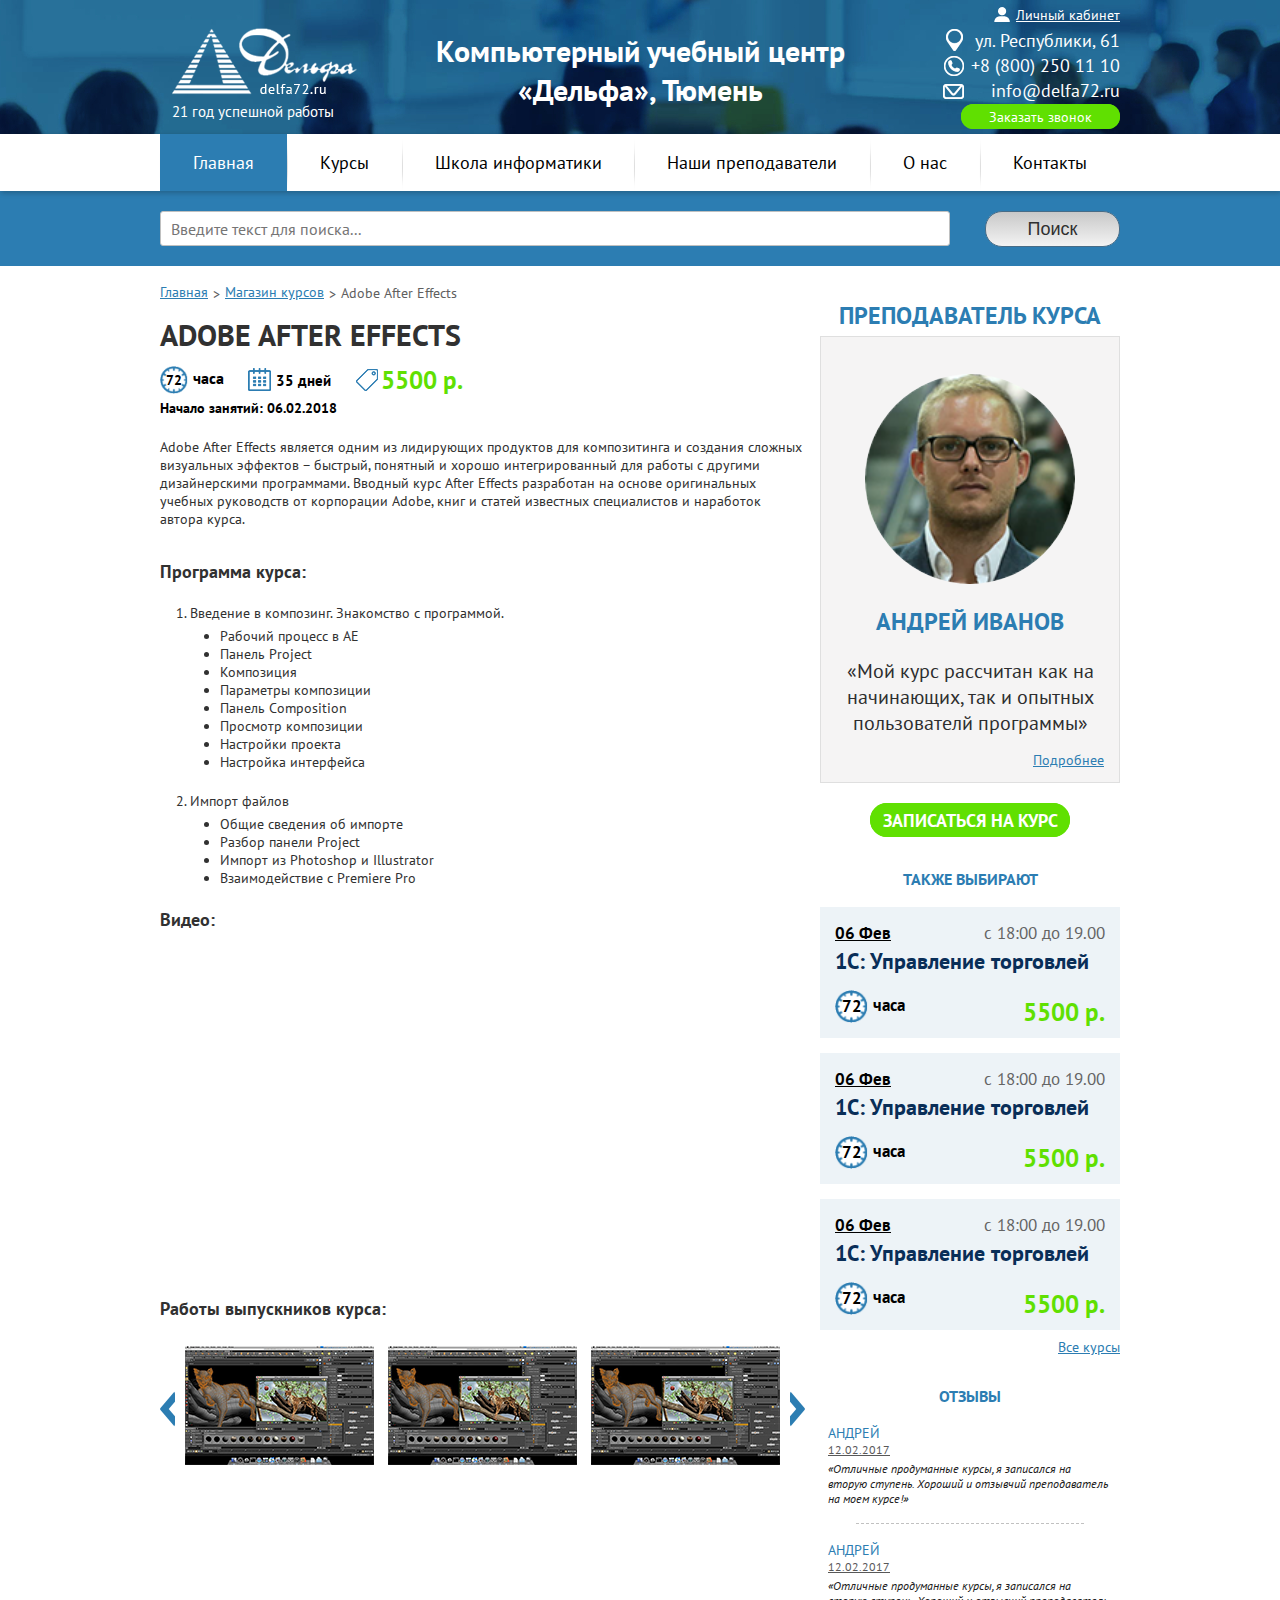
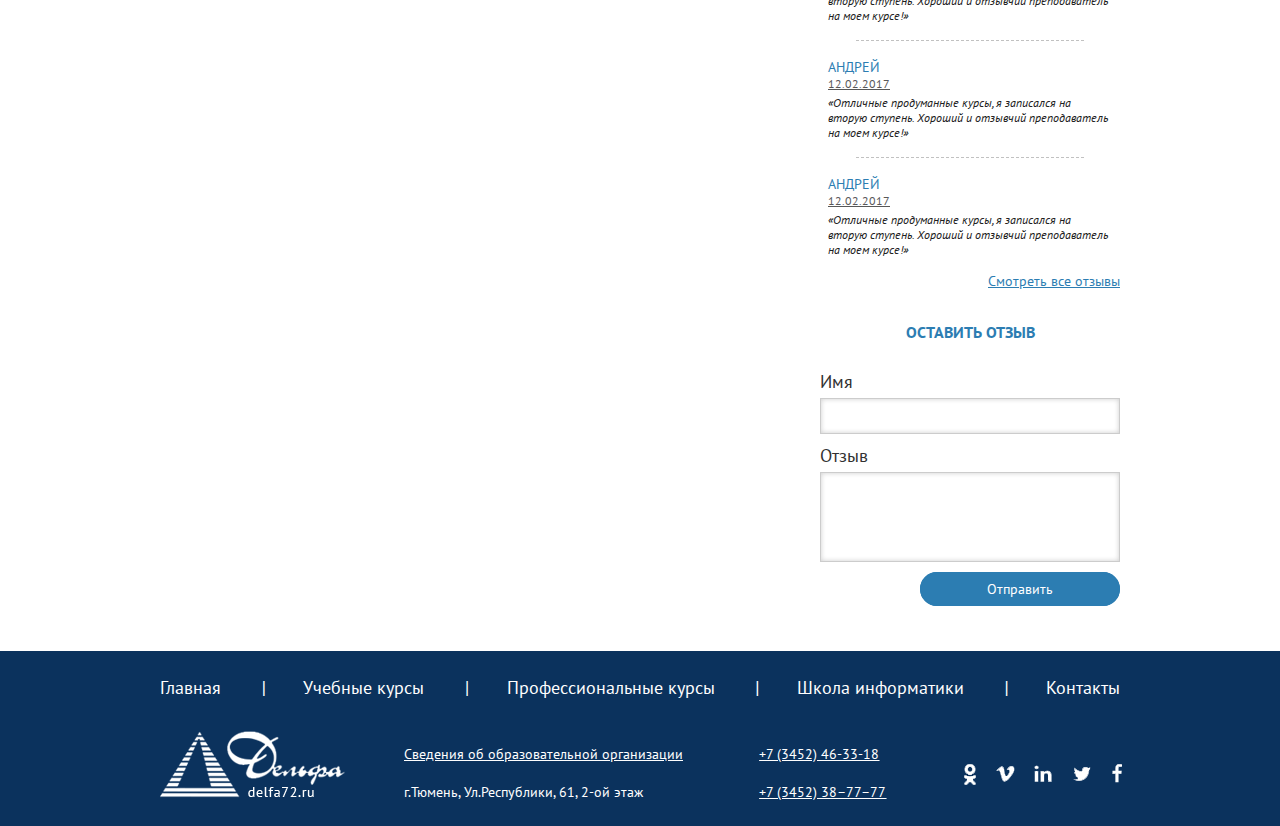
<file: about-course-1.html>
<!doctype html>
<html class="no-js" lang="ru">
    <head>
        <meta charset="utf-8">
        <meta http-equiv="X-UA-Compatible" content="IE=edge,chrome=1">
        <title></title>
        <meta name="description" content="">
        <meta name="viewport" content="width=device-width, initial-scale=1, maximum-scale=1">
        
        <link href="https://fonts.googleapis.com/css?family=PT+Sans:400,400i,700,700i" rel="stylesheet">
        <link rel="stylesheet" href="css/normalize.min.css">
        <link rel="stylesheet" href="css/base.css">
        <link rel="stylesheet" href="css/content-article.css">
        <link rel="stylesheet" href="js/vendor/owl/assets/owl.carousel.min.css">
        <link rel="stylesheet" href="js/vendor/owl/assets/owl.theme.default.min.css">
    </head>
<body>
    <!-- BEGIIN HEADER -->
    <header class="header">
        <nav class="header__nav">
            <div class="content-960">
                <ul data-style="display: flex">
                    <li><a href="" class="active">Главная</a></li>
                    <li><a href="">Курсы</a></li>
                    <li><a href="">Школа информатики</a></li>
                    <li><a href="">Наши преподаватели</a></li>
                    <li><a href="">О нас</a></li>
                    <li><a href="">Контакты</a></li>
                </ul>
            </div>
        </nav>
        <div class="content-960">
            <h2 class="header__header">Компьютерный учебный центр<br>«Дельфа», Тюмень</h2>
            <div class="header__right-block">
                <a href="" class="header__text-icon header__text-icon_auth">
                    <img src="img/text-icon-auth.png" alt=""><span>Личный кабинет</span>
                </a>
                <div class="header__text-icon header__text-icon_address">
                    <img src="img/text-icon-address.png" alt=""><span>ул. </span>Республики, 61
                </div>
                <div class="header__text-icon header__text-icon_phone">
                    <img src="img/text-icon-phone.png" alt="">+8 (800) 250 11 10
                </div>
                <div class="header__text-icon header__text-icon_email">
                    <img src="img/text-icon-email.png" alt="">info@delfa72.ru
                </div>
                <button class="btn btn_green">Заказать звонок</button>
            </div>
            <a href="" class="logo">
                <img src="img/logo.png" alt="">
                <span>21 год успешной работы</span>
            </a>
        </div>
    </header>
    <!-- END HEADER -->

    <!-- BEGIN SEARCH -->
    <div class="search">
        <form class="content-960">
            <input type="text" placeholder="Введите текст для поиска..." class="search__input">
            <button class="search__btn">Поиск</button>
        </form>
    </div>
    <!-- END SEARCH -->

    <!-- BEGIN CONTENT -->
    <section class="content content_side-right">
        <div class="content-960 content-article clearfix">
            <div class="side-left">
                <!-- BEGIN BREADCRUMBS -->
                <ul class="breadcrumbs">
                    <li><a href="">Главная</a></li>
                    <li><a href="">Магазин курсов</a></li>
                    <li>Adobe After Effects</li>
                </ul>
                <!-- END BREADCRUMBS -->

                <h1>Adobe After Effects</h1>

                <!-- BEGIN ARTICAL-HEAD-INFO -->
                    <div class="article-head-info">
                        <div class="article-head-info__hours">
                            <span>72</span>часа
                        </div>
                        <div class="article-head-info__days">
                            <span></span>35 дней
                        </div>
                        <div class="article-head-info__price">
                            <span></span> 5500 р.
                        </div>
                        <div class="article-head-info__start">Начало занятий: 06.02.2018</div>
                    </div>
                <!-- END ARTICAL-HEAD-INFO -->
                <p></p>
                <p>Adobe After Effects является одним из лидирующих продуктов для композитинга и создания сложных визуальных эффектов – быстрый, понятный и хорошо интегрированный для работы с другими дизайнерскими программами. Вводный курс After Effects разработан на основе оригинальных учебных руководств от корпорации Adobe, книг и статей известных специалистов и наработок автора курса.</p>
                <p></p>
                <p></p>

                <strong>Программа курса:</strong>

                <p></p>

                <ol>
                    <li>
                        <p>Введение в композинг. Знакомство с программой.</p>
                        <ul>
                            <li>Рабочий процесс в AE</li>
                            <li>Панель Project</li>
                            <li>Композиция</li>
                            <li>Параметры композиции</li>
                            <li>Панель Composition</li>
                            <li>Просмотр композиции</li>
                            <li>Настройки проекта</li>
                            <li>Настройка интерфейса</li>
                        </ul>
                    </li>
                    <li>
                        <p></p>
                        <p>Импорт файлов</p>
                        <ul>
                            <li>Общие сведения об импорте</li>
                            <li>Разбор панели Project</li>
                            <li>Импорт из Photoshop и Illustrator</li>
                            <li>Взаимодействие с Premiere Pro</li>
                        </ul>
                    </li>
                </ol>
                
                <p></p>
                <strong>Видео:</strong>
                <iframe class="video" height="315" src="https://www.youtube.com/embed/k8Km9b8zJTE" frameborder="0" allowfullscreen></iframe>
                <p></p>
                <p></p>

                <strong>Работы выпускников курса:</strong>
                <p></p>
                <div class="owl-1">
                    <div class="owl-carousel owl-theme">
                        <div class="item">
                            <div class="item__image" style="background-image: url(img/owl-image-example.png);"></div>
                        </div>
                        <div class="item">
                            <div class="item__image" style="background-image: url(img/owl-image-example.png);"></div>
                        </div>
                        <div class="item">
                            <div class="item__image" style="background-image: url(img/owl-image-example.png);"></div>
                        </div>
                        <div class="item">
                            <div class="item__image" style="background-image: url(img/owl-image-example.png);"></div>
                        </div>
                    </div>
                </div>

            </div>
            <div class="side-right">
                <ul class="side-right__toggle">
                    <li></li>
                    <li></li>
                    <li></li>
                </ul>
                <h5>Преподаватель курса</h5>
                <ul class="teachers-list grid">
                    <li class="grid__col-12">
                        <div class="teachers-list__content">
                            <div class="teachers-list__photo" style="background-image: url(img/teacher-photo-1.png);"></div>
                            <div class="teachers-list__about">Андрей Иванов</div>
                            <div class="teachers-list__desk">«Мой курс рассчитан как на начинающих, так и опытных пользователй программы»</div>
                            <a href="" class="teachers-list__more">Подробнее</a>
                            <div class="clearfix"></div>
                        </div>
                    </li>
                </ul>


                <form action="" class="join-course-form">
                    <p>Имя ученика</p>
                    <input type="text" name="name">
                    <p>Номер телефона</p>
                    <input type="text" name="phone">
                    <button class="btn btn_green">Записаться на курс</button>
                    <button class="btn btn_blue">Оплатить</button>
                    <div class="clearfix"></div>
                </form>
                
                <!-- BEGIN COURSES-LIST -->
                <h6>Также выбирают</h6>
                <ul class="courses-list grid">
                    <li class="grid__col-12">
                        <div class="courses-list__content clearfix">
                            <div class="courses-list__date-time clearfix">
                                <em>06 Фев</em>
                                <span>с 18:00 до 19.00</span>
                            </div>
                            <div class="courses-list__header">1С: Управление торговлей</div>
                            <div class="courses-list__hours">
                                <span>72</span>часа
                            </div>
                            <div class="courses-list__price">5500 р.</div>
                            <div class="courses-list__hover">
                                <div class="courses-list__header">1С: Управление торговлей</div>
                                <div class="courses-list__desc">Краткое описание курса «1С: Управление торговлей. Основы управления торговлей в курсе по управлению торговлей.</div>
                                <a href="" class="courses-list__more">Подробнее</a>
                            </div>
                        </div>
                    </li>
                    <li class="grid__col-12">
                        <div class="courses-list__content clearfix">
                            <div class="courses-list__date-time clearfix">
                                <em>06 Фев</em>
                                <span>с 18:00 до 19.00</span>
                            </div>
                            <div class="courses-list__header">1С: Управление торговлей</div>
                            <div class="courses-list__hours">
                                <span>72</span>часа
                            </div>
                            <div class="courses-list__price">5500 р.</div>
                            <div class="courses-list__hover">
                                <div class="courses-list__header">1С: Управление торговлей</div>
                                <div class="courses-list__desc">Краткое описание курса «1С: Управление торговлей. Основы управления торговлей в курсе по управлению торговлей.</div>
                                <a href="" class="courses-list__more">Подробнее</a>
                            </div>
                        </div>
                    </li>
                    <li class="grid__col-12">
                        <div class="courses-list__content clearfix">
                            <div class="courses-list__date-time clearfix">
                                <em>06 Фев</em>
                                <span>с 18:00 до 19.00</span>
                            </div>
                            <div class="courses-list__header">1С: Управление торговлей</div>
                            <div class="courses-list__hours">
                                <span>72</span>часа
                            </div>
                            <div class="courses-list__price">5500 р.</div>
                            <div class="courses-list__hover">
                                <div class="courses-list__header">1С: Управление торговлей</div>
                                <div class="courses-list__desc">Краткое описание курса «1С: Управление торговлей. Основы управления торговлей в курсе по управлению торговлей.</div>
                                <a href="" class="courses-list__more">Подробнее</a>
                            </div>
                        </div>
                    </li>
                </ul>

                <a href="" class="courses-list-view-all">Все курсы</a>
                <div class="clearfix"></div>
                <!-- END COURSES-LIST -->

                <!-- BEGIN LIST-REVIEWS -->
                <div class="article-reviews">
                    <br>
                    <h6>Отзывы</h6>
                    <ul class="list-reviews index-list-reviews grid">
                        <li class="grid__col-12">
                            <div class="list-reviews__content">
                                <div class="list-reviews__author">Андрей</div>
                                <div class="list-reviews__date">12.02.2017</div>
                                <div class="list-reviews__text">«Отличные продуманные курсы, я записался на вторую ступень. Хороший и отзывчий преподаватель на моем курсе!»</div>
                            </div>
                        </li>
                        <li class="grid__col-12">
                            <div class="list-reviews__content">
                                <div class="list-reviews__author">Андрей</div>
                                <div class="list-reviews__date">12.02.2017</div>
                                <div class="list-reviews__text">«Отличные продуманные курсы, я записался на вторую ступень. Хороший и отзывчий преподаватель на моем курсе!»</div>
                            </div>
                        </li>
                        <li class="grid__col-12">
                            <div class="list-reviews__content">
                                <div class="list-reviews__author">Андрей</div>
                                <div class="list-reviews__date">12.02.2017</div>
                                <div class="list-reviews__text">«Отличные продуманные курсы, я записался на вторую ступень. Хороший и отзывчий преподаватель на моем курсе!»</div>
                            </div>
                        </li>
                        <li class="grid__col-12">
                            <div class="list-reviews__content">
                                <div class="list-reviews__author">Андрей</div>
                                <div class="list-reviews__date">12.02.2017</div>
                                <div class="list-reviews__text">«Отличные продуманные курсы, я записался на вторую ступень. Хороший и отзывчий преподаватель на моем курсе!»</div>
                            </div>
                        </li>
                    </ul>
                    <a href="" class="list-reviews-viewall">Смотреть все отзывы</a>
                    <div class="clearfix"></div>
                </div>
                <!-- END LIST-REVIEWS -->
                
                <form action="" class="send-review-from">
                    <h6>Оставить Отзыв</h6>
                    <p>Имя</p>
                    <input type="text" name="name">
                    <p>Отзыв</p>
                    <textarea name="review"></textarea>
                    <button class="btn btn_blue">Отправить</button>
                    <div class="clearfix"></div>
                </form>

            </div>
        </div>
    </section>
    <!-- END CONTENT -->

    <!-- BEGIN FOOTER -->
    <footer class="footer">

            <div class="footer__bottom">
                <div class="content-960">
                    <ul class="footer__nav">
                        <li><a href="">Главная</a></li>
                        <li><a href="">Учебные курсы</a></li>
                        <li><a href="">Профессиональные курсы</a></li>
                        <li><a href="">Школа информатики</a></li>
                        <li><a href="">Контакты</a></li>
                    </ul>
                    <ul class="grid">
                        <li class="grid__col-3">
                            <a href="" class="logo">
                                <img src="img/logo.png" alt="">
                            </a>
                        </li>
                        <li class="grid__col-4">
                            <div class="footer__address">
                                <a href="">Сведения об образовательной организации</a>
                                <p>г.Тюмень, Ул.Республики, 61, 2-ой этаж</p>
                            </div>
                        </li>
                        <li class="grid__col-2">
                            <div class="footer__numbers">
                                <a href="">+7 (3452) 46-33-18</a>
                                <a href="">+7 (3452) 38–77–77</a>
                            </div>
                        </li>
                        <li class="grid__col-3">
                            <div class="social-network-list">
                                <a href=""></a>
                                <a href=""></a>
                                <a href=""></a>
                                <a href=""></a>
                                <a href=""></a>
                            </div>
                        </li>
                    </ul>
                </div>
            </div>

    </footer>
    <!-- END FOOTER -->

    <script src="js/vendor/jquery.min.js"></script>
    <script src="js/vendor/owl/owl.carousel.min.js"></script>
    <script src="js/app.js"></script>
</body>
</html>
</file>
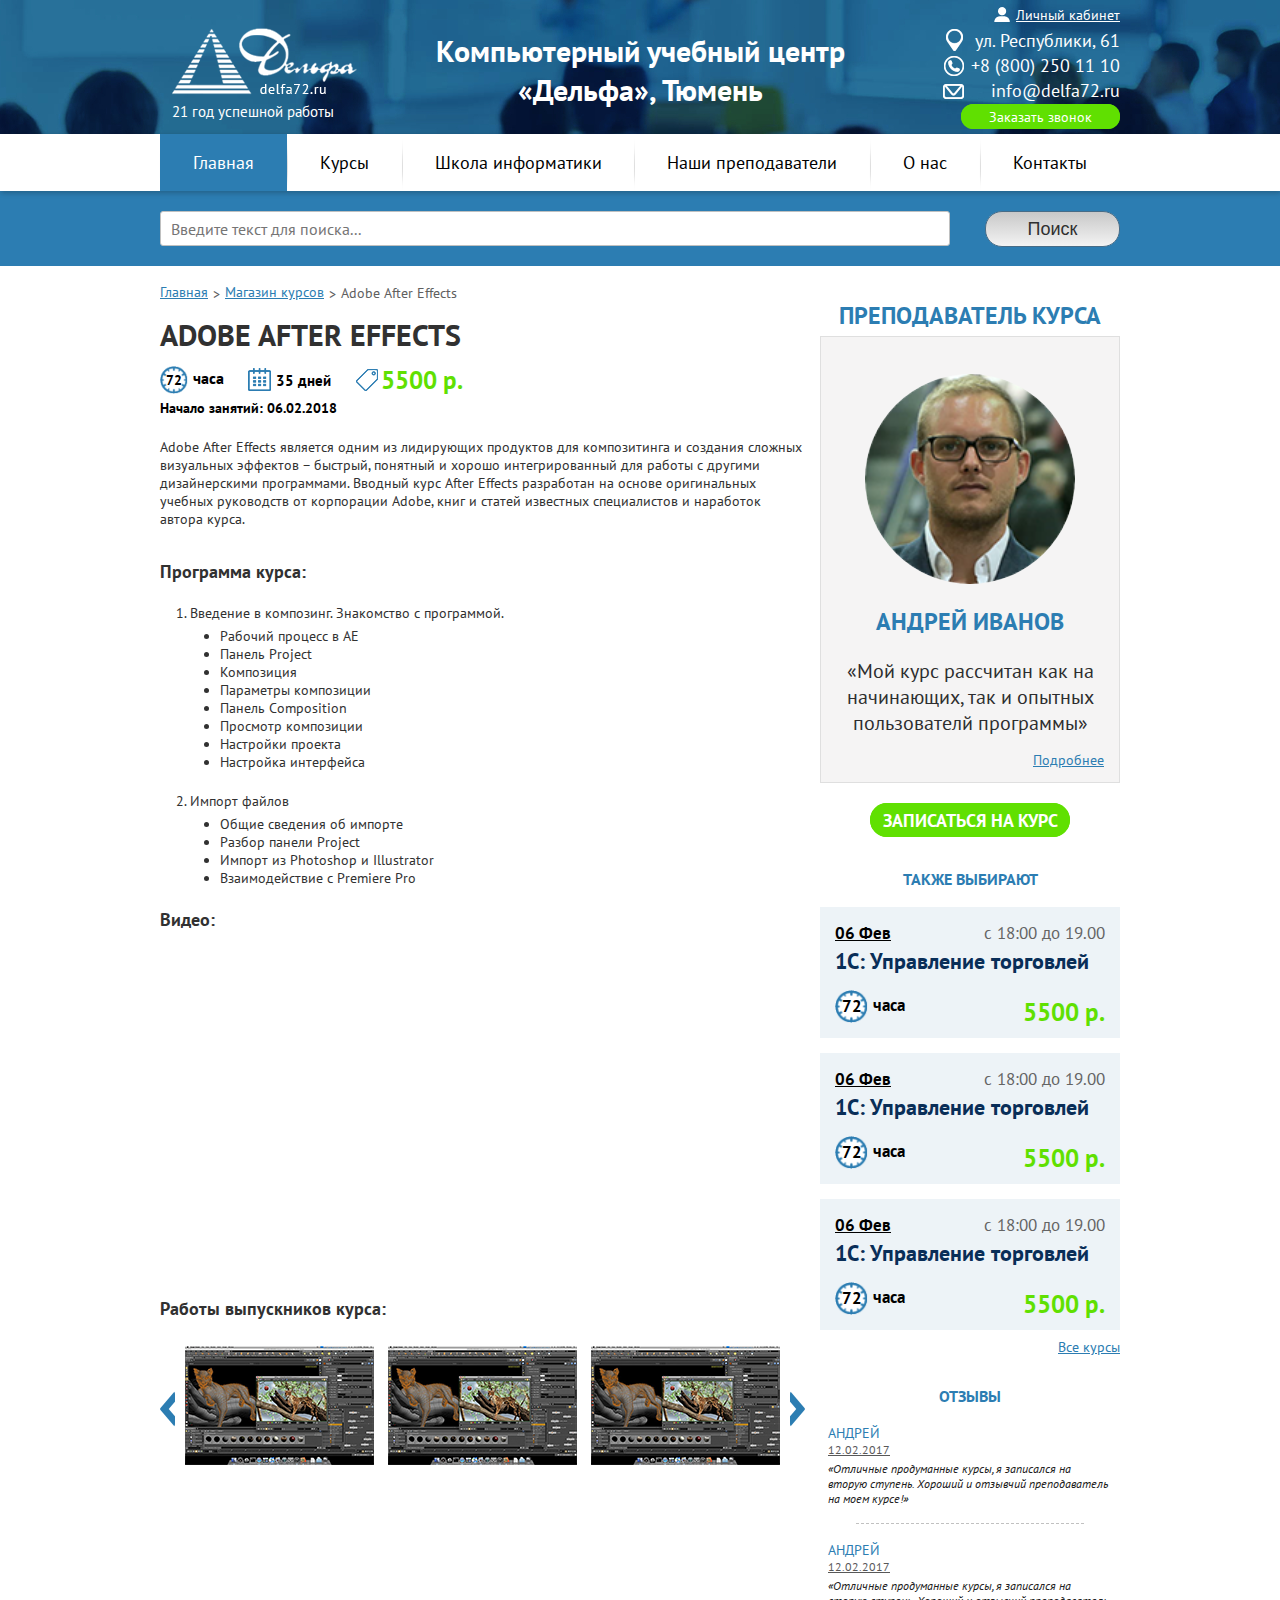
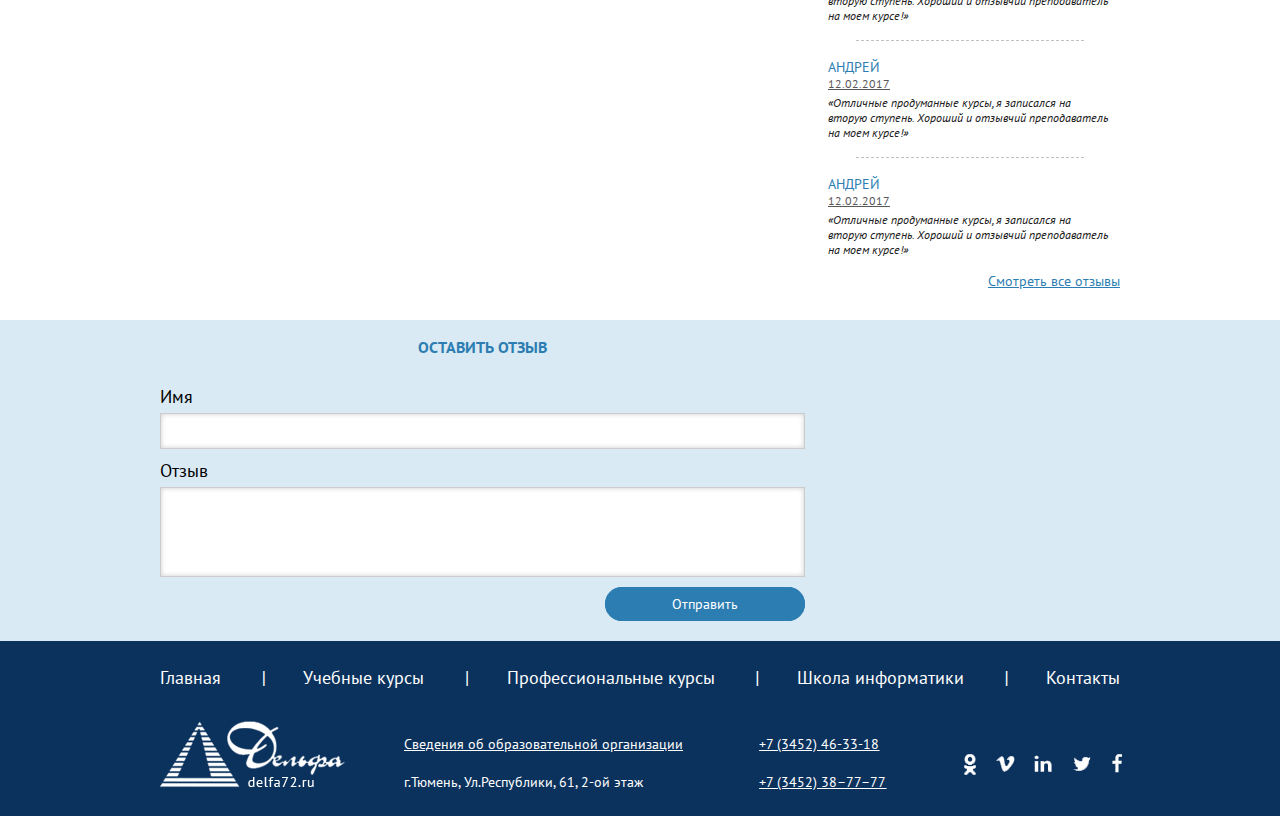
<file: about-course-2.html>
<!doctype html>
<html class="no-js" lang="ru">
    <head>
        <meta charset="utf-8">
        <meta http-equiv="X-UA-Compatible" content="IE=edge,chrome=1">
        <title></title>
        <meta name="description" content="">
        <meta name="viewport" content="width=device-width, initial-scale=1, maximum-scale=1">
        
        <link href="https://fonts.googleapis.com/css?family=PT+Sans:400,400i,700,700i" rel="stylesheet">
        <link rel="stylesheet" href="css/normalize.min.css">
        <link rel="stylesheet" href="css/base.css">
        <link rel="stylesheet" href="css/content-article.css">
        <link rel="stylesheet" href="js/vendor/owl/assets/owl.carousel.min.css">
        <link rel="stylesheet" href="js/vendor/owl/assets/owl.theme.default.min.css">
    </head>
<body>
    <!-- BEGIIN HEADER -->
    <header class="header">
        <nav class="header__nav">
            <div class="content-960">
                <ul data-style="display: flex">
                    <li><a href="" class="active">Главная</a></li>
                    <li><a href="">Курсы</a></li>
                    <li><a href="">Школа информатики</a></li>
                    <li><a href="">Наши преподаватели</a></li>
                    <li><a href="">О нас</a></li>
                    <li><a href="">Контакты</a></li>
                </ul>
            </div>
        </nav>
        <div class="content-960">
            <h2 class="header__header">Компьютерный учебный центр<br>«Дельфа», Тюмень</h2>
            <div class="header__right-block">
                <a href="" class="header__text-icon header__text-icon_auth">
                    <img src="img/text-icon-auth.png" alt=""><span>Личный кабинет</span>
                </a>
                <div class="header__text-icon header__text-icon_address">
                    <img src="img/text-icon-address.png" alt=""><span>ул. </span>Республики, 61
                </div>
                <div class="header__text-icon header__text-icon_phone">
                    <img src="img/text-icon-phone.png" alt="">+8 (800) 250 11 10
                </div>
                <div class="header__text-icon header__text-icon_email">
                    <img src="img/text-icon-email.png" alt="">info@delfa72.ru
                </div>
                <button class="btn btn_green">Заказать звонок</button>
            </div>
            <a href="" class="logo">
                <img src="img/logo.png" alt="">
                <span>21 год успешной работы</span>
            </a>
        </div>
    </header>
    <!-- END HEADER -->

    <!-- BEGIN SEARCH -->
    <div class="search">
        <form class="content-960">
            <input type="text" placeholder="Введите текст для поиска..." class="search__input">
            <button class="search__btn">Поиск</button>
        </form>
    </div>
    <!-- END SEARCH -->

    <!-- BEGIN CONTENT -->
    <section class="content content_side-right">
        <div class="content-960 content-article clearfix">
            <div class="side-left">
                <!-- BEGIN BREADCRUMBS -->
                <ul class="breadcrumbs">
                    <li><a href="">Главная</a></li>
                    <li><a href="">Магазин курсов</a></li>
                    <li>Adobe After Effects</li>
                </ul>
                <!-- END BREADCRUMBS -->

                <h1>Adobe After Effects</h1>

                <!-- BEGIN ARTICAL-HEAD-INFO -->
                    <div class="article-head-info">
                        <div class="article-head-info__hours">
                            <span>72</span>часа
                        </div>
                        <div class="article-head-info__days">
                            <span></span>35 дней
                        </div>
                        <div class="article-head-info__price">
                            <span></span> 5500 р.
                        </div>
                        <div class="article-head-info__start">Начало занятий: 06.02.2018</div>
                    </div>
                <!-- END ARTICAL-HEAD-INFO -->
                <p></p>
                <p>Adobe After Effects является одним из лидирующих продуктов для композитинга и создания сложных визуальных эффектов – быстрый, понятный и хорошо интегрированный для работы с другими дизайнерскими программами. Вводный курс After Effects разработан на основе оригинальных учебных руководств от корпорации Adobe, книг и статей известных специалистов и наработок автора курса.</p>
                <p></p>
                <p></p>

                <strong>Программа курса:</strong>

                <p></p>

                <ol>
                    <li>
                        <p>Введение в композинг. Знакомство с программой.</p>
                        <ul>
                            <li>Рабочий процесс в AE</li>
                            <li>Панель Project</li>
                            <li>Композиция</li>
                            <li>Параметры композиции</li>
                            <li>Панель Composition</li>
                            <li>Просмотр композиции</li>
                            <li>Настройки проекта</li>
                            <li>Настройка интерфейса</li>
                        </ul>
                    </li>
                    <li>
                        <p></p>
                        <p>Импорт файлов</p>
                        <ul>
                            <li>Общие сведения об импорте</li>
                            <li>Разбор панели Project</li>
                            <li>Импорт из Photoshop и Illustrator</li>
                            <li>Взаимодействие с Premiere Pro</li>
                        </ul>
                    </li>
                </ol>
                
                <p></p>
                <strong>Видео:</strong>
                <iframe class="video" height="315" src="https://www.youtube.com/embed/k8Km9b8zJTE" frameborder="0" allowfullscreen></iframe>
                <p></p>
                <p></p>

                <strong>Работы выпускников курса:</strong>
                <p></p>
                <div class="owl-1">
                    <div class="owl-carousel owl-theme">
                        <div class="item">
                            <div class="item__image" style="background-image: url(img/owl-image-example.png);"></div>
                        </div>
                        <div class="item">
                            <div class="item__image" style="background-image: url(img/owl-image-example.png);"></div>
                        </div>
                        <div class="item">
                            <div class="item__image" style="background-image: url(img/owl-image-example.png);"></div>
                        </div>
                        <div class="item">
                            <div class="item__image" style="background-image: url(img/owl-image-example.png);"></div>
                        </div>
                    </div>
                </div>
                

            </div>
            <div class="side-right">
                <ul class="side-right__toggle">
                    <li></li>
                    <li></li>
                    <li></li>
                </ul>
                <h5>Преподаватель курса</h5>
                <ul class="teachers-list grid">
                    <li class="grid__col-12">
                        <div class="teachers-list__content">
                            <div class="teachers-list__photo" style="background-image: url(img/teacher-photo-1.png);"></div>
                            <div class="teachers-list__about">Андрей Иванов</div>
                            <div class="teachers-list__desk">«Мой курс рассчитан как на начинающих, так и опытных пользователй программы»</div>
                            <a href="" class="teachers-list__more">Подробнее</a>
                            <div class="clearfix"></div>
                        </div>
                    </li>
                </ul>


                <form action="" class="join-course-form">
                    <p>Имя ученика</p>
                    <input type="text" name="name">
                    <p>Номер телефона</p>
                    <input type="text" name="phone">
                    <button class="btn btn_green">Записаться на курс</button>
                    <button class="btn btn_blue">Оплатить</button>
                    <div class="clearfix"></div>
                </form>

                <!-- BEGIN COURSES-LIST -->
                <h6>Также выбирают</h6>
                <ul class="courses-list grid">
                    <li class="grid__col-12">
                        <div class="courses-list__content clearfix">
                            <div class="courses-list__date-time clearfix">
                                <em>06 Фев</em>
                                <span>с 18:00 до 19.00</span>
                            </div>
                            <div class="courses-list__header">1С: Управление торговлей</div>
                            <div class="courses-list__hours">
                                <span>72</span>часа
                            </div>
                            <div class="courses-list__price">5500 р.</div>
                            <div class="courses-list__hover">
                                <div class="courses-list__header">1С: Управление торговлей</div>
                                <div class="courses-list__desc">Краткое описание курса «1С: Управление торговлей. Основы управления торговлей в курсе по управлению торговлей.</div>
                                <a href="" class="courses-list__more">Подробнее</a>
                            </div>
                        </div>
                    </li>
                    <li class="grid__col-12">
                        <div class="courses-list__content clearfix">
                            <div class="courses-list__date-time clearfix">
                                <em>06 Фев</em>
                                <span>с 18:00 до 19.00</span>
                            </div>
                            <div class="courses-list__header">1С: Управление торговлей</div>
                            <div class="courses-list__hours">
                                <span>72</span>часа
                            </div>
                            <div class="courses-list__price">5500 р.</div>
                            <div class="courses-list__hover">
                                <div class="courses-list__header">1С: Управление торговлей</div>
                                <div class="courses-list__desc">Краткое описание курса «1С: Управление торговлей. Основы управления торговлей в курсе по управлению торговлей.</div>
                                <a href="" class="courses-list__more">Подробнее</a>
                            </div>
                        </div>
                    </li>
                    <li class="grid__col-12">
                        <div class="courses-list__content clearfix">
                            <div class="courses-list__date-time clearfix">
                                <em>06 Фев</em>
                                <span>с 18:00 до 19.00</span>
                            </div>
                            <div class="courses-list__header">1С: Управление торговлей</div>
                            <div class="courses-list__hours">
                                <span>72</span>часа
                            </div>
                            <div class="courses-list__price">5500 р.</div>
                            <div class="courses-list__hover">
                                <div class="courses-list__header">1С: Управление торговлей</div>
                                <div class="courses-list__desc">Краткое описание курса «1С: Управление торговлей. Основы управления торговлей в курсе по управлению торговлей.</div>
                                <a href="" class="courses-list__more">Подробнее</a>
                            </div>
                        </div>
                    </li>
                </ul>

                <a href="" class="courses-list-view-all">Все курсы</a>
                <div class="clearfix"></div>
                <!-- END COURSES-LIST -->

                <!-- BEGIN LIST-REVIEWS -->
                <div class="article-reviews">
                    <br>
                    <h6>Отзывы</h6>
                    <ul class="list-reviews index-list-reviews grid">
                        <li class="grid__col-12">
                            <div class="list-reviews__content">
                                <div class="list-reviews__author">Андрей</div>
                                <div class="list-reviews__date">12.02.2017</div>
                                <div class="list-reviews__text">«Отличные продуманные курсы, я записался на вторую ступень. Хороший и отзывчий преподаватель на моем курсе!»</div>
                            </div>
                        </li>
                        <li class="grid__col-12">
                            <div class="list-reviews__content">
                                <div class="list-reviews__author">Андрей</div>
                                <div class="list-reviews__date">12.02.2017</div>
                                <div class="list-reviews__text">«Отличные продуманные курсы, я записался на вторую ступень. Хороший и отзывчий преподаватель на моем курсе!»</div>
                            </div>
                        </li>
                        <li class="grid__col-12">
                            <div class="list-reviews__content">
                                <div class="list-reviews__author">Андрей</div>
                                <div class="list-reviews__date">12.02.2017</div>
                                <div class="list-reviews__text">«Отличные продуманные курсы, я записался на вторую ступень. Хороший и отзывчий преподаватель на моем курсе!»</div>
                            </div>
                        </li>
                        <li class="grid__col-12">
                            <div class="list-reviews__content">
                                <div class="list-reviews__author">Андрей</div>
                                <div class="list-reviews__date">12.02.2017</div>
                                <div class="list-reviews__text">«Отличные продуманные курсы, я записался на вторую ступень. Хороший и отзывчий преподаватель на моем курсе!»</div>
                            </div>
                        </li>
                    </ul>
                    <a href="" class="list-reviews-viewall">Смотреть все отзывы</a>
                    <div class="clearfix"></div>
                </div>
                <!-- END LIST-REVIEWS -->

            </div>
        </div>
    </section>
    <!-- END CONTENT -->

    <section class="send-review-warp content content_side-right">
        <div class="content-960">
            <form action="" class="send-review-from">
                <h6>Оставить Отзыв</h6>
                <p>Имя</p>
                <input type="text" name="name">
                <p>Отзыв</p>
                <textarea name="review"></textarea>
                <button class="btn btn_blue">Отправить</button>
                <div class="clearfix"></div>
            </form>
        </div>
    </section>

    <!-- BEGIN FOOTER -->
    <footer class="footer">

            <div class="footer__bottom">
                <div class="content-960">
                    <ul class="footer__nav">
                        <li><a href="">Главная</a></li>
                        <li><a href="">Учебные курсы</a></li>
                        <li><a href="">Профессиональные курсы</a></li>
                        <li><a href="">Школа информатики</a></li>
                        <li><a href="">Контакты</a></li>
                    </ul>
                    <ul class="grid">
                        <li class="grid__col-3">
                            <a href="" class="logo">
                                <img src="img/logo.png" alt="">
                            </a>
                        </li>
                        <li class="grid__col-4">
                            <div class="footer__address">
                                <a href="">Сведения об образовательной организации</a>
                                <p>г.Тюмень, Ул.Республики, 61, 2-ой этаж</p>
                            </div>
                        </li>
                        <li class="grid__col-2">
                            <div class="footer__numbers">
                                <a href="">+7 (3452) 46-33-18</a>
                                <a href="">+7 (3452) 38–77–77</a>
                            </div>
                        </li>
                        <li class="grid__col-3">
                            <div class="social-network-list">
                                <a href=""></a>
                                <a href=""></a>
                                <a href=""></a>
                                <a href=""></a>
                                <a href=""></a>
                            </div>
                        </li>
                    </ul>
                </div>
            </div>

    </footer>
    <!-- END FOOTER -->

    <script src="js/vendor/jquery.min.js"></script>
    <script src="js/vendor/owl/owl.carousel.min.js"></script>
    <script src="js/app.js"></script>
</body>
</html>
</file>
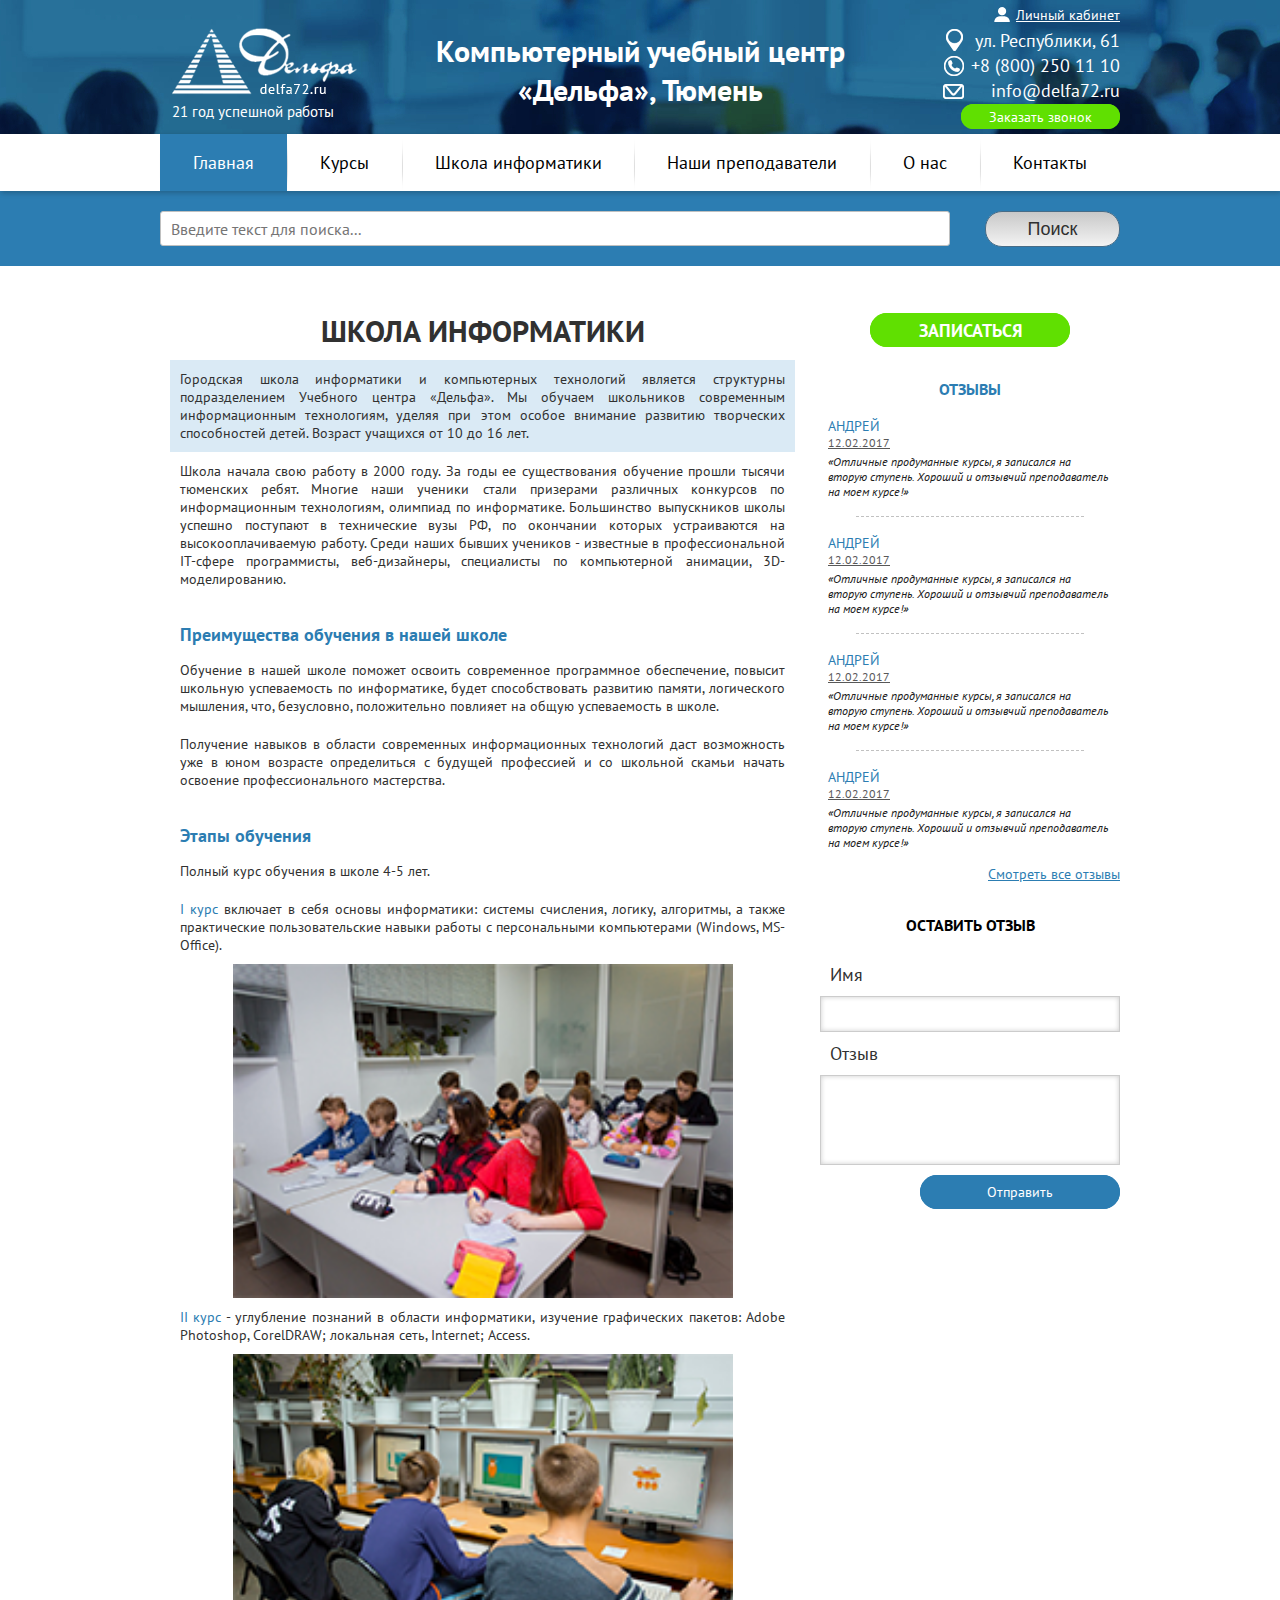
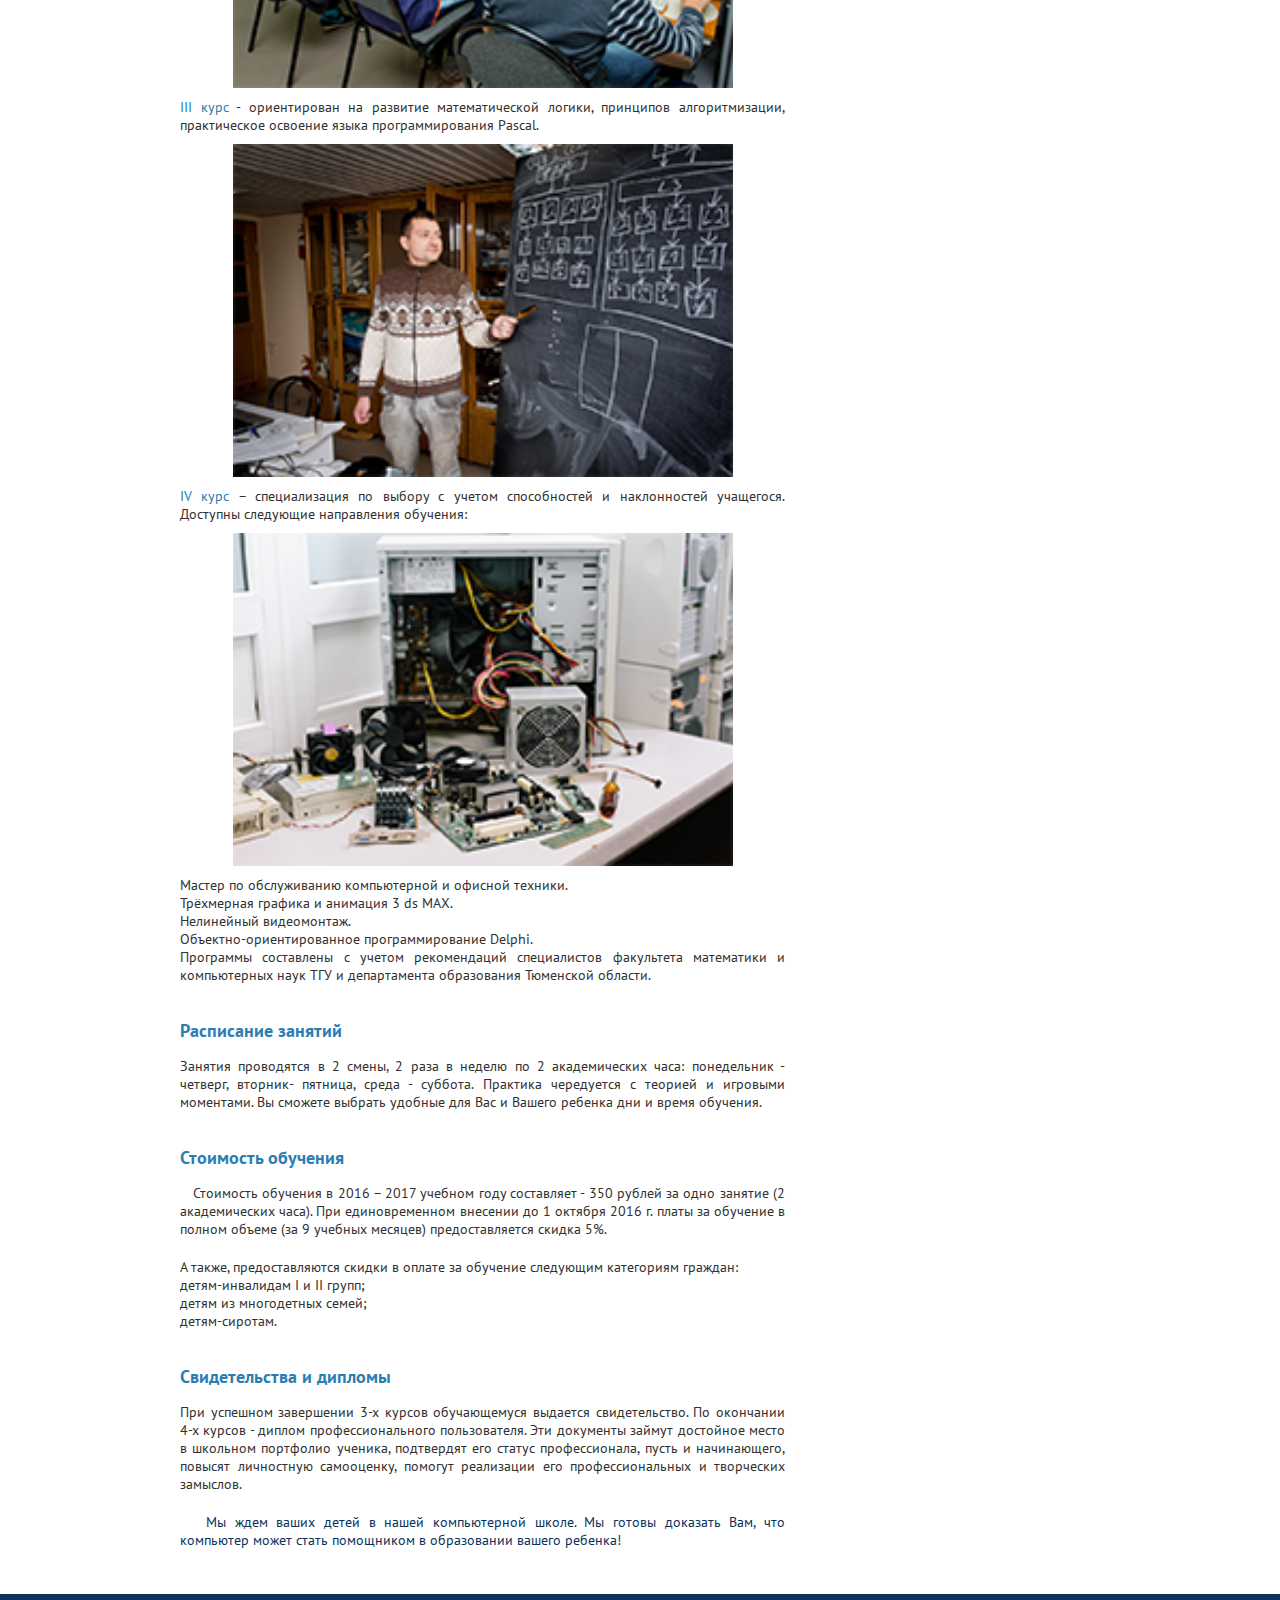
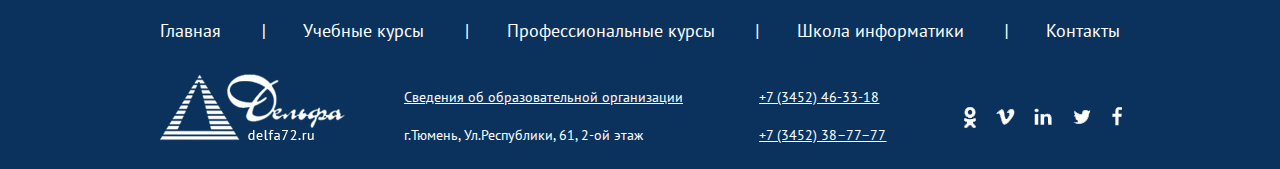
<file: about-shcool.html>
<!doctype html>
<html class="no-js" lang="ru">
    <head>
        <meta charset="utf-8">
        <meta http-equiv="X-UA-Compatible" content="IE=edge,chrome=1">
        <title></title>
        <meta name="description" content="">
        <meta name="viewport" content="width=device-width, initial-scale=1, maximum-scale=1">
        
        <link href="https://fonts.googleapis.com/css?family=PT+Sans:400,400i,700,700i" rel="stylesheet">
        <link rel="stylesheet" href="css/normalize.min.css">
        <link rel="stylesheet" href="css/base.css">
        <link rel="stylesheet" href="css/content-article.css">
        <link rel="stylesheet" href="js/vendor/owl/assets/owl.carousel.min.css">
        <link rel="stylesheet" href="js/vendor/owl/assets/owl.theme.default.min.css">
    </head>
<body>
    <!-- BEGIIN HEADER -->
    <header class="header">
        <nav class="header__nav">
            <div class="content-960">
                <ul data-style="display: flex">
                    <li><a href="" class="active">Главная</a></li>
                    <li><a href="">Курсы</a></li>
                    <li><a href="">Школа информатики</a></li>
                    <li><a href="">Наши преподаватели</a></li>
                    <li><a href="">О нас</a></li>
                    <li><a href="">Контакты</a></li>
                </ul>
            </div>
        </nav>
        <div class="content-960">
            <h2 class="header__header">Компьютерный учебный центр<br>«Дельфа», Тюмень</h2>
            <div class="header__right-block">
                <a href="" class="header__text-icon header__text-icon_auth">
                    <img src="img/text-icon-auth.png" alt=""><span>Личный кабинет</span>
                </a>
                <div class="header__text-icon header__text-icon_address">
                    <img src="img/text-icon-address.png" alt=""><span>ул. </span>Республики, 61
                </div>
                <div class="header__text-icon header__text-icon_phone">
                    <img src="img/text-icon-phone.png" alt="">+8 (800) 250 11 10
                </div>
                <div class="header__text-icon header__text-icon_email">
                    <img src="img/text-icon-email.png" alt="">info@delfa72.ru
                </div>
                <button class="btn btn_green">Заказать звонок</button>
            </div>
            <a href="" class="logo">
                <img src="img/logo.png" alt="">
                <span>21 год успешной работы</span>
            </a>
        </div>
    </header>
    <!-- END HEADER -->

    <!-- BEGIN SEARCH -->
    <div class="search">
        <form class="content-960">
            <input type="text" placeholder="Введите текст для поиска..." class="search__input">
            <button class="search__btn">Поиск</button>
        </form>
    </div>
    <!-- END SEARCH -->

    <!-- BEGIN CONTENT -->
    <section class="content content_side-right">
        <div class="content-960 content-article content-article_about-shcool clearfix">
            <div class="side-left">
                <h1>Школа информатики</h1>

                <p style="background-color: #daeaf5;">Городская школа информатики и компьютерных технологий является структурны подразделением Учебного центра «Дельфа». Мы обучаем  школьников современным информационным технологиям, уделяя при этом особое внимание развитию творческих способностей детей. Возраст учащихся от 10 до 16 лет.</p>
                <p>Школа начала свою работу в 2000 году. За годы  ее существования обучение прошли тысячи  тюменских ребят. Многие наши ученики стали  призерами различных конкурсов по информационным технологиям, олимпиад по информатике. Большинство  выпускников школы успешно  поступают в технические  вузы РФ, по окончании которых устраиваются на высокооплачиваемую работу. Среди наших бывших учеников  -  известные в профессиональной IT-сфере  программисты, веб-дизайнеры, специалисты по компьютерной анимации, 3D-моделированию.</p>
                
                <strong>Преимущества обучения в нашей школе</strong>
                <p>Обучение в нашей школе поможет освоить современное программное обеспечение, повысит школьную успеваемость по информатике, будет способствовать развитию памяти, логического мышления, что, безусловно, положительно повлияет на общую успеваемость в школе.</p>
                <p>Получение навыков в области современных информационных технологий даст возможность уже в юном возрасте определиться с будущей профессией и со школьной скамьи начать освоение профессионального мастерства.</p>
                
                <strong>Этапы обучения</strong>
                <p>Полный курс обучения в школе 4-5 лет.</p>
                <p><a href="">I курс</a> включает в себя основы информатики: системы счисления, логику, алгоритмы, а также практические пользовательские навыки работы с персональными компьютерами (Windows, MS-Office).</p>
                <img src="img/info-shcool-1.png" alt="">
                <p><a href="">II курс</a> - углубление познаний в области информатики, изучение графических пакетов: Adobe Photoshop, CorelDRAW; локальная сеть, Internet;  Access.</p>
                <img src="img/info-shcool-2.png" alt="">
                <p><a href="">III курс</a> - ориентирован на развитие математической логики, принципов алгоритмизации, практическое освоение языка программирования Pascal.</p>
                <img src="img/info-shcool-3.png" alt="">
                <p><a href="">IV курс</a> – специализация по выбору с учетом способностей и наклонностей учащегося. Доступны следующие направления обучения:</p>
                <img src="img/info-shcool-4.png" alt="">
                <p>
                    Мастер по обслуживанию компьютерной и офисной техники.<br>
                    Трёхмерная графика и анимация 3 ds MAX.<br>
                    Нелинейный видеомонтаж.<br>
                    Объектно-ориентированное программирование Delphi.<br>
                    Программы составлены с учетом рекомендаций специалистов факультета математики и компьютерных наук ТГУ и департамента образования Тюменской области.<br>
                </p>

                <strong>Расписание занятий</strong>
                <p>Занятия проводятся в 2 смены, 2 раза в неделю по 2 академических часа: понедельник - четверг, вторник- пятница, среда - суббота. Практика чередуется с теорией и игровыми моментами. Вы сможете выбрать удобные для Вас и Вашего ребенка дни и время обучения.</p>

                <strong>Стоимость обучения</strong>
                <p>&nbsp;&nbsp;&nbsp;Стоимость обучения в 2016 – 2017 учебном году составляет - 350 рублей за одно занятие (2 академических часа). При единовременном внесении до 1 октября 2016 г. платы за обучение в полном объеме (за 9 учебных месяцев) предоставляется скидка 5%.</p>
                <p>
                    А также, предоставляются скидки в оплате за обучение следующим категориям граждан:<br>
                    детям-инвалидам I и II групп;<br>
                    детям из многодетных семей;<br>
                    детям-сиротам.<br>
                </p>

                <strong>Свидетельства и дипломы</strong>
                <p>При успешном завершении 3-х курсов обучающемуся выдается свидетельство. По окончании 4-х курсов - диплом профессионального пользователя. Эти документы займут достойное место в школьном портфолио ученика, подтвердят его статус профессионала, пусть и начинающего, повысят личностную самооценку, помогут реализации его профессиональных и творческих замыслов.</p>
                <p style="color: #0b325d">&nbsp;&nbsp;&nbsp;Мы ждем ваших детей в нашей компьютерной школе. Мы готовы доказать Вам, что компьютер может стать помощником в образовании вашего ребенка!</p>



            </div>
            <div class="side-right">
                <ul class="side-right__toggle">
                    <li></li>
                    <li></li>
                    <li></li>
                </ul>
                <form action="" class="join-course-form">
                    <p>Имя ученика</p>
                    <input type="text" name="name">
                    <p>Номер телефона</p>
                    <input type="text" name="phone">
                    <button class="btn btn_green">Записаться</button>
                    <button class="btn btn_blue">Оплатить</button>
                    <div class="clearfix"></div>
                </form>
                
                <!-- BEGIN LIST-REVIEWS -->
                <div class="article-reviews">
                    <h6>Отзывы</h6>
                    <ul class="list-reviews index-list-reviews grid">
                        <li class="grid__col-12">
                            <div class="list-reviews__content">
                                <div class="list-reviews__author">Андрей</div>
                                <div class="list-reviews__date">12.02.2017</div>
                                <div class="list-reviews__text">«Отличные продуманные курсы, я записался на вторую ступень. Хороший и отзывчий преподаватель на моем курсе!»</div>
                            </div>
                        </li>
                        <li class="grid__col-12">
                            <div class="list-reviews__content">
                                <div class="list-reviews__author">Андрей</div>
                                <div class="list-reviews__date">12.02.2017</div>
                                <div class="list-reviews__text">«Отличные продуманные курсы, я записался на вторую ступень. Хороший и отзывчий преподаватель на моем курсе!»</div>
                            </div>
                        </li>
                        <li class="grid__col-12">
                            <div class="list-reviews__content">
                                <div class="list-reviews__author">Андрей</div>
                                <div class="list-reviews__date">12.02.2017</div>
                                <div class="list-reviews__text">«Отличные продуманные курсы, я записался на вторую ступень. Хороший и отзывчий преподаватель на моем курсе!»</div>
                            </div>
                        </li>
                        <li class="grid__col-12">
                            <div class="list-reviews__content">
                                <div class="list-reviews__author">Андрей</div>
                                <div class="list-reviews__date">12.02.2017</div>
                                <div class="list-reviews__text">«Отличные продуманные курсы, я записался на вторую ступень. Хороший и отзывчий преподаватель на моем курсе!»</div>
                            </div>
                        </li>
                    </ul>
                    <a href="" class="list-reviews-viewall">Смотреть все отзывы</a>
                    <div class="clearfix"></div>
                </div>
                <!-- END LIST-REVIEWS -->

                <form action="" class="send-review-from">
                    <h6 style="color: #000000;">Оставить Отзыв</h6>
                    <p>Имя</p>
                    <input type="text" name="name">
                    <p>Отзыв</p>
                    <textarea name="review"></textarea>
                    <button class="btn btn_blue">Отправить</button>
                    <div class="clearfix"></div>
                </form>

            </div>
        </div>
    </section>
    <!-- END CONTENT -->

    <!-- BEGIN FOOTER -->
    <footer class="footer">

            <div class="footer__bottom">
                <div class="content-960">
                    <ul class="footer__nav">
                        <li><a href="">Главная</a></li>
                        <li><a href="">Учебные курсы</a></li>
                        <li><a href="">Профессиональные курсы</a></li>
                        <li><a href="">Школа информатики</a></li>
                        <li><a href="">Контакты</a></li>
                    </ul>
                    <ul class="grid">
                        <li class="grid__col-3">
                            <a href="" class="logo">
                                <img src="img/logo.png" alt="">
                            </a>
                        </li>
                        <li class="grid__col-4">
                            <div class="footer__address">
                                <a href="">Сведения об образовательной организации</a>
                                <p>г.Тюмень, Ул.Республики, 61, 2-ой этаж</p>
                            </div>
                        </li>
                        <li class="grid__col-2">
                            <div class="footer__numbers">
                                <a href="">+7 (3452) 46-33-18</a>
                                <a href="">+7 (3452) 38–77–77</a>
                            </div>
                        </li>
                        <li class="grid__col-3">
                            <div class="social-network-list">
                                <a href=""></a>
                                <a href=""></a>
                                <a href=""></a>
                                <a href=""></a>
                                <a href=""></a>
                            </div>
                        </li>
                    </ul>
                </div>
            </div>

    </footer>
    <!-- END FOOTER -->

    <script src="js/vendor/jquery.min.js"></script>
    <script src="js/vendor/owl/owl.carousel.min.js"></script>
    <script src="js/app.js"></script>
</body>
</html>
</file>
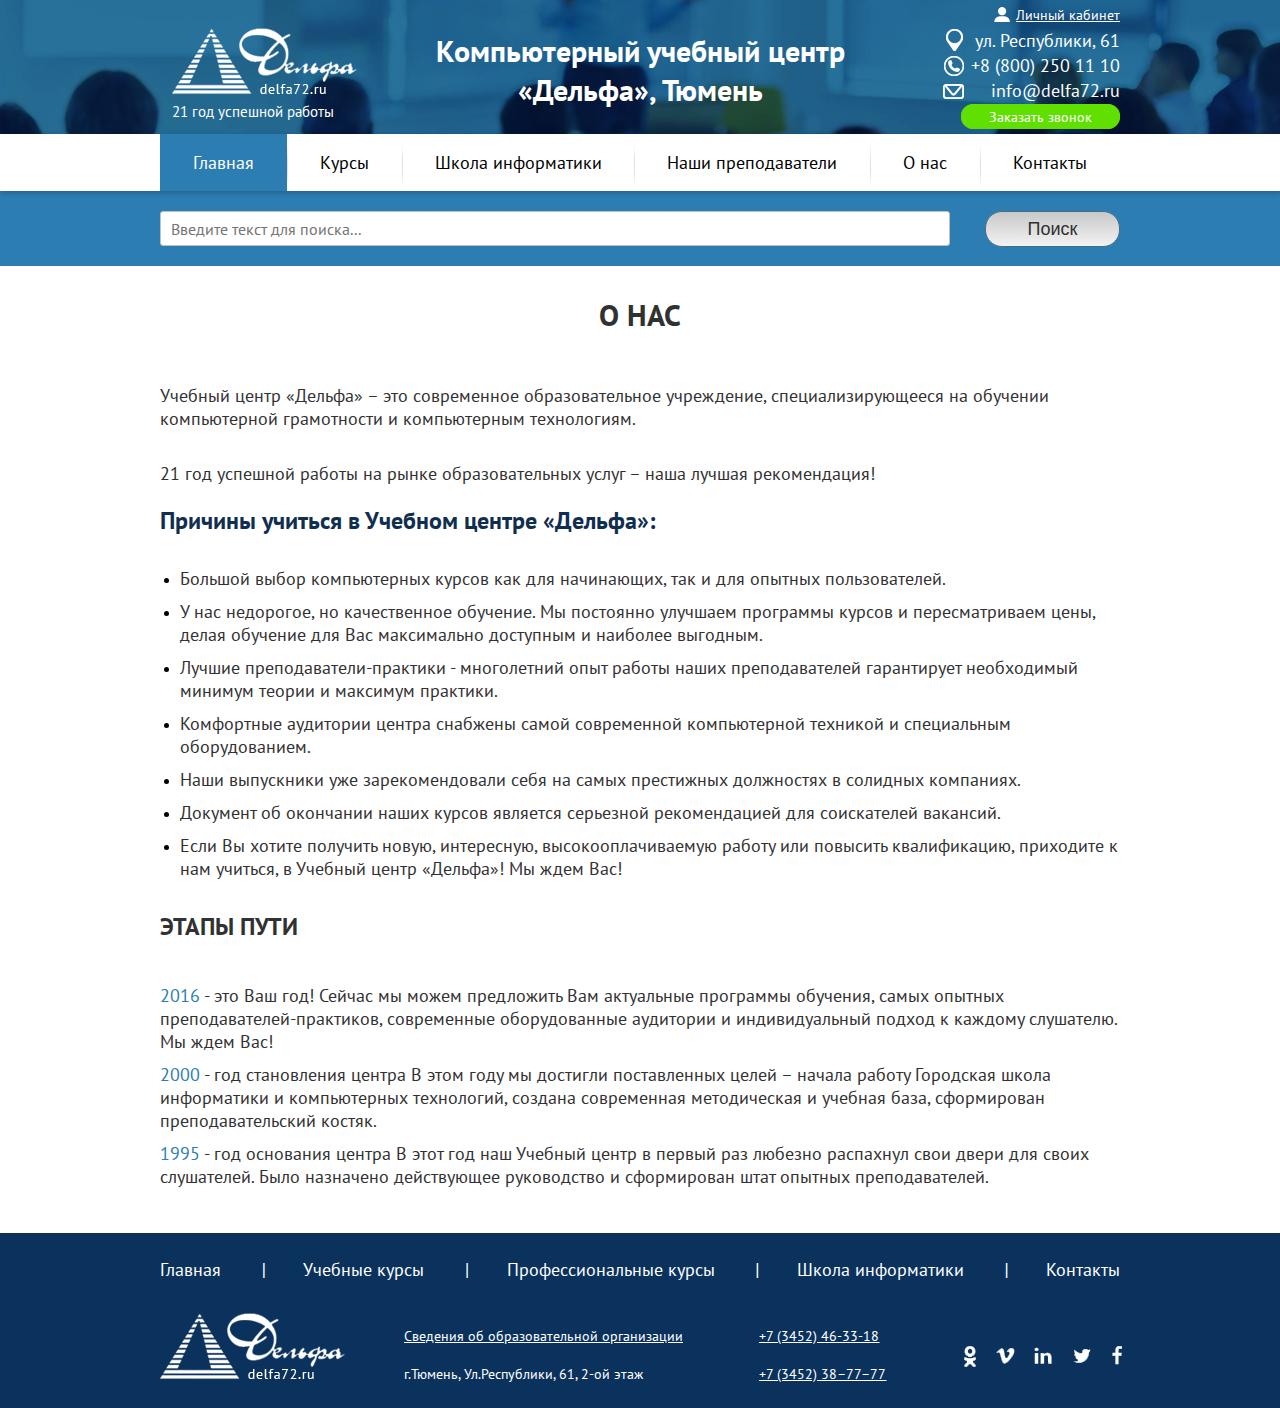
<file: about.html>
<!doctype html>
<html class="no-js" lang="ru">
    <head>
        <meta charset="utf-8">
        <meta http-equiv="X-UA-Compatible" content="IE=edge,chrome=1">
        <title></title>
        <meta name="description" content="">
        <meta name="viewport" content="width=device-width, initial-scale=1, maximum-scale=1">
        
        <link href="https://fonts.googleapis.com/css?family=PT+Sans:400,400i,700,700i" rel="stylesheet">
        <link rel="stylesheet" href="css/normalize.min.css">
        <link rel="stylesheet" href="css/base.css">
        <link rel="stylesheet" href="css/content-article.css">
        <link rel="stylesheet" href="js/vendor/owl/assets/owl.carousel.min.css">
        <link rel="stylesheet" href="js/vendor/owl/assets/owl.theme.default.min.css">
    </head>
<body>
    <!-- BEGIIN HEADER -->
    <header class="header">
        <nav class="header__nav">
            <div class="content-960">
                <ul data-style="display: flex">
                    <li><a href="" class="active">Главная</a></li>
                    <li><a href="">Курсы</a></li>
                    <li><a href="">Школа информатики</a></li>
                    <li><a href="">Наши преподаватели</a></li>
                    <li><a href="">О нас</a></li>
                    <li><a href="">Контакты</a></li>
                </ul>
            </div>
        </nav>
        <div class="content-960">
            <h2 class="header__header">Компьютерный учебный центр<br>«Дельфа», Тюмень</h2>
            <div class="header__right-block">
                <a href="" class="header__text-icon header__text-icon_auth">
                    <img src="img/text-icon-auth.png" alt=""><span>Личный кабинет</span>
                </a>
                <div class="header__text-icon header__text-icon_address">
                    <img src="img/text-icon-address.png" alt=""><span>ул. </span>Республики, 61
                </div>
                <div class="header__text-icon header__text-icon_phone">
                    <img src="img/text-icon-phone.png" alt="">+8 (800) 250 11 10
                </div>
                <div class="header__text-icon header__text-icon_email">
                    <img src="img/text-icon-email.png" alt="">info@delfa72.ru
                </div>
                <button class="btn btn_green">Заказать звонок</button>
            </div>
            <a href="" class="logo">
                <img src="img/logo.png" alt="">
                <span>21 год успешной работы</span>
            </a>
        </div>
    </header>
    <!-- END HEADER -->

    <!-- BEGIN SEARCH -->
    <div class="search">
        <form class="content-960">
            <input type="text" placeholder="Введите текст для поиска..." class="search__input">
            <button class="search__btn">Поиск</button>
        </form>
    </div>
    <!-- END SEARCH -->

    <!-- BEGIN CONTENT -->
    <section class="content">
        <div class="content-960 content-article content-article_about clearfix">
            <div class="side-left">
                <h1>О нас</h1>

                <p>Учебный центр «Дельфа» – это современное образовательное учреждение, специализирующееся на обучении компьютерной грамотности и компьютерным технологиям.</p>
                <p></p>
                <p></p>
                <p>21 год успешной работы на рынке образовательных услуг – наша лучшая рекомендация!</p>

                <strong style="color: #102e50;">Причины учиться в Учебном центре «Дельфа»:</strong>
                <p></p>

                <ul>
                    <li>
                        <p>Большой выбор компьютерных курсов как для начинающих, так и для опытных пользователей.</p>
                    </li>
                    <li>
                        <p>У нас недорогое, но качественное обучение. Мы постоянно улучшаем программы курсов и пересматриваем цены, делая обучение для Вас максимально доступным и наиболее выгодным.</p>
                    </li>
                    <li>
                        <p>Лучшие преподаватели-практики - многолетний опыт работы наших преподавателей гарантирует необходимый минимум теории и максимум практики.</p>
                    </li>
                    <li>
                        <p>Комфортные аудитории центра снабжены самой современной компьютерной техникой и специальным оборудованием.</p>
                    </li>
                    <li>
                        <p>Наши выпускники уже зарекомендовали себя на самых престижных должностях в солидных компаниях.</p>
                    </li>
                    <li>
                        <p>Документ об окончании наших курсов является серьезной рекомендацией для соискателей вакансий.</p>
                    </li>
                    <li>
                        <p>Если Вы хотите получить новую, интересную, высокооплачиваемую работу или повысить квалификацию, приходите к нам учиться, в Учебный центр «Дельфа»! Мы ждем Вас!</p>
                    </li>
                </ul>
                
                <p></p>
                <strong>ЭТАПЫ ПУТИ</strong>
                <p></p>
                <p></p>
                <p>
                    <a href="">2016</a> - это Ваш год! 
                    Сейчас мы можем предложить Вам актуальные программы обучения, самых опытных преподавателей-практиков, современные оборудованные аудитории и индивидуальный подход к каждому слушателю. Мы ждем Вас!
                </p>
                <p>
                    <a href="">2000</a> - год становления центра 
                    В этом году мы достигли поставленных целей – начала работу Городская школа информатики и компьютерных технологий, создана современная методическая и учебная база, сформирован преподавательский костяк.
                </p>
                <p>
                    <a href="">1995</a> - год основания центра 
                    В этот год наш Учебный центр в первый раз любезно распахнул свои двери для своих слушателей. Было назначено действующее руководство и сформирован штат опытных преподавателей.
                </p>

            </div>
        </div>
    </section>
    <!-- END CONTENT -->

    <!-- BEGIN FOOTER -->
    <footer class="footer">

            <div class="footer__bottom">
                <div class="content-960">
                    <ul class="footer__nav">
                        <li><a href="">Главная</a></li>
                        <li><a href="">Учебные курсы</a></li>
                        <li><a href="">Профессиональные курсы</a></li>
                        <li><a href="">Школа информатики</a></li>
                        <li><a href="">Контакты</a></li>
                    </ul>
                    <ul class="grid">
                        <li class="grid__col-3">
                            <a href="" class="logo">
                                <img src="img/logo.png" alt="">
                            </a>
                        </li>
                        <li class="grid__col-4">
                            <div class="footer__address">
                                <a href="">Сведения об образовательной организации</a>
                                <p>г.Тюмень, Ул.Республики, 61, 2-ой этаж</p>
                            </div>
                        </li>
                        <li class="grid__col-2">
                            <div class="footer__numbers">
                                <a href="">+7 (3452) 46-33-18</a>
                                <a href="">+7 (3452) 38–77–77</a>
                            </div>
                        </li>
                        <li class="grid__col-3">
                            <div class="social-network-list">
                                <a href=""></a>
                                <a href=""></a>
                                <a href=""></a>
                                <a href=""></a>
                                <a href=""></a>
                            </div>
                        </li>
                    </ul>
                </div>
            </div>

    </footer>
    <!-- END FOOTER -->

    <script src="js/vendor/jquery.min.js"></script>
    <script src="js/vendor/owl/owl.carousel.min.js"></script>
    <script src="js/app.js"></script>
</body>
</html>
</file>
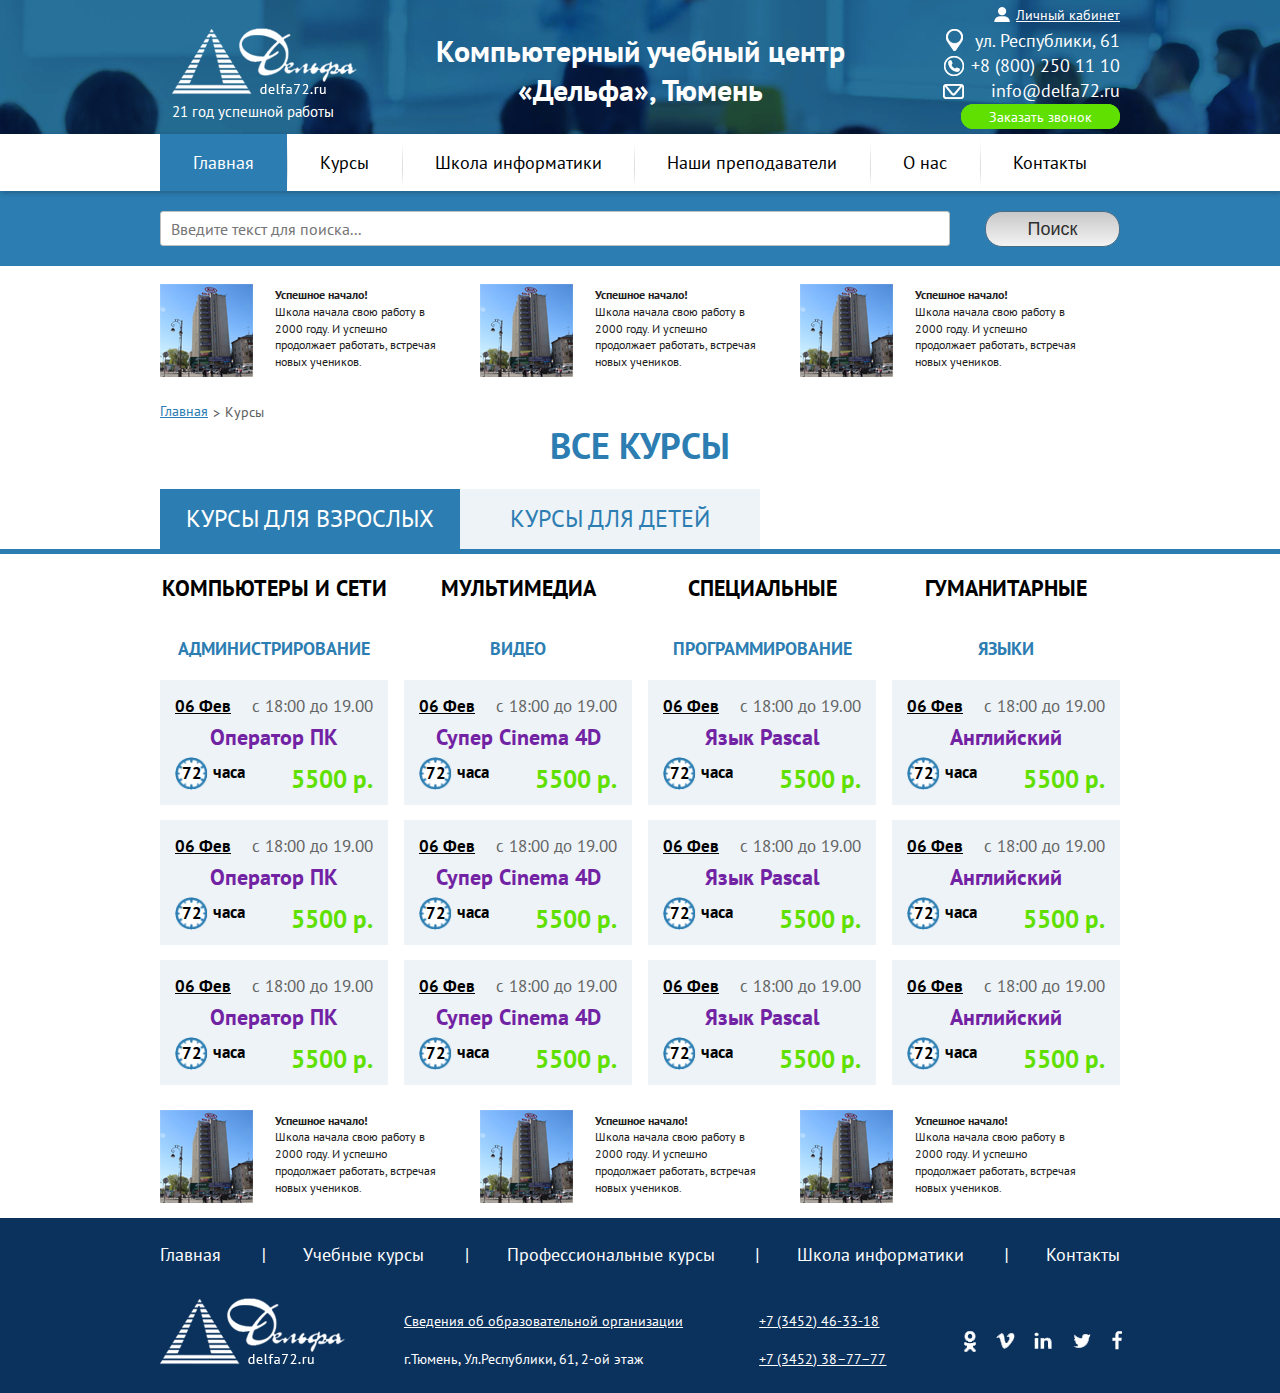
<file: courses-4-columns.html>
<!doctype html>
<html class="no-js" lang="ru">
    <head>
        <meta charset="utf-8">
        <meta http-equiv="X-UA-Compatible" content="IE=edge,chrome=1">
        <title></title>
        <meta name="description" content="">
        <meta name="viewport" content="width=device-width, initial-scale=1, maximum-scale=1">
        
        <link href="https://fonts.googleapis.com/css?family=PT+Sans:400,400i,700,700i" rel="stylesheet">
        <link rel="stylesheet" href="css/normalize.min.css">
        <link rel="stylesheet" href="css/base.css">
        <link rel="stylesheet" href="css/courses.css">
    </head>
<body>
    <!-- BEGIIN HEADER -->
    <header class="header">
        <nav class="header__nav">
            <div class="content-960">
                <ul data-style="display: flex">
                    <li><a href="" class="active">Главная</a></li>
                    <li><a href="">Курсы</a></li>
                    <li><a href="">Школа информатики</a></li>
                    <li><a href="">Наши преподаватели</a></li>
                    <li><a href="">О нас</a></li>
                    <li><a href="">Контакты</a></li>
                </ul>
            </div>
        </nav>
        <div class="content-960">
            <h2 class="header__header">Компьютерный учебный центр<br>«Дельфа», Тюмень</h2>
            <div class="header__right-block">
                <a href="" class="header__text-icon header__text-icon_auth">
                    <img src="img/text-icon-auth.png" alt=""><span>Личный кабинет</span>
                </a>
                <div class="header__text-icon header__text-icon_address">
                    <img src="img/text-icon-address.png" alt=""><span>ул. </span>Республики, 61
                </div>
                <div class="header__text-icon header__text-icon_phone">
                    <img src="img/text-icon-phone.png" alt="">+8 (800) 250 11 10
                </div>
                <div class="header__text-icon header__text-icon_email">
                    <img src="img/text-icon-email.png" alt="">info@delfa72.ru
                </div>
                <button class="btn btn_green">Заказать звонок</button>
            </div>
            <a href="" class="logo">
                <img src="img/logo.png" alt="">
                <span>21 год успешной работы</span>
            </a>
        </div>
    </header>
    <!-- END HEADER -->

    <!-- BEGIN SEARCH -->
    <div class="search">
        <form class="content-960">
            <input type="text" placeholder="Введите текст для поиска..." class="search__input">
            <button class="search__btn">Поиск</button>
        </form>
    </div>
    <!-- END SEARCH -->

    <!-- BEGIN MINI-INFO -->
    <div class="content-960">
        <ul class="mini-info mini-info_courses-top grid">
            <li class="grid__col-4">
                <div class="mini-info__preview" style="background-image: url(img/mini-info-preview.png);"></div>
                <div class="mini-info__group">
                    <div class="mini-info__header">Успешное начало!</div>
                    <div class="mini-info__content">Школа начала свою работу в 2000 году. И успешно продолжает работать, встречая новых учеников.</div>
                </div>
            </li>
            <li class="grid__col-4">
                <div class="mini-info__preview" style="background-image: url(img/mini-info-preview.png);"></div>
                <div class="mini-info__group">
                    <div class="mini-info__header">Успешное начало!</div>
                    <div class="mini-info__content">Школа начала свою работу в 2000 году. И успешно продолжает работать, встречая новых учеников.</div>
                </div>
            </li>
            <li class="grid__col-4">
                <div class="mini-info__preview" style="background-image: url(img/mini-info-preview.png);"></div>
                <div class="mini-info__group">
                    <div class="mini-info__header">Успешное начало!</div>
                    <div class="mini-info__content">Школа начала свою работу в 2000 году. И успешно продолжает работать, встречая новых учеников.</div>
                </div>
            </li>
        </ul>
    </div>
    <!-- END MINI-INFO -->

    <div class="content-960">
        <!-- BEGIN BREADCRUMBS -->
        <ul class="breadcrumbs">
            <li><a href="">Главная</a></li>
            <li>Курсы</li>
        </ul>
        <!-- END BREADCRUMBS -->
    </div>

    <!-- BEGIN COURSES -->
    <h1 class="courses-header">Все курсы</h1>
    <section class="courses">
        <div class="content-960">
            <div class="courses__warp-tabs">
                <ul class="courses__tabs courses__tabs_rect">
                    <li class="active" data-courses="c1">Курсы для взрослых</li>
                    <li data-courses="c2">Курсы для Детей</li>
                </ul>
            </div>

           <div id="c2" class="courses__list">
                <p style="font-size: 50px;text-align: center;margin: 0;padding: 20px 0;">КУРСЫ ДЛЯ ДЕТЕЙ</p>
           </div>

            <ul class="courses__list courses__list_4-columns grid" id="c1">
                <li class="grid__col-3">
                    <h2>Компьютеры и сеТИ</h2>
                    <h3>Администрирование</h3>
                         
                    <ul class="courses-list grid">
                        <li class="grid__col-12">
                            <div class="courses-list__content clearfix">
                                <div class="courses-list__date-time clearfix">
                                    <em>06 Фев</em>
                                    <span>с 18:00 до 19.00</span>
                                </div>
                                <div class="courses-list__header" style="color: #7223a4;">Оператор ПК</div>
                                <div class="courses-list__hours">
                                    <span>72</span>часа
                                </div>
                                <div class="courses-list__price">5500 р.</div>
                                <div class="courses-list__hover">
                                    <div class="courses-list__header">Оператор ПК</div>
                                    <div class="courses-list__desc">Краткое описание курса «1С: Управление торговлей. Основы управления торговлей.</div>
                                    <a href="" class="courses-list__more">Подробнее</a>
                                </div>
                            </div>
                        </li>
                        <li class="grid__col-12">
                            <div class="courses-list__content clearfix">
                                <div class="courses-list__date-time clearfix">
                                    <em>06 Фев</em>
                                    <span>с 18:00 до 19.00</span>
                                </div>
                                <div class="courses-list__header" style="color: #7223a4;">Оператор ПК</div>
                                <div class="courses-list__hours">
                                    <span>72</span>часа
                                </div>
                                <div class="courses-list__price">5500 р.</div>
                                <div class="courses-list__hover">
                                    <div class="courses-list__header">Оператор ПК</div>
                                    <div class="courses-list__desc">Краткое описание курса «1С: Управление торговлей. Основы управления торговлей.</div>
                                    <a href="" class="courses-list__more">Подробнее</a>
                                </div>
                            </div>
                        </li>
                        <li class="grid__col-12">
                            <div class="courses-list__content clearfix">
                                <div class="courses-list__date-time clearfix">
                                    <em>06 Фев</em>
                                    <span>с 18:00 до 19.00</span>
                                </div>
                                <div class="courses-list__header" style="color: #7223a4;">Оператор ПК</div>
                                <div class="courses-list__hours">
                                    <span>72</span>часа
                                </div>
                                <div class="courses-list__price">5500 р.</div>
                                <div class="courses-list__hover">
                                    <div class="courses-list__header">Оператор ПК</div>
                                    <div class="courses-list__desc">Краткое описание курса «1С: Управление торговлей. Основы управления торговлей.</div>
                                    <a href="" class="courses-list__more">Подробнее</a>
                                </div>
                            </div>
                        </li>
                    </ul>
                </li>
                <li class="grid__col-3">
                    <h2>Мультимедиа</h2>
                    <h3>Видео</h3>

                    <ul class="courses-list grid">
                        <li class="grid__col-12">
                            <div class="courses-list__content clearfix">
                                <div class="courses-list__date-time clearfix">
                                    <em>06 Фев</em>
                                    <span>с 18:00 до 19.00</span>
                                </div>
                                <div class="courses-list__header" style="color: #7223a4;">Супер Cinema 4D</div>
                                <div class="courses-list__hours">
                                    <span>72</span>часа
                                </div>
                                <div class="courses-list__price">5500 р.</div>
                                <div class="courses-list__hover">
                                    <div class="courses-list__header">Супер Cinema 4D</div>
                                    <div class="courses-list__desc">Краткое описание курса «1С: Управление торговлей. Основы управления торговлей.</div>
                                    <a href="" class="courses-list__more">Подробнее</a>
                                </div>
                            </div>
                        </li>
                        <li class="grid__col-12">
                            <div class="courses-list__content clearfix">
                                <div class="courses-list__date-time clearfix">
                                    <em>06 Фев</em>
                                    <span>с 18:00 до 19.00</span>
                                </div>
                                <div class="courses-list__header" style="color: #7223a4;">Супер Cinema 4D</div>
                                <div class="courses-list__hours">
                                    <span>72</span>часа
                                </div>
                                <div class="courses-list__price">5500 р.</div>
                                <div class="courses-list__hover">
                                    <div class="courses-list__header">Супер Cinema 4D</div>
                                    <div class="courses-list__desc">Краткое описание курса «1С: Управление торговлей. Основы управления торговлей.</div>
                                    <a href="" class="courses-list__more">Подробнее</a>
                                </div>
                            </div>
                        </li>
                        <li class="grid__col-12">
                            <div class="courses-list__content clearfix">
                                <div class="courses-list__date-time clearfix">
                                    <em>06 Фев</em>
                                    <span>с 18:00 до 19.00</span>
                                </div>
                                <div class="courses-list__header" style="color: #7223a4;">Супер Cinema 4D</div>
                                <div class="courses-list__hours">
                                    <span>72</span>часа
                                </div>
                                <div class="courses-list__price">5500 р.</div>
                                <div class="courses-list__hover">
                                    <div class="courses-list__header">Супер Cinema 4D</div>
                                    <div class="courses-list__desc">Краткое описание курса «1С: Управление торговлей. Основы управления торговлей.</div>
                                    <a href="" class="courses-list__more">Подробнее</a>
                                </div>
                            </div>
                        </li>
                    </ul>
                </li>
                <li class="grid__col-3">
                    <h2>Специальные</h2>
                    <h3>Программирование</h3>

                    <ul class="courses-list grid">
                        <li class="grid__col-12">
                            <div class="courses-list__content clearfix">
                                <div class="courses-list__date-time clearfix">
                                    <em>06 Фев</em>
                                    <span>с 18:00 до 19.00</span>
                                </div>
                                <div class="courses-list__header" style="color: #7223a4;">Язык Pascal</div>
                                <div class="courses-list__hours">
                                    <span>72</span>часа
                                </div>
                                <div class="courses-list__price">5500 р.</div>
                                <div class="courses-list__hover">
                                    <div class="courses-list__header">Язык Pascal</div>
                                    <div class="courses-list__desc">Краткое описание курса «1С: Управление торговлей. Основы управления торговлей.</div>
                                    <a href="" class="courses-list__more">Подробнее</a>
                                </div>
                            </div>
                        </li>
                        <li class="grid__col-12">
                            <div class="courses-list__content clearfix">
                                <div class="courses-list__date-time clearfix">
                                    <em>06 Фев</em>
                                    <span>с 18:00 до 19.00</span>
                                </div>
                                <div class="courses-list__header" style="color: #7223a4;">Язык Pascal</div>
                                <div class="courses-list__hours">
                                    <span>72</span>часа
                                </div>
                                <div class="courses-list__price">5500 р.</div>
                                <div class="courses-list__hover">
                                    <div class="courses-list__header">Язык Pascal</div>
                                    <div class="courses-list__desc">Краткое описание курса «1С: Управление торговлей. Основы управления торговлей.</div>
                                    <a href="" class="courses-list__more">Подробнее</a>
                                </div>
                            </div>
                        </li>
                        <li class="grid__col-12">
                            <div class="courses-list__content clearfix">
                                <div class="courses-list__date-time clearfix">
                                    <em>06 Фев</em>
                                    <span>с 18:00 до 19.00</span>
                                </div>
                                <div class="courses-list__header" style="color: #7223a4;">Язык Pascal</div>
                                <div class="courses-list__hours">
                                    <span>72</span>часа
                                </div>
                                <div class="courses-list__price">5500 р.</div>
                                <div class="courses-list__hover">
                                    <div class="courses-list__header">Язык Pascal</div>
                                    <div class="courses-list__desc">Краткое описание курса «1С: Управление торговлей. Основы управления торговлей.</div>
                                    <a href="" class="courses-list__more">Подробнее</a>
                                </div>
                            </div>
                        </li>
                    </ul>
                </li>
                <li class="grid__col-3">
                    <h2>Гуманитарные</h2>
                    <h3>Языки</h3>

                    <ul class="courses-list grid">
                        <li class="grid__col-12">
                            <div class="courses-list__content clearfix">
                                <div class="courses-list__date-time clearfix">
                                    <em>06 Фев</em>
                                    <span>с 18:00 до 19.00</span>
                                </div>
                                <div class="courses-list__header" style="color: #7223a4;">Английский</div>
                                <div class="courses-list__hours">
                                    <span>72</span>часа
                                </div>
                                <div class="courses-list__price">5500 р.</div>
                                <div class="courses-list__hover">
                                    <div class="courses-list__header">Английский</div>
                                    <div class="courses-list__desc">Краткое описание курса «1С: Управление торговлей. Основы управления торговлей.</div>
                                    <a href="" class="courses-list__more">Подробнее</a>
                                </div>
                            </div>
                        </li>
                        <li class="grid__col-12">
                            <div class="courses-list__content clearfix">
                                <div class="courses-list__date-time clearfix">
                                    <em>06 Фев</em>
                                    <span>с 18:00 до 19.00</span>
                                </div>
                                <div class="courses-list__header" style="color: #7223a4;">Английский</div>
                                <div class="courses-list__hours">
                                    <span>72</span>часа
                                </div>
                                <div class="courses-list__price">5500 р.</div>
                                <div class="courses-list__hover">
                                    <div class="courses-list__header">Английский</div>
                                    <div class="courses-list__desc">Краткое описание курса «1С: Управление торговлей. Основы управления торговлей.</div>
                                    <a href="" class="courses-list__more">Подробнее</a>
                                </div>
                            </div>
                        </li>
                        <li class="grid__col-12">
                            <div class="courses-list__content clearfix">
                                <div class="courses-list__date-time clearfix">
                                    <em>06 Фев</em>
                                    <span>с 18:00 до 19.00</span>
                                </div>
                                <div class="courses-list__header" style="color: #7223a4;">Английский</div>
                                <div class="courses-list__hours">
                                    <span>72</span>часа
                                </div>
                                <div class="courses-list__price">5500 р.</div>
                                <div class="courses-list__hover">
                                    <div class="courses-list__header">Английский</div>
                                    <div class="courses-list__desc">Краткое описание курса «1С: Управление торговлей. Основы управления торговлей.</div>
                                    <a href="" class="courses-list__more">Подробнее</a>
                                </div>
                            </div>
                        </li>
                    </ul>
                </li>
            </ul>
    </section>
    <!-- END COURSES -->

    <!-- BEGIN MINI-INFO -->
    <div class="content-960">
        <ul class="mini-info mini-info_courses-bottom grid">
            <li class="grid__col-4">
                <div class="mini-info__preview" style="background-image: url(img/mini-info-preview.png);"></div>
                <div class="mini-info__group">
                    <div class="mini-info__header">Успешное начало!</div>
                    <div class="mini-info__content">Школа начала свою работу в 2000 году. И успешно продолжает работать, встречая новых учеников.</div>
                </div>
            </li>
            <li class="grid__col-4">
                <div class="mini-info__preview" style="background-image: url(img/mini-info-preview.png);"></div>
                <div class="mini-info__group">
                    <div class="mini-info__header">Успешное начало!</div>
                    <div class="mini-info__content">Школа начала свою работу в 2000 году. И успешно продолжает работать, встречая новых учеников.</div>
                </div>
            </li>
            <li class="grid__col-4">
                <div class="mini-info__preview" style="background-image: url(img/mini-info-preview.png);"></div>
                <div class="mini-info__group">
                    <div class="mini-info__header">Успешное начало!</div>
                    <div class="mini-info__content">Школа начала свою работу в 2000 году. И успешно продолжает работать, встречая новых учеников.</div>
                </div>
            </li>
        </ul>
    </div>
    <!-- END MINI-INFO -->

    <!-- BEGIN FOOTER -->
    <footer class="footer">
                  
            <div class="footer__bottom">
                <div class="content-960">
                    <ul class="footer__nav">
                        <li><a href="">Главная</a></li>
                        <li><a href="">Учебные курсы</a></li>
                        <li><a href="">Профессиональные курсы</a></li>
                        <li><a href="">Школа информатики</a></li>
                        <li><a href="">Контакты</a></li>
                    </ul>
                    <ul class="grid">
                        <li class="grid__col-3">
                            <a href="" class="logo">
                                <img src="img/logo.png" alt="">
                            </a>
                        </li>
                        <li class="grid__col-4">
                            <div class="footer__address">
                                <a href="">Сведения об образовательной организации</a>
                                <p>г.Тюмень, Ул.Республики, 61, 2-ой этаж</p>
                            </div>
                        </li>
                        <li class="grid__col-2">
                            <div class="footer__numbers">
                                <a href="">+7 (3452) 46-33-18</a>
                                <a href="">+7 (3452) 38–77–77</a>
                            </div>
                        </li>
                        <li class="grid__col-3">
                            <div class="social-network-list">
                                <a href=""></a>
                                <a href=""></a>
                                <a href=""></a>
                                <a href=""></a>
                                <a href=""></a>
                            </div>
                        </li>
                    </ul>
                </div>
            </div>

    </footer>
    <!-- END FOOTER -->

    <script src="js/vendor/jquery.min.js"></script>
    <script src="js/app.js"></script>
</body>
</html>
</file>
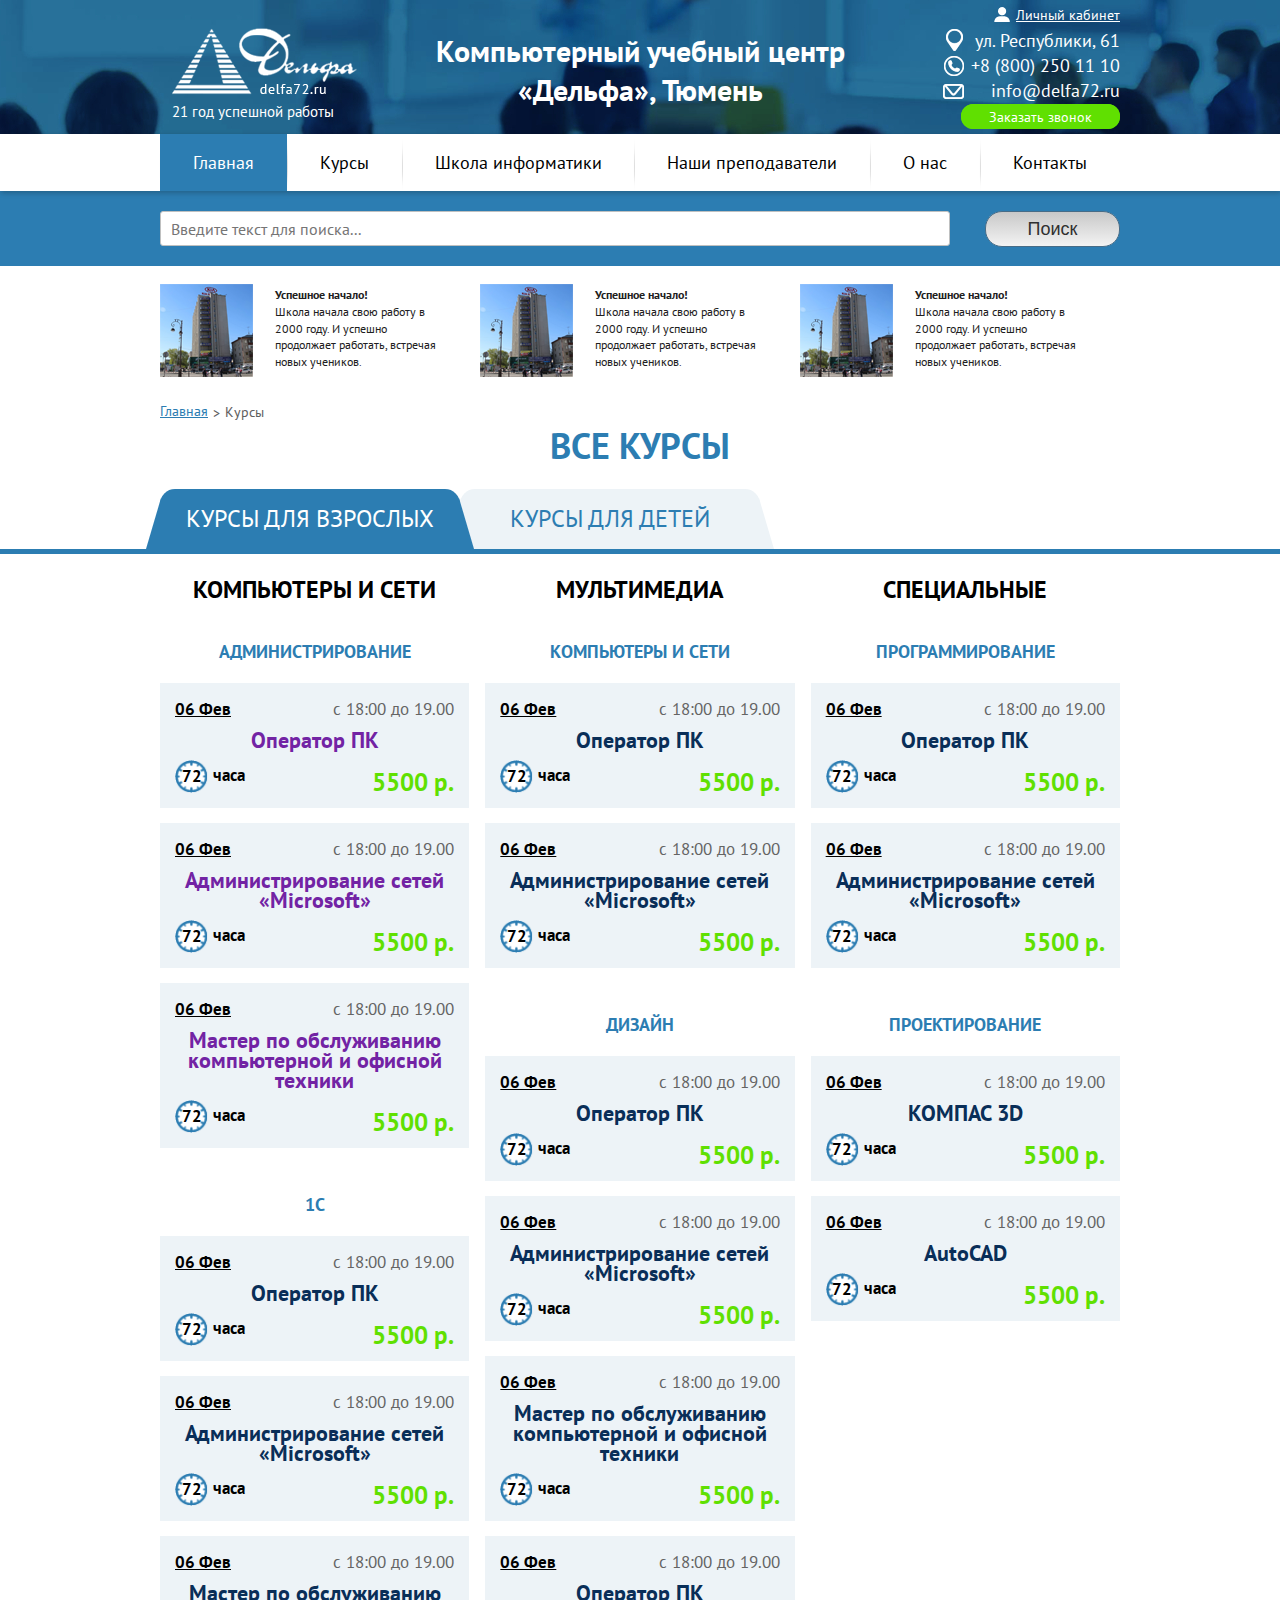
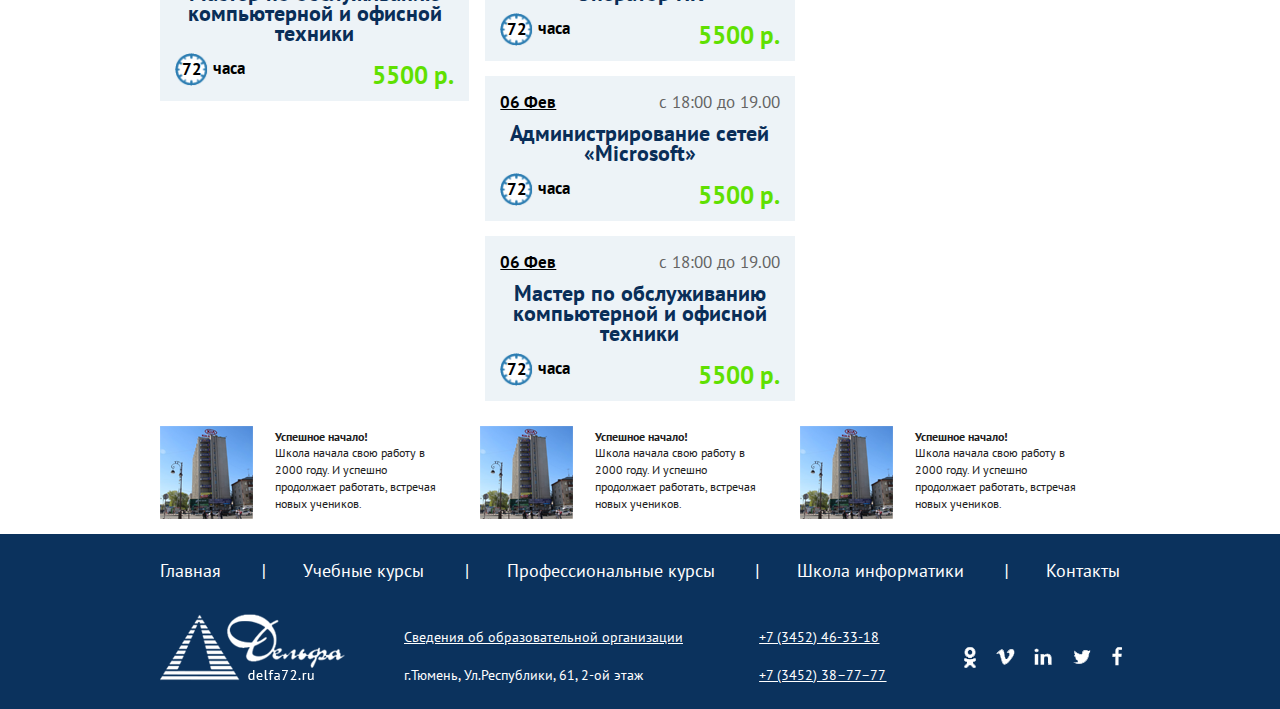
<file: courses.html>
<!doctype html>
<html class="no-js" lang="ru">
    <head>
        <meta charset="utf-8">
        <meta http-equiv="X-UA-Compatible" content="IE=edge,chrome=1">
        <title></title>
        <meta name="description" content="">
        <meta name="viewport" content="width=device-width, initial-scale=1, maximum-scale=1">
        
        <link href="https://fonts.googleapis.com/css?family=PT+Sans:400,400i,700,700i" rel="stylesheet">
        <link rel="stylesheet" href="css/normalize.min.css">
        <link rel="stylesheet" href="css/base.css">
        <link rel="stylesheet" href="css/courses.css">
    </head>
<body>
    <!-- BEGIIN HEADER -->
    <header class="header">
        <nav class="header__nav">
            <div class="content-960">
                <ul data-style="display: flex">
                    <li><a href="" class="active">Главная</a></li>
                    <li><a href="">Курсы</a></li>
                    <li><a href="">Школа информатики</a></li>
                    <li><a href="">Наши преподаватели</a></li>
                    <li><a href="">О нас</a></li>
                    <li><a href="">Контакты</a></li>
                </ul>
            </div>
        </nav>
        <div class="content-960">
            <h2 class="header__header">Компьютерный учебный центр<br>«Дельфа», Тюмень</h2>
            <div class="header__right-block">
                <a href="" class="header__text-icon header__text-icon_auth">
                    <img src="img/text-icon-auth.png" alt=""><span>Личный кабинет</span>
                </a>
                <div class="header__text-icon header__text-icon_address">
                    <img src="img/text-icon-address.png" alt=""><span>ул. </span>Республики, 61
                </div>
                <div class="header__text-icon header__text-icon_phone">
                    <img src="img/text-icon-phone.png" alt="">+8 (800) 250 11 10
                </div>
                <div class="header__text-icon header__text-icon_email">
                    <img src="img/text-icon-email.png" alt="">info@delfa72.ru
                </div>
                <button class="btn btn_green">Заказать звонок</button>
            </div>
            <a href="" class="logo">
                <img src="img/logo.png" alt="">
                <span>21 год успешной работы</span>
            </a>
        </div>
    </header>
    <!-- END HEADER -->

    <!-- BEGIN SEARCH -->
    <div class="search">
        <form class="content-960">
            <input type="text" placeholder="Введите текст для поиска..." class="search__input">
            <button class="search__btn">Поиск</button>
        </form>
    </div>
    <!-- END SEARCH -->

    <!-- BEGIN MINI-INFO -->
    <div class="content-960">
        <ul class="mini-info mini-info_courses-top grid">
            <li class="grid__col-4">
                <div class="mini-info__preview" style="background-image: url(img/mini-info-preview.png);"></div>
                <div class="mini-info__group">
                    <div class="mini-info__header">Успешное начало!</div>
                    <div class="mini-info__content">Школа начала свою работу в 2000 году. И успешно продолжает работать, встречая новых учеников.</div>
                </div>
            </li>
            <li class="grid__col-4">
                <div class="mini-info__preview" style="background-image: url(img/mini-info-preview.png);"></div>
                <div class="mini-info__group">
                    <div class="mini-info__header">Успешное начало!</div>
                    <div class="mini-info__content">Школа начала свою работу в 2000 году. И успешно продолжает работать, встречая новых учеников.</div>
                </div>
            </li>
            <li class="grid__col-4">
                <div class="mini-info__preview" style="background-image: url(img/mini-info-preview.png);"></div>
                <div class="mini-info__group">
                    <div class="mini-info__header">Успешное начало!</div>
                    <div class="mini-info__content">Школа начала свою работу в 2000 году. И успешно продолжает работать, встречая новых учеников.</div>
                </div>
            </li>
        </ul>
    </div>
    <!-- END MINI-INFO -->

    <div class="content-960">
        <!-- BEGIN BREADCRUMBS -->
        <ul class="breadcrumbs">
            <li><a href="">Главная</a></li>
            <li>Курсы</li>
        </ul>
        <!-- END BREADCRUMBS -->
    </div>

    <!-- BEGIN COURSES -->
    <h1 class="courses-header">Все курсы</h1>
    <section class="courses">
        <div class="content-960">
            <div class="courses__warp-tabs">
                <ul class="courses__tabs">
                    <li class="active" data-courses="c1">Курсы для взрослых</li>
                    <li data-courses="c2">Курсы для Детей</li>
                </ul>
            </div>

           <div id="c2" class="courses__list">
                <p style="font-size: 50px;text-align: center;margin: 0;padding: 20px 0;">КУРСЫ ДЛЯ ДЕТЕЙ</p>
           </div>

            <ul class="courses__list grid" id="c1">
                <li class="grid__col-4">
                    <h2>Компьютеры и сети</h2>

                    <h3>Администрирование</h3>
                    <ul class="courses-list grid">
                        <li class="grid__col-12">
                            <div class="courses-list__content clearfix">
                                <div class="courses-list__date-time clearfix">
                                    <em>06 Фев</em>
                                    <span>с 18:00 до 19.00</span>
                                </div>
                                <div class="courses-list__header" style="color: #7223a4;">Оператор ПК</div>
                                <div class="courses-list__hours">
                                    <span>72</span>часа
                                </div>
                                <div class="courses-list__price">5500 р.</div>
                                <div class="courses-list__hover">
                                    <div class="courses-list__header">Оператор ПК</div>
                                    <div class="courses-list__desc">Краткое описание курса «1С: Управление торговлей. Основы управления торговлей в курсе по управлению торговлей.</div>
                                    <a href="" class="courses-list__more">Подробнее</a>
                                </div>
                            </div>
                        </li>
                        <li class="grid__col-12">
                            <div class="courses-list__content clearfix">
                                <div class="courses-list__date-time clearfix">
                                    <em>06 Фев</em>
                                    <span>с 18:00 до 19.00</span>
                                </div>
                                <div class="courses-list__header" style="color: #7223a4;">Администрирование сетей «Microsoft»</div>
                                <div class="courses-list__hours">
                                    <span>72</span>часа
                                </div>
                                <div class="courses-list__price">5500 р.</div>
                                <div class="courses-list__hover">
                                    <div class="courses-list__header">Администрирование сетей «Microsoft»</div>
                                    <div class="courses-list__desc">Краткое описание курса «1С: Управление торговлей. Основы управления торговлей в курсе по управлению торговлей.</div>
                                    <a href="" class="courses-list__more">Подробнее</a>
                                </div>
                            </div>
                        </li>
                        <li class="grid__col-12">
                            <div class="courses-list__content clearfix">
                                <div class="courses-list__date-time clearfix">
                                    <em>06 Фев</em>
                                    <span>с 18:00 до 19.00</span>
                                </div>
                                <div class="courses-list__header" style="color: #7223a4;">Мастер по обслуживанию компьютерной и офисной техники</div>
                                <div class="courses-list__hours">
                                    <span>72</span>часа
                                </div>
                                <div class="courses-list__price">5500 р.</div>
                                <div class="courses-list__hover">
                                    <div class="courses-list__header">Мастер по обслуживанию компьютерной и офисной техники</div>
                                    <div class="courses-list__desc">Краткое описание курса «1С: Управление торговлей. Основы управления торговлей в курсе по управлению торговлей.</div>
                                    <a href="" class="courses-list__more">Подробнее</a>
                                </div>
                            </div>
                        </li>
                    </ul>

                    <h3>1C</h3>
                    <ul class="courses-list grid">
                        <li class="grid__col-12">
                            <div class="courses-list__content clearfix">
                                <div class="courses-list__date-time clearfix">
                                    <em>06 Фев</em>
                                    <span>с 18:00 до 19.00</span>
                                </div>
                                <div class="courses-list__header">Оператор ПК</div>
                                <div class="courses-list__hours">
                                    <span>72</span>часа
                                </div>
                                <div class="courses-list__price">5500 р.</div>
                                <div class="courses-list__hover">
                                    <div class="courses-list__header">Оператор ПК</div>
                                    <div class="courses-list__desc">Краткое описание курса «1С: Управление торговлей. Основы управления торговлей в курсе по управлению торговлей.</div>
                                    <a href="" class="courses-list__more">Подробнее</a>
                                </div>
                            </div>
                        </li>
                        <li class="grid__col-12">
                            <div class="courses-list__content clearfix">
                                <div class="courses-list__date-time clearfix">
                                    <em>06 Фев</em>
                                    <span>с 18:00 до 19.00</span>
                                </div>
                                <div class="courses-list__header">Администрирование сетей «Microsoft»</div>
                                <div class="courses-list__hours">
                                    <span>72</span>часа
                                </div>
                                <div class="courses-list__price">5500 р.</div>
                                <div class="courses-list__hover">
                                    <div class="courses-list__header">Администрирование сетей «Microsoft»</div>
                                    <div class="courses-list__desc">Краткое описание курса «1С: Управление торговлей. Основы управления торговлей в курсе по управлению торговлей.</div>
                                    <a href="" class="courses-list__more">Подробнее</a>
                                </div>
                            </div>
                        </li>
                        <li class="grid__col-12">
                            <div class="courses-list__content clearfix">
                                <div class="courses-list__date-time clearfix">
                                    <em>06 Фев</em>
                                    <span>с 18:00 до 19.00</span>
                                </div>
                                <div class="courses-list__header">Мастер по обслуживанию компьютерной и офисной техники</div>
                                <div class="courses-list__hours">
                                    <span>72</span>часа
                                </div>
                                <div class="courses-list__price">5500 р.</div>
                                <div class="courses-list__hover">
                                    <div class="courses-list__header">Мастер по обслуживанию компьютерной и офисной техники</div>
                                    <div class="courses-list__desc">Краткое описание курса «1С: Управление торговлей. Основы управления торговлей в курсе по управлению торговлей.</div>
                                    <a href="" class="courses-list__more">Подробнее</a>
                                </div>
                            </div>
                        </li>
                    </ul>
                </li>
                <li class="grid__col-4">
                    <h2>Мультимедиа</h2>

                    <h3>Компьютеры и сети</h3>
                    <ul class="courses-list grid">
                        <li class="grid__col-12">
                            <div class="courses-list__content clearfix">
                                <div class="courses-list__date-time clearfix">
                                    <em>06 Фев</em>
                                    <span>с 18:00 до 19.00</span>
                                </div>
                                <div class="courses-list__header">Оператор ПК</div>
                                <div class="courses-list__hours">
                                    <span>72</span>часа
                                </div>
                                <div class="courses-list__price">5500 р.</div>
                                <div class="courses-list__hover">
                                    <div class="courses-list__header">Оператор ПК</div>
                                    <div class="courses-list__desc">Краткое описание курса «1С: Управление торговлей. Основы управления торговлей в курсе по управлению торговлей.</div>
                                    <a href="" class="courses-list__more">Подробнее</a>
                                </div>
                            </div>
                        </li>
                        <li class="grid__col-12">
                            <div class="courses-list__content clearfix">
                                <div class="courses-list__date-time clearfix">
                                    <em>06 Фев</em>
                                    <span>с 18:00 до 19.00</span>
                                </div>
                                <div class="courses-list__header">Администрирование сетей «Microsoft»</div>
                                <div class="courses-list__hours">
                                    <span>72</span>часа
                                </div>
                                <div class="courses-list__price">5500 р.</div>
                                <div class="courses-list__hover">
                                    <div class="courses-list__header">Администрирование сетей «Microsoft»</div>
                                    <div class="courses-list__desc">Краткое описание курса «1С: Управление торговлей. Основы управления торговлей в курсе по управлению торговлей.</div>
                                    <a href="" class="courses-list__more">Подробнее</a>
                                </div>
                            </div>
                        </li>
                    </ul>

                    <h3>ДиЗайн</h3>
                    <ul class="courses-list grid">
                        <li class="grid__col-12">
                            <div class="courses-list__content clearfix">
                                <div class="courses-list__date-time clearfix">
                                    <em>06 Фев</em>
                                    <span>с 18:00 до 19.00</span>
                                </div>
                                <div class="courses-list__header">Оператор ПК</div>
                                <div class="courses-list__hours">
                                    <span>72</span>часа
                                </div>
                                <div class="courses-list__price">5500 р.</div>
                                <div class="courses-list__hover">
                                    <div class="courses-list__header">Оператор ПК</div>
                                    <div class="courses-list__desc">Краткое описание курса «1С: Управление торговлей. Основы управления торговлей в курсе по управлению торговлей.</div>
                                    <a href="" class="courses-list__more">Подробнее</a>
                                </div>
                            </div>
                        </li>
                        <li class="grid__col-12">
                            <div class="courses-list__content clearfix">
                                <div class="courses-list__date-time clearfix">
                                    <em>06 Фев</em>
                                    <span>с 18:00 до 19.00</span>
                                </div>
                                <div class="courses-list__header">Администрирование сетей «Microsoft»</div>
                                <div class="courses-list__hours">
                                    <span>72</span>часа
                                </div>
                                <div class="courses-list__price">5500 р.</div>
                                <div class="courses-list__hover">
                                    <div class="courses-list__header">Администрирование сетей «Microsoft»</div>
                                    <div class="courses-list__desc">Краткое описание курса «1С: Управление торговлей. Основы управления торговлей в курсе по управлению торговлей.</div>
                                    <a href="" class="courses-list__more">Подробнее</a>
                                </div>
                            </div>
                        </li>
                        <li class="grid__col-12">
                            <div class="courses-list__content clearfix">
                                <div class="courses-list__date-time clearfix">
                                    <em>06 Фев</em>
                                    <span>с 18:00 до 19.00</span>
                                </div>
                                <div class="courses-list__header">Мастер по обслуживанию компьютерной и офисной техники</div>
                                <div class="courses-list__hours">
                                    <span>72</span>часа
                                </div>
                                <div class="courses-list__price">5500 р.</div>
                                <div class="courses-list__hover">
                                    <div class="courses-list__header">Мастер по обслуживанию компьютерной и офисной техники</div>
                                    <div class="courses-list__desc">Краткое описание курса «1С: Управление торговлей. Основы управления торговлей в курсе по управлению торговлей.</div>
                                    <a href="" class="courses-list__more">Подробнее</a>
                                </div>
                            </div>
                        </li>
                        <li class="grid__col-12">
                            <div class="courses-list__content clearfix">
                                <div class="courses-list__date-time clearfix">
                                    <em>06 Фев</em>
                                    <span>с 18:00 до 19.00</span>
                                </div>
                                <div class="courses-list__header">Оператор ПК</div>
                                <div class="courses-list__hours">
                                    <span>72</span>часа
                                </div>
                                <div class="courses-list__price">5500 р.</div>
                                <div class="courses-list__hover">
                                    <div class="courses-list__header">Оператор ПК</div>
                                    <div class="courses-list__desc">Краткое описание курса «1С: Управление торговлей. Основы управления торговлей в курсе по управлению торговлей.</div>
                                    <a href="" class="courses-list__more">Подробнее</a>
                                </div>
                            </div>
                        </li>
                        <li class="grid__col-12">
                            <div class="courses-list__content clearfix">
                                <div class="courses-list__date-time clearfix">
                                    <em>06 Фев</em>
                                    <span>с 18:00 до 19.00</span>
                                </div>
                                <div class="courses-list__header">Администрирование сетей «Microsoft»</div>
                                <div class="courses-list__hours">
                                    <span>72</span>часа
                                </div>
                                <div class="courses-list__price">5500 р.</div>
                                <div class="courses-list__hover">
                                    <div class="courses-list__header">Администрирование сетей «Microsoft»</div>
                                    <div class="courses-list__desc">Краткое описание курса «1С: Управление торговлей. Основы управления торговлей в курсе по управлению торговлей.</div>
                                    <a href="" class="courses-list__more">Подробнее</a>
                                </div>
                            </div>
                        </li>
                        <li class="grid__col-12">
                            <div class="courses-list__content clearfix">
                                <div class="courses-list__date-time clearfix">
                                    <em>06 Фев</em>
                                    <span>с 18:00 до 19.00</span>
                                </div>
                                <div class="courses-list__header">Мастер по обслуживанию компьютерной и офисной техники</div>
                                <div class="courses-list__hours">
                                    <span>72</span>часа
                                </div>
                                <div class="courses-list__price">5500 р.</div>
                                <div class="courses-list__hover">
                                    <div class="courses-list__header">Мастер по обслуживанию компьютерной и офисной техники</div>
                                    <div class="courses-list__desc">Краткое описание курса «1С: Управление торговлей. Основы управления торговлей в курсе по управлению торговлей.</div>
                                    <a href="" class="courses-list__more">Подробнее</a>
                                </div>
                            </div>
                        </li>
                    </ul>
                </li>
                <li class="grid__col-4">
                    <h2>Специальные</h2>

                    <h3>Программирование</h3>
                    <ul class="courses-list grid">
                        <li class="grid__col-12">
                            <div class="courses-list__content clearfix">
                                <div class="courses-list__date-time clearfix">
                                    <em>06 Фев</em>
                                    <span>с 18:00 до 19.00</span>
                                </div>
                                <div class="courses-list__header">Оператор ПК</div>
                                <div class="courses-list__hours">
                                    <span>72</span>часа
                                </div>
                                <div class="courses-list__price">5500 р.</div>
                                <div class="courses-list__hover">
                                    <div class="courses-list__header">Оператор ПК</div>
                                    <div class="courses-list__desc">Краткое описание курса «1С: Управление торговлей. Основы управления торговлей в курсе по управлению торговлей.</div>
                                    <a href="" class="courses-list__more">Подробнее</a>
                                </div>
                            </div>
                        </li>
                        <li class="grid__col-12">
                            <div class="courses-list__content clearfix">
                                <div class="courses-list__date-time clearfix">
                                    <em>06 Фев</em>
                                    <span>с 18:00 до 19.00</span>
                                </div>
                                <div class="courses-list__header">Администрирование сетей «Microsoft»</div>
                                <div class="courses-list__hours">
                                    <span>72</span>часа
                                </div>
                                <div class="courses-list__price">5500 р.</div>
                                <div class="courses-list__hover">
                                    <div class="courses-list__header">Администрирование сетей «Microsoft»</div>
                                    <div class="courses-list__desc">Краткое описание курса «1С: Управление торговлей. Основы управления торговлей в курсе по управлению торговлей.</div>
                                    <a href="" class="courses-list__more">Подробнее</a>
                                </div>
                            </div>
                        </li>
                    </ul>

                    <h3>Проектирование</h3>
                    <ul class="courses-list grid">
                        <li class="grid__col-12">
                            <div class="courses-list__content clearfix">
                                <div class="courses-list__date-time clearfix">
                                    <em>06 Фев</em>
                                    <span>с 18:00 до 19.00</span>
                                </div>
                                <div class="courses-list__header">КОМПАС 3D</div>
                                <div class="courses-list__hours">
                                    <span>72</span>часа
                                </div>
                                <div class="courses-list__price">5500 р.</div>
                                <div class="courses-list__hover">
                                    <div class="courses-list__header">КОМПАС 3D</div>
                                    <div class="courses-list__desc">Краткое описание курса «1С: Управление торговлей. Основы управления торговлей в курсе по управлению торговлей.</div>
                                    <a href="" class="courses-list__more">Подробнее</a>
                                </div>
                            </div>
                        </li>
                        <li class="grid__col-12">
                            <div class="courses-list__content clearfix">
                                <div class="courses-list__date-time clearfix">
                                    <em>06 Фев</em>
                                    <span>с 18:00 до 19.00</span>
                                </div>
                                <div class="courses-list__header">AutoCAD</div>
                                <div class="courses-list__hours">
                                    <span>72</span>часа
                                </div>
                                <div class="courses-list__price">5500 р.</div>
                                <div class="courses-list__hover">
                                    <div class="courses-list__header">AutoCAD</div>
                                    <div class="courses-list__desc">Краткое описание курса «1С: Управление торговлей. Основы управления торговлей в курсе по управлению торговлей.</div>
                                    <a href="" class="courses-list__more">Подробнее</a>
                                </div>
                            </div>
                        </li>
                    </ul>
                </li>
            </ul>
        </div>
    </section>
    <!-- END COURSES -->

    <!-- BEGIN MINI-INFO -->
    <div class="content-960">
        <ul class="mini-info mini-info_courses-bottom grid">
            <li class="grid__col-4">
                <div class="mini-info__preview" style="background-image: url(img/mini-info-preview.png);"></div>
                <div class="mini-info__group">
                    <div class="mini-info__header">Успешное начало!</div>
                    <div class="mini-info__content">Школа начала свою работу в 2000 году. И успешно продолжает работать, встречая новых учеников.</div>
                </div>
            </li>
            <li class="grid__col-4">
                <div class="mini-info__preview" style="background-image: url(img/mini-info-preview.png);"></div>
                <div class="mini-info__group">
                    <div class="mini-info__header">Успешное начало!</div>
                    <div class="mini-info__content">Школа начала свою работу в 2000 году. И успешно продолжает работать, встречая новых учеников.</div>
                </div>
            </li>
            <li class="grid__col-4">
                <div class="mini-info__preview" style="background-image: url(img/mini-info-preview.png);"></div>
                <div class="mini-info__group">
                    <div class="mini-info__header">Успешное начало!</div>
                    <div class="mini-info__content">Школа начала свою работу в 2000 году. И успешно продолжает работать, встречая новых учеников.</div>
                </div>
            </li>
        </ul>
    </div>
    <!-- END MINI-INFO -->

    <!-- BEGIN FOOTER -->
    <footer class="footer">
                  
            <div class="footer__bottom">
                <div class="content-960">
                    <ul class="footer__nav">
                        <li><a href="">Главная</a></li>
                        <li><a href="">Учебные курсы</a></li>
                        <li><a href="">Профессиональные курсы</a></li>
                        <li><a href="">Школа информатики</a></li>
                        <li><a href="">Контакты</a></li>
                    </ul>
                    <ul class="grid">
                        <li class="grid__col-3">
                            <a href="" class="logo">
                                <img src="img/logo.png" alt="">
                            </a>
                        </li>
                        <li class="grid__col-4">
                            <div class="footer__address">
                                <a href="">Сведения об образовательной организации</a>
                                <p>г.Тюмень, Ул.Республики, 61, 2-ой этаж</p>
                            </div>
                        </li>
                        <li class="grid__col-2">
                            <div class="footer__numbers">
                                <a href="">+7 (3452) 46-33-18</a>
                                <a href="">+7 (3452) 38–77–77</a>
                            </div>
                        </li>
                        <li class="grid__col-3">
                            <div class="social-network-list">
                                <a href=""></a>
                                <a href=""></a>
                                <a href=""></a>
                                <a href=""></a>
                                <a href=""></a>
                            </div>
                        </li>
                    </ul>
                </div>
            </div>

    </footer>
    <!-- END FOOTER -->

    <script src="js/vendor/jquery.min.js"></script>
    <script src="js/app.js"></script>
</body>
</html>
</file>
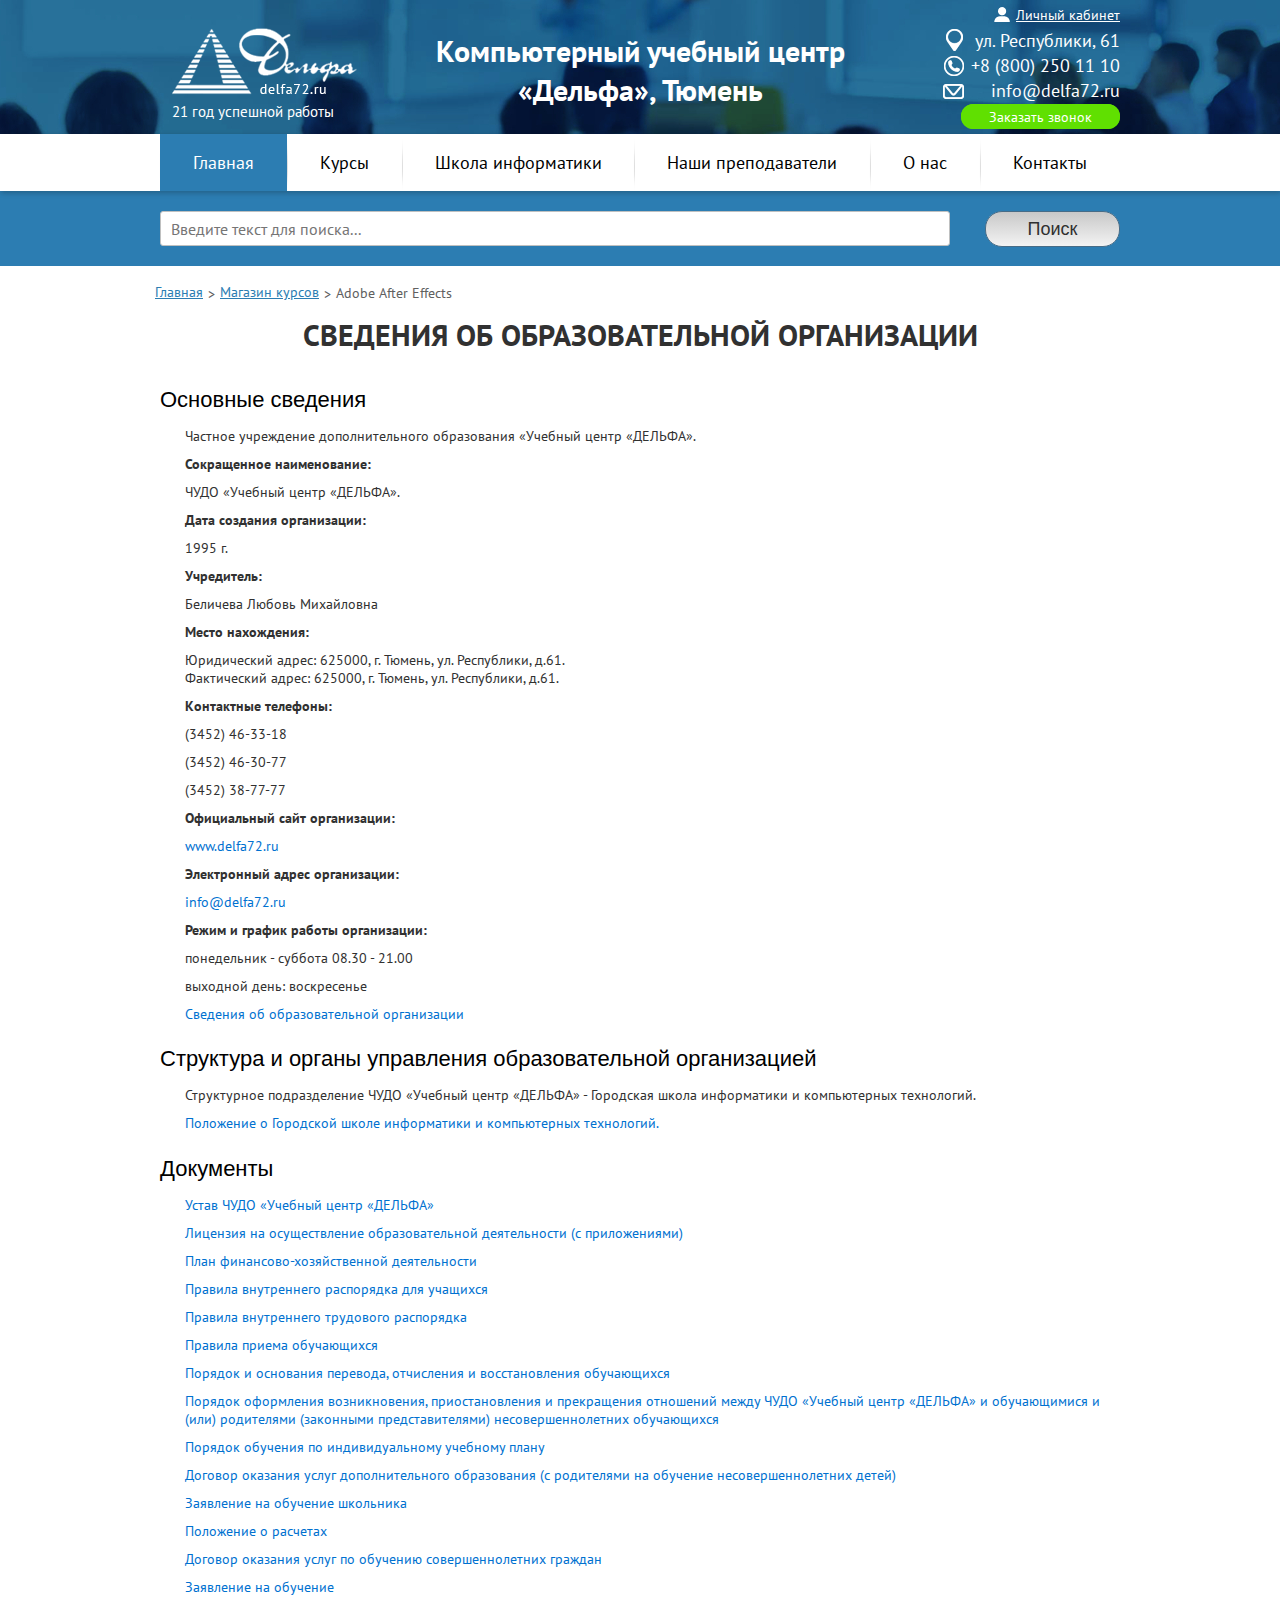
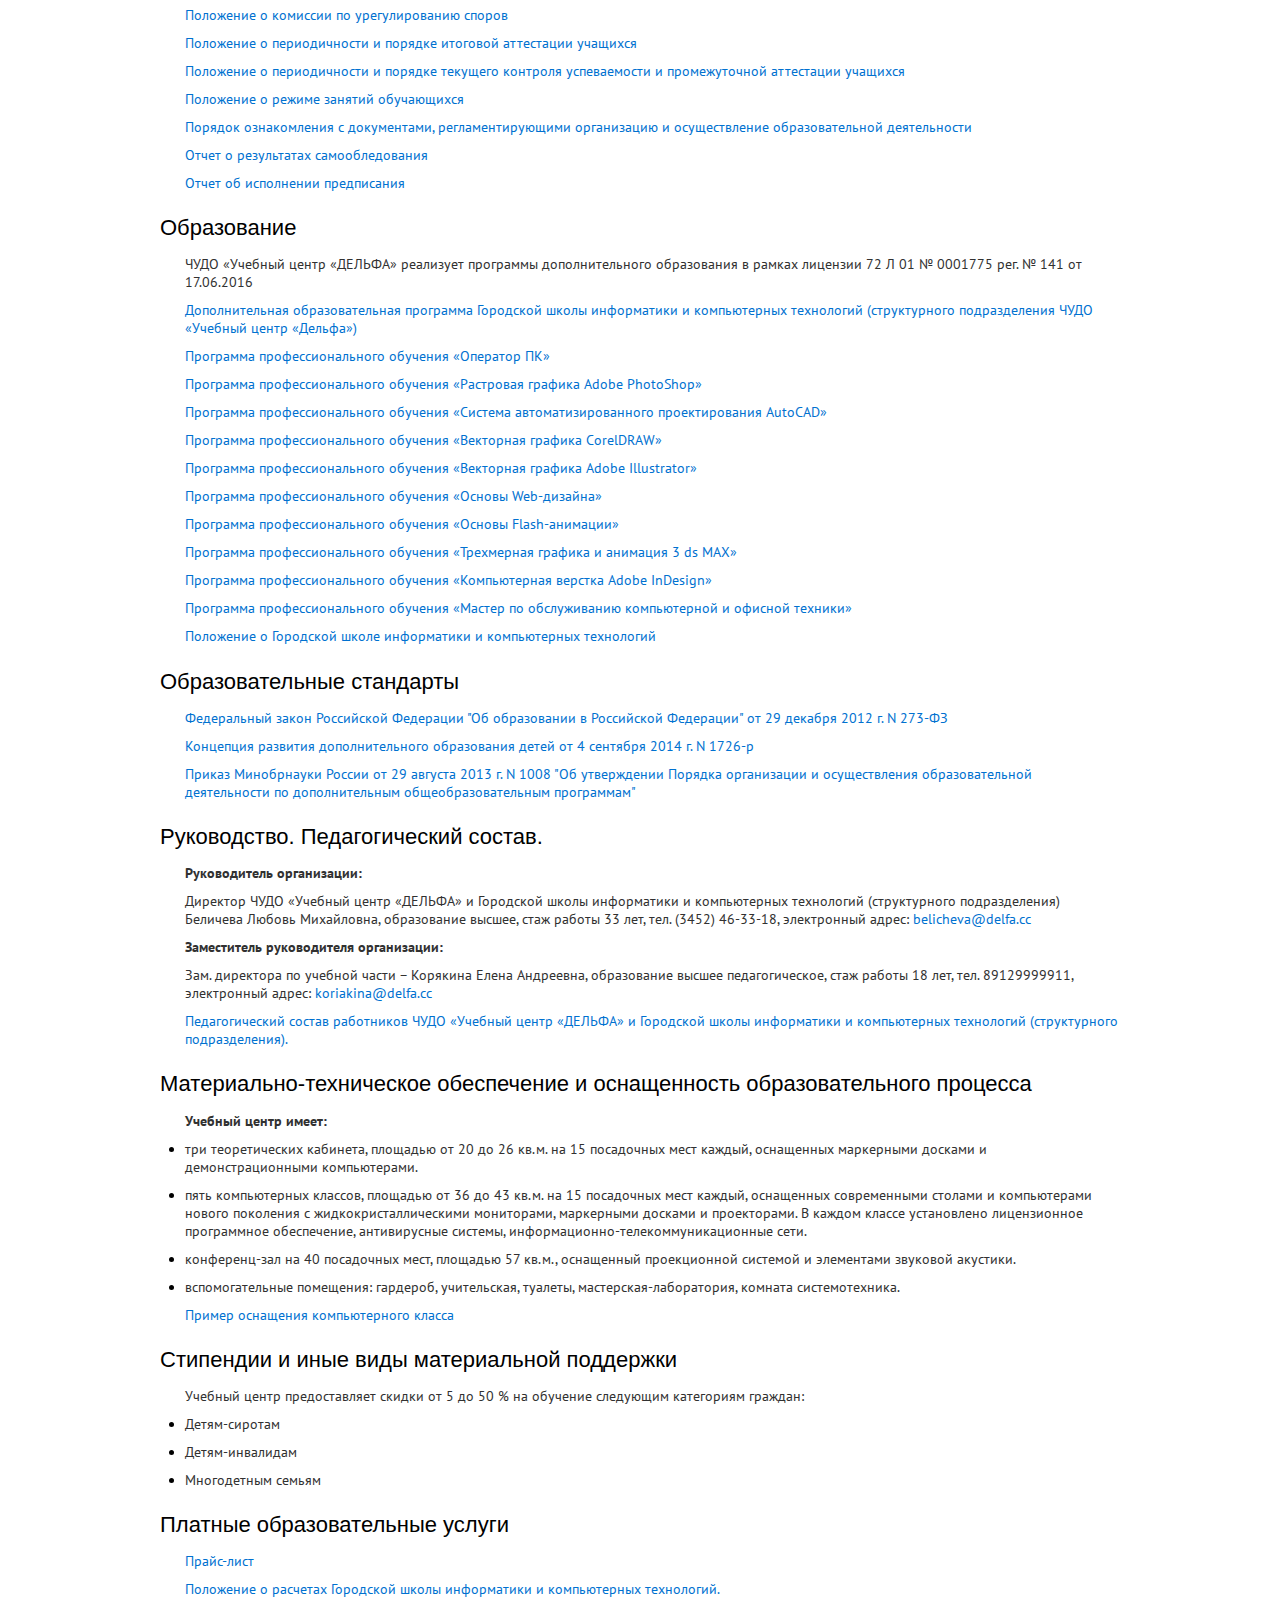
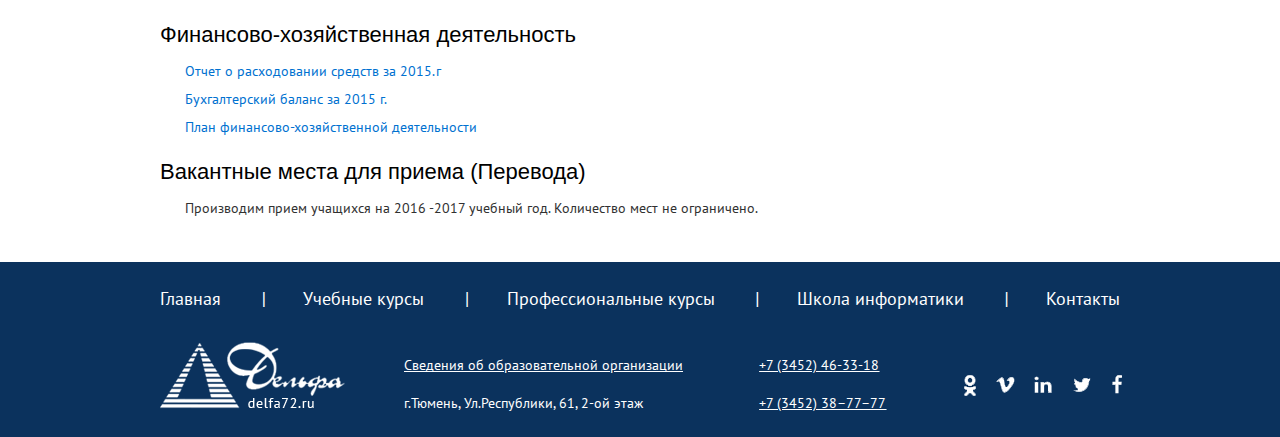
<file: documents.html>
<!doctype html>
<html class="no-js" lang="ru">
    <head>
        <meta charset="utf-8">
        <meta http-equiv="X-UA-Compatible" content="IE=edge,chrome=1">
        <title></title>
        <meta name="description" content="">
        <meta name="viewport" content="width=device-width, initial-scale=1, maximum-scale=1">
        
        <link href="https://fonts.googleapis.com/css?family=PT+Sans:400,400i,700,700i" rel="stylesheet">
        <link rel="stylesheet" href="css/normalize.min.css">
        <link rel="stylesheet" href="css/base.css">
        <link rel="stylesheet" href="css/content-article.css">
        <link rel="stylesheet" href="js/vendor/owl/assets/owl.carousel.min.css">
        <link rel="stylesheet" href="js/vendor/owl/assets/owl.theme.default.min.css">
    </head>
<body>
    <!-- BEGIIN HEADER -->
    <header class="header">
        <nav class="header__nav">
            <div class="content-960">
                <ul data-style="display: flex">
                    <li><a href="" class="active">Главная</a></li>
                    <li><a href="">Курсы</a></li>
                    <li><a href="">Школа информатики</a></li>
                    <li><a href="">Наши преподаватели</a></li>
                    <li><a href="">О нас</a></li>
                    <li><a href="">Контакты</a></li>
                </ul>
            </div>
        </nav>
        <div class="content-960">
            <h2 class="header__header">Компьютерный учебный центр<br>«Дельфа», Тюмень</h2>
            <div class="header__right-block">
                <a href="" class="header__text-icon header__text-icon_auth">
                    <img src="img/text-icon-auth.png" alt=""><span>Личный кабинет</span>
                </a>
                <div class="header__text-icon header__text-icon_address">
                    <img src="img/text-icon-address.png" alt=""><span>ул. </span>Республики, 61
                </div>
                <div class="header__text-icon header__text-icon_phone">
                    <img src="img/text-icon-phone.png" alt="">+8 (800) 250 11 10
                </div>
                <div class="header__text-icon header__text-icon_email">
                    <img src="img/text-icon-email.png" alt="">info@delfa72.ru
                </div>
                <button class="btn btn_green">Заказать звонок</button>
            </div>
            <a href="" class="logo">
                <img src="img/logo.png" alt="">
                <span>21 год успешной работы</span>
            </a>
        </div>
    </header>
    <!-- END HEADER -->

    <!-- BEGIN SEARCH -->
    <div class="search">
        <form class="content-960">
            <input type="text" placeholder="Введите текст для поиска..." class="search__input">
            <button class="search__btn">Поиск</button>
        </form>
    </div>
    <!-- END SEARCH -->

    <!-- BEGIN CONTENT -->
    <section class="content">
        <div class="content-960 content-article content-article_documents clearfix">
            <div class="side-left">
                <!-- BEGIN BREADCRUMBS -->
                <ul class="breadcrumbs">
                    <li><a href="">Главная</a></li>
                    <li><a href="">Магазин курсов</a></li>
                    <li>Adobe After Effects</li>
                </ul>
                <!-- END BREADCRUMBS -->

                <h1>СВЕДЕНИЯ ОБ ОБРАЗОВАТЕЛЬНОЙ ОРГАНИЗАЦИИ</h1>

                <h2>Основные сведения</h2>

                <p>Частное учреждение дополнительного образования «Учебный центр «ДЕЛЬФА».</p>
                <p><b>Сокращенное наименование:</b></p>
                <p>ЧУДО «Учебный центр «ДЕЛЬФА».</p>
                <p><b>Дата создания организации:</b></p>
                <p>1995 г.</p>
                <p><b>Учредитель:</b></p>
                <p>Беличева Любовь Михайловна</p>
                <p><b>Место нахождения:</b></p>
                <p>Юридический адрес: 625000, г. Тюмень, ул. Республики, д.61.<br> Фактический адрес: 625000, г. Тюмень, ул. Республики, д.61.</p>
                <p><b>Контактные телефоны:</b></p>
                <p>(3452) 46-33-18</p>
                <p>(3452) 46-30-77</p>
                <p>(3452) 38-77-77</p>
                <p><b>Официальный сайт организации:</b></p>
                <p><a href="">www.delfa72.ru</a></p>
                <p><b>Электронный адрес организации:</b></p>
                <p><a href="">info@delfa72.ru</a></p>
                <p><b>Режим и график работы организации:</b></p>
                <p>понедельник - суббота 08.30 - 21.00</p>
                <p>выходной день: воскресенье</p>
                <p><a href="">Сведения об образовательной организации</a></p>



                <h2>Структура и органы управления образовательной организацией</h2>

                <p>Структурное подразделение ЧУДО «Учебный центр «ДЕЛЬФА» - Городская школа информатики и компьютерных технологий.</p>
                <p><a href="">Положение о Городской школе информатики и компьютерных технологий.</a></p>



                <h2>Документы</h2>

                <p><a href="">Устав ЧУДО «Учебный центр «ДЕЛЬФА»</a></p>
                <p><a href="">Лицензия на осуществление образовательной деятельности (с приложениями)</a></p>
                <p><a href="">План финансово-хозяйственной деятельности</a></p>
                <p><a href="">Правила внутреннего распорядка для учащихся</a></p>
                <p><a href="">Правила внутреннего трудового распорядка</a></p>
                <p><a href="">Правила приема обучающихся</a></p>
                <p><a href="">Порядок и основания перевода, отчисления и восстановления обучающихся</a></p>
                <p><a href="">Порядок оформления возникновения, приостановления и прекращения отношений между ЧУДО «Учебный центр «ДЕЛЬФА» и обучающимися и (или) родителями (законными представителями) несовершеннолетних обучающихся</a></p>
                <p><a href="">Порядок обучения по индивидуальному учебному плану</a></p>
                <p><a href="">Договор оказания услуг дополнительного образования (с родителями на обучение несовершеннолетних детей)</a></p>
                <p><a href="">Заявление на обучение школьника</a></p>
                <p><a href="">Положение о расчетах</a></p>
                <p><a href="">Договор оказания услуг по обучению совершеннолетних граждан</a></p>
                <p><a href="">Заявление на обучение</a></p>
                <p><a href="">Положение о комиссии по урегулированию споров</a></p>
                <p><a href="">Положение о периодичности и порядке итоговой аттестации учащихся</a></p>
                <p><a href="">Положение о периодичности и порядке текущего контроля успеваемости и промежуточной аттестации учащихся</a></p>
                <p><a href="">Положение о режиме занятий обучающихся</a></p>
                <p><a href="">Порядок ознакомления с документами, регламентирующими организацию и осуществление образовательной деятельности</a></p>
                <p><a href="">Отчет о результатах самообледования</a></p>
                <p><a href="">Отчет об исполнении предписания</a></p>



                <h2>Образование</h2>

                <p>ЧУДО «Учебный центр «ДЕЛЬФА» реализует программы дополнительного образования в рамках лицензии 72 Л 01 № 0001775 рег. № 141 от 17.06.2016</p>
                <p><a href="">Дополнительная образовательная программа Городской школы информатики и компьютерных технологий (структурного подразделения ЧУДО «Учебный центр «Дельфа»)</a></p>
                <p><a href="">Программа профессионального обучения «Оператор ПК»</a></p>
                <p><a href="">Программа профессионального обучения «Растровая графика Adobe PhotoShop»</a></p>
                <p><a href="">Программа профессионального обучения «Система автоматизированного проектирования AutoCAD»</a></p>
                <p><a href="">Программа профессионального обучения «Векторная графика CorelDRAW»</a></p>
                <p><a href="">Программа профессионального обучения «Векторная графика Adobe Illustrator»</a></p>
                <p><a href="">Программа профессионального обучения «Основы Web-дизайна»</a></p>
                <p><a href="">Программа профессионального обучения «Основы Flash-анимации»</a></p>
                <p><a href="">Программа профессионального обучения «Трехмерная графика и анимация 3 ds MAX»</a></p>
                <p><a href="">Программа профессионального обучения «Компьютерная верстка Adobe InDesign»</a></p>
                <p><a href="">Программа профессионального обучения «Мастер по обслуживанию компьютерной и офисной техники»</a></p>
                <p><a href="">Положение о Городской школе информатики и компьютерных технологий</a></p>



                <h2>Образовательные стандарты</h2>

                <p><a href="">Федеральный закон Российской Федерации "Об образовании в Российской Федерации" от 29 декабря 2012 г. N 273-ФЗ</a></p>
                <p><a href="">Концепция развития дополнительного образования детей от 4 сентября 2014 г. N 1726-р</a></p>
                <p><a href="">Приказ Минобрнауки России от 29 августа 2013 г. N 1008 "Об утверждении Порядка организации и осуществления образовательной деятельности по дополнительным общеобразовательным программам"</a></p>



                <h2>Руководство. Педагогический состав.</h2>

                <p><b>Руководитель организации:</b></p>
                <p>Директор ЧУДО «Учебный центр «ДЕЛЬФА» и Городской школы информатики и компьютерных технологий (структурного подразделения) Беличева Любовь Михайловна, образование высшее, стаж работы 33 лет, тел. (3452) 46-33-18, электронный адрес: <a href="">belicheva@delfa.cc</a></p>
                <p><b>Заместитель руководителя организации:</b></p>
                <p>Зам. директора по учебной части – Корякина Елена Андреевна, образование высшее педагогическое, стаж работы 18 лет, тел. 89129999911, электронный адрес: <a href="">koriakina@delfa.cc</a></p>
                <p><a href="">Педагогический состав работников ЧУДО «Учебный центр «ДЕЛЬФА» и Городской школы информатики и компьютерных технологий (структурного подразделения).</a></p>



                <h2>Материально-техническое обеспечение и оснащенность образовательного процесса</h2>
                <p><b>Учебный центр имеет:</b></p>
                <ul>
                    <li>
                        <p>три теоретических кабинета, площадью от 20 до 26 кв.м. на 15 посадочных мест каждый, оснащенных маркерными досками и демонстрационными компьютерами.</p>
                    </li>
                    <li>
                        <p>пять компьютерных классов, площадью от 36 до 43 кв.м. на 15 посадочных мест каждый, оснащенных современными столами и компьютерами нового поколения с жидкокристаллическими мониторами, маркерными досками и проекторами. В каждом классе установлено лицензионное программное обеспечение, антивирусные системы, информационно-телекоммуникационные сети.</p>
                    </li>
                    <li>
                        <p>конференц-зал на 40 посадочных мест, площадью 57 кв.м., оснащенный проекционной системой и элементами звуковой акустики.</p>
                    </li>
                    <li>
                        <p>вспомогательные помещения: гардероб, учительская, туалеты, мастерская-лаборатория, комната системотехника.</p>
                    </li>
                </ul>
                <p><a href="">Пример оснащения компьютерного класса</a></p>



                <h2>Стипендии и иные виды материальной поддержки</h2>
                <p>Учебный центр предоставляет скидки от 5 до 50 % на обучение следующим категориям граждан:</p>
                <ul>
                    <li>
                        <p>Детям-сиротам</p>
                    </li>
                    <li>
                        <p>Детям-инвалидам</p>
                    </li>
                    <li>
                        <p>Многодетным семьям</p>
                    </li>
                </ul>



                <h2>Платные образовательные услуги</h2>
                <p><a href="">Прайс-лист</a></p>
                <p><a href="">Положение о расчетах Городской школы информатики и компьютерных технологий.</a></p>



                <h2>Финансово-хозяйственная деятельность</h2>
                <p><a href="">Отчет о расходовании средств за 2015.г</a></p>
                <p><a href="">Бухгалтерский баланс за 2015 г.</a></p>
                <p><a href="">План финансово-хозяйственной деятельности</a></p>



                <h2>Вакантные места для приема (Перевода)</h2>
                <p>Производим прием учащихся на 2016 -2017 учебный год. Количество мест не ограничено.</p>




            </div>
        </div>
    </section>
    <!-- END CONTENT -->

    <!-- BEGIN FOOTER -->
    <footer class="footer">

            <div class="footer__bottom">
                <div class="content-960">
                    <ul class="footer__nav">
                        <li><a href="">Главная</a></li>
                        <li><a href="">Учебные курсы</a></li>
                        <li><a href="">Профессиональные курсы</a></li>
                        <li><a href="">Школа информатики</a></li>
                        <li><a href="">Контакты</a></li>
                    </ul>
                    <ul class="grid">
                        <li class="grid__col-3">
                            <a href="" class="logo">
                                <img src="img/logo.png" alt="">
                            </a>
                        </li>
                        <li class="grid__col-4">
                            <div class="footer__address">
                                <a href="">Сведения об образовательной организации</a>
                                <p>г.Тюмень, Ул.Республики, 61, 2-ой этаж</p>
                            </div>
                        </li>
                        <li class="grid__col-2">
                            <div class="footer__numbers">
                                <a href="">+7 (3452) 46-33-18</a>
                                <a href="">+7 (3452) 38–77–77</a>
                            </div>
                        </li>
                        <li class="grid__col-3">
                            <div class="social-network-list">
                                <a href=""></a>
                                <a href=""></a>
                                <a href=""></a>
                                <a href=""></a>
                                <a href=""></a>
                            </div>
                        </li>
                    </ul>
                </div>
            </div>

    </footer>
    <!-- END FOOTER -->

    <script src="js/vendor/jquery.min.js"></script>
    <script src="js/vendor/owl/owl.carousel.min.js"></script>
    <script src="js/app.js"></script>
</body>
</html>
</file>
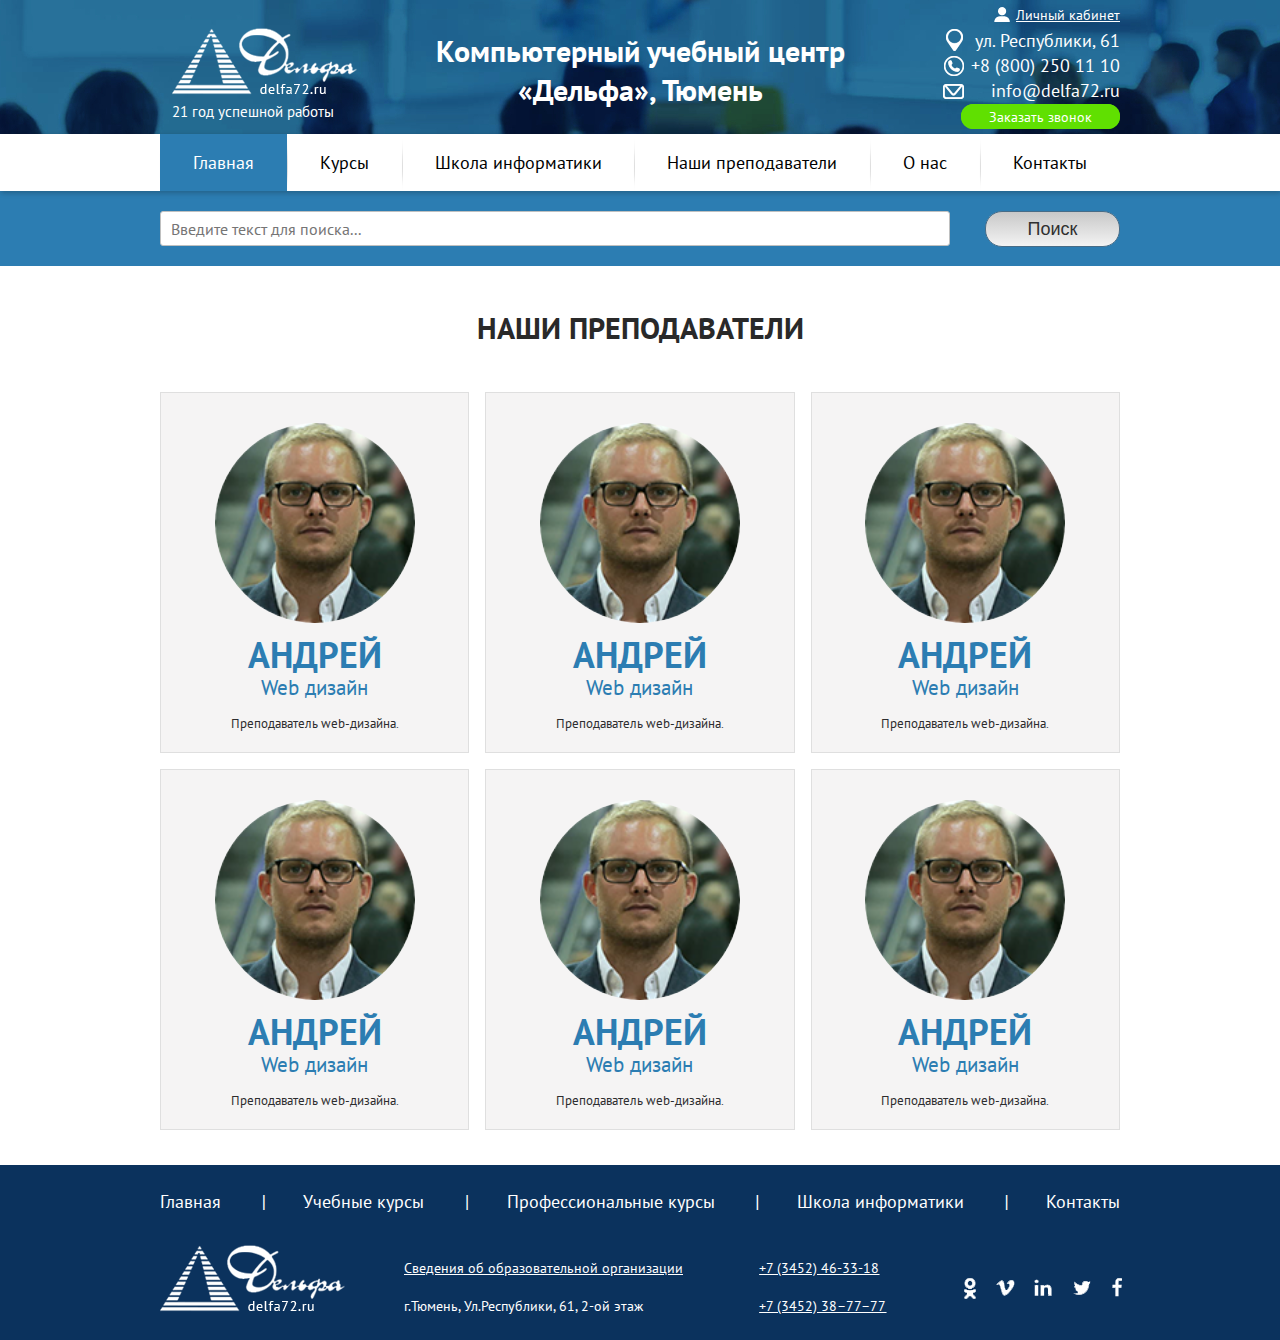
<file: teachers.html>
<!doctype html>
<html class="no-js" lang="ru">
    <head>
        <meta charset="utf-8">
        <meta http-equiv="X-UA-Compatible" content="IE=edge,chrome=1">
        <title></title>
        <meta name="description" content="">
        <meta name="viewport" content="width=device-width, initial-scale=1, maximum-scale=1">
        
        <link href="https://fonts.googleapis.com/css?family=PT+Sans:400,400i,700,700i" rel="stylesheet">
        <link rel="stylesheet" href="css/normalize.min.css">
        <link rel="stylesheet" href="css/base.css">
        <link rel="stylesheet" href="css/teachers.css">
        <link rel="stylesheet" href="js/vendor/owl/assets/owl.carousel.min.css">
        <link rel="stylesheet" href="js/vendor/owl/assets/owl.theme.default.min.css">
    </head>
<body>
    <!-- BEGIIN HEADER -->
    <header class="header">
        <nav class="header__nav">
            <div class="content-960">
                <ul data-style="display: flex">
                    <li><a href="" class="active">Главная</a></li>
                    <li><a href="">Курсы</a></li>
                    <li><a href="">Школа информатики</a></li>
                    <li><a href="">Наши преподаватели</a></li>
                    <li><a href="">О нас</a></li>
                    <li><a href="">Контакты</a></li>
                </ul>
            </div>
        </nav>
        <div class="content-960">
            <h2 class="header__header">Компьютерный учебный центр<br>«Дельфа», Тюмень</h2>
            <div class="header__right-block">
                <a href="" class="header__text-icon header__text-icon_auth">
                    <img src="img/text-icon-auth.png" alt=""><span>Личный кабинет</span>
                </a>
                <div class="header__text-icon header__text-icon_address">
                    <img src="img/text-icon-address.png" alt=""><span>ул. </span>Республики, 61
                </div>
                <div class="header__text-icon header__text-icon_phone">
                    <img src="img/text-icon-phone.png" alt="">+8 (800) 250 11 10
                </div>
                <div class="header__text-icon header__text-icon_email">
                    <img src="img/text-icon-email.png" alt="">info@delfa72.ru
                </div>
                <button class="btn btn_green">Заказать звонок</button>
            </div>
            <a href="" class="logo">
                <img src="img/logo.png" alt="">
                <span>21 год успешной работы</span>
            </a>
        </div>
    </header>
    <!-- END HEADER -->

    <!-- BEGIN SEARCH -->
    <div class="search">
        <form class="content-960">
            <input type="text" placeholder="Введите текст для поиска..." class="search__input">
            <button class="search__btn">Поиск</button>
        </form>
    </div>
    <!-- END SEARCH -->

    <!-- BEGIN CONTENT -->
    <section class="content">
        <div class="content-960 content-article content-teachers clearfix">
            <div class="side-left">
                <h1>Наши Преподаватели</h1>

                <ul class="teachers-list grid">
                    <li class="grid__col-4">
                        <div class="teachers-list__content">
                            <div class="teachers-list__photo" style="background-image: url(img/teacher-photo-1.png);"></div>
                            <div class="teachers-list__about">
                                Андрей
                                <span>Web дизайн</span>
                            </div>
                            <div class="teachers-list__desk">Преподаватель web-дизайна.</div>
                            <div class="teachers-list__hover">
                                <div class="teachers-list__about">
                                    Андрей
                                    <span>Web дизайн</span>
                                </div>
                        
                                <div class="center">
                                    Преподаватель web-дизайна.<br>
                                    Краткая ифно и заслуги преподавателя.
                                </div>
                                
                                <div><b>Образование:</b> Высшая школа Британика - курсы Webdesign, Advanced Web</div>
                                <div><b>Опыт работы:</b> редактор FWA</div>
                                <div><b>Особые заслуги и награды:</b> лучший сайт 2014 года по версии FWA</div>
                            </div>
                        </div>
                    </li>
                    <li class="grid__col-4">
                        <div class="teachers-list__content">
                            <div class="teachers-list__photo" style="background-image: url(img/teacher-photo-1.png);"></div>
                            <div class="teachers-list__about">
                                Андрей
                                <span>Web дизайн</span>
                            </div>
                            <div class="teachers-list__desk">Преподаватель web-дизайна.</div>
                            <div class="teachers-list__hover">
                                <div class="teachers-list__about">
                                    Андрей
                                    <span>Web дизайн</span>
                                </div>
                        
                                <div class="center">
                                    Преподаватель web-дизайна.<br>
                                    Краткая ифно и заслуги преподавателя.
                                </div>
                                
                                <div><b>Образование:</b> Высшая школа Британика - курсы Webdesign, Advanced Web</div>
                                <div><b>Опыт работы:</b> редактор FWA</div>
                                <div><b>Особые заслуги и награды:</b> лучший сайт 2014 года по версии FWA</div>
                            </div>
                        </div>
                    </li>
                    <li class="grid__col-4">
                        <div class="teachers-list__content">
                            <div class="teachers-list__photo" style="background-image: url(img/teacher-photo-1.png);"></div>
                            <div class="teachers-list__about">
                                Андрей
                                <span>Web дизайн</span>
                            </div>
                            <div class="teachers-list__desk">Преподаватель web-дизайна.</div>
                            <div class="teachers-list__hover">
                                <div class="teachers-list__about">
                                    Андрей
                                    <span>Web дизайн</span>
                                </div>
                        
                                <div class="center">
                                    Преподаватель web-дизайна.<br>
                                    Краткая ифно и заслуги преподавателя.
                                </div>
                                
                                <div><b>Образование:</b> Высшая школа Британика - курсы Webdesign, Advanced Web</div>
                                <div><b>Опыт работы:</b> редактор FWA</div>
                                <div><b>Особые заслуги и награды:</b> лучший сайт 2014 года по версии FWA</div>
                            </div>
                        </div>
                    </li>
                    <li class="grid__col-4">
                        <div class="teachers-list__content">
                            <div class="teachers-list__photo" style="background-image: url(img/teacher-photo-1.png);"></div>
                            <div class="teachers-list__about">
                                Андрей
                                <span>Web дизайн</span>
                            </div>
                            <div class="teachers-list__desk">Преподаватель web-дизайна.</div>
                            <div class="teachers-list__hover">
                                <div class="teachers-list__about">
                                    Андрей
                                    <span>Web дизайн</span>
                                </div>
                        
                                <div class="center">
                                    Преподаватель web-дизайна.<br>
                                    Краткая ифно и заслуги преподавателя.
                                </div>
                                
                                <div><b>Образование:</b> Высшая школа Британика - курсы Webdesign, Advanced Web</div>
                                <div><b>Опыт работы:</b> редактор FWA</div>
                                <div><b>Особые заслуги и награды:</b> лучший сайт 2014 года по версии FWA</div>
                            </div>
                        </div>
                    </li>
                    <li class="grid__col-4">
                        <div class="teachers-list__content">
                            <div class="teachers-list__photo" style="background-image: url(img/teacher-photo-1.png);"></div>
                            <div class="teachers-list__about">
                                Андрей
                                <span>Web дизайн</span>
                            </div>
                            <div class="teachers-list__desk">Преподаватель web-дизайна.</div>
                            <div class="teachers-list__hover">
                                <div class="teachers-list__about">
                                    Андрей
                                    <span>Web дизайн</span>
                                </div>
                        
                                <div class="center">
                                    Преподаватель web-дизайна.<br>
                                    Краткая ифно и заслуги преподавателя.
                                </div>
                                
                                <div><b>Образование:</b> Высшая школа Британика - курсы Webdesign, Advanced Web</div>
                                <div><b>Опыт работы:</b> редактор FWA</div>
                                <div><b>Особые заслуги и награды:</b> лучший сайт 2014 года по версии FWA</div>
                            </div>
                        </div>
                    </li>
                    <li class="grid__col-4">
                        <div class="teachers-list__content">
                            <div class="teachers-list__photo" style="background-image: url(img/teacher-photo-1.png);"></div>
                            <div class="teachers-list__about">
                                Андрей
                                <span>Web дизайн</span>
                            </div>
                            <div class="teachers-list__desk">Преподаватель web-дизайна.</div>
                            <div class="teachers-list__hover">
                                <div class="teachers-list__about">
                                    Андрей
                                    <span>Web дизайн</span>
                                </div>
                        
                                <div class="center">
                                    Преподаватель web-дизайна.<br>
                                    Краткая ифно и заслуги преподавателя.
                                </div>
                                
                                <div><b>Образование:</b> Высшая школа Британика - курсы Webdesign, Advanced Web</div>
                                <div><b>Опыт работы:</b> редактор FWA</div>
                                <div><b>Особые заслуги и награды:</b> лучший сайт 2014 года по версии FWA</div>
                            </div>
                        </div>
                    </li>
                </ul>
            </div>
        </div>
    </section>
    <!-- END CONTENT -->

    <!-- BEGIN FOOTER -->
    <footer class="footer">

            <div class="footer__bottom">
                <div class="content-960">
                    <ul class="footer__nav">
                        <li><a href="">Главная</a></li>
                        <li><a href="">Учебные курсы</a></li>
                        <li><a href="">Профессиональные курсы</a></li>
                        <li><a href="">Школа информатики</a></li>
                        <li><a href="">Контакты</a></li>
                    </ul>
                    <ul class="grid">
                        <li class="grid__col-3">
                            <a href="" class="logo">
                                <img src="img/logo.png" alt="">
                            </a>
                        </li>
                        <li class="grid__col-4">
                            <div class="footer__address">
                                <a href="">Сведения об образовательной организации</a>
                                <p>г.Тюмень, Ул.Республики, 61, 2-ой этаж</p>
                            </div>
                        </li>
                        <li class="grid__col-2">
                            <div class="footer__numbers">
                                <a href="">+7 (3452) 46-33-18</a>
                                <a href="">+7 (3452) 38–77–77</a>
                            </div>
                        </li>
                        <li class="grid__col-3">
                            <div class="social-network-list">
                                <a href=""></a>
                                <a href=""></a>
                                <a href=""></a>
                                <a href=""></a>
                                <a href=""></a>
                            </div>
                        </li>
                    </ul>
                </div>
            </div>

    </footer>
    <!-- END FOOTER -->

    <script src="js/vendor/jquery.min.js"></script>
    <script src="js/vendor/owl/owl.carousel.min.js"></script>
    <script src="js/app.js"></script>
</body>
</html>
</file>
<file: css/base.css>
* {
	-webkit-box-sizing: border-box;
	-moz-box-sizing: border-box;
	box-sizing: border-box;
}
ul, ol {
	padding: 0;
    margin: 0;
}
ul li {
	list-style-type: none;
}


.grid {
    margin-left: -8px;
    margin-right: -8px;
}
.grid:before,
.grid:after,
.clearfix:before,
.clearfix:after {
    content: ' ';
    display: table;
}
.grid:after,
.clearfix:after {
    clear: both;
}
.grid__col-1 {
    width: 8.33333333%;
}
.grid__col-2 {
    width: 16.6666666%;
}
.grid__col-3 {
    width: 24.9999999%;
}
.grid__col-4 {
    width: 33.3333333%;
}
.grid__col-5 {
    width: 41.6666665%;
}
.grid__col-6 {
    width: 50%;
}
.grid__col-7 {
    width: 58.3333331%;
}
.grid__col-8 {
    width: 66.6666664%;
}
.grid__col-9 {
    width: 74.9999997%;
}
.grid__col-9 {
    width: 74.9999997%;
}
.grid__col-10 {
    width: 83.333333%;
}
.grid__col-11 {
    width: 91.6666663%;
}
.grid__col-12 {
    width: 100%;
}
.grid__col-1,
.grid__col-2,
.grid__col-3,
.grid__col-4,
.grid__col-5,
.grid__col-6,
.grid__col-7,
.grid__col-8,
.grid__col-9,
.grid__col-10,
.grid__col-11,
.grid__col-12 {
    float: left;
    padding: 0 8px;
}


.content-960 {
    display: block;
    width: 100%;
    max-width: 960px;
    margin: 0 auto;
}

.content {}
.content_side-right > .content-960 {
    padding-right: 315px !important;
}
.content > .content-960 {
    position: relative;
    padding-top: 17px;
}
.content > .content-960 h6,
.about > .content-960 h6 {
    color: #292929;
    font-family: 'PT Sans', sans-serif;
    text-transform: uppercase;
    text-align: center;
    margin: 0;
    font-weight: 700;
    font-size: 24px;
    padding-top: 12px;
    padding-bottom: 18px;
}

.mini-h {
    color: #2c7db2 !important;
    font-size: 16px !important;
}

.side-left {
    float: left;
    width: 100%;
}

.side-right {
    float: right;
    width: 300px;
    margin-right: -315px;
}
.side-right__phone {
    display: block;
    background: url(../img/side-right-phone.png) center center no-repeat;
    background-size: cover;
    text-align: center;
    color: #ffffff;
    font-family: 'PT Sans', sans-serif;
    font-weight: bold;
    text-decoration: none;
    font-size: 23px;
    width: 100%;
    height: 135px;
    line-height: 135px;
}
.side-right__article {
    padding-top: 8px;
}
.side-right__article-preview {
    background: center center no-repeat;
    background-size: cover;
    width: 100%;
    height: 200px;
    margin-bottom: 18px;
}
.side-right__article-text {
    color: #343434;
    font-family: 'PT Sans', sans-serif;
    font-weight: 400;
    font-size: 14px;
}


.logo {
    position: absolute;
    display: block;
    text-decoration: none;
    top: 28px;
    left: 12px;
    width: 185px;
    height: 67px;
}
.logo > img {
    width: 100%;
    height: 100%;
}
.logo > span {
    display: inline-block;
    color: #ffffff;
    font-family: 'PT Sans', sans-serif;
    font-weight: 400;
    font-size: 15px;
    padding-top: 3px;
}



.btn,
.btn:after {
    -webkit-transition: background .5s, color .5s;
    -o-transition: background .5s, color .5s;
    transition: background .5s, color .5s;
}
.btn:after {
    position: absolute;
    display: block;
    content: '';
    top: 0;
    left: 0;
    right: 0;
    bottom: 0;
    border: 2px solid #3F3F3F;
    border-radius: 25px;
}
.btn {
    position: relative;
    display: block;
    cursor: pointer;
    color: #ffffff;
    background: #3F3F3F;
    font-family: 'PT Sans', sans-serif;
    border: 0;
    font-weight: 400;
    font-size: 14px;
    border-radius: 12px;
    height: 25px;
    line-height: 25px;
    width: 200px;
}
.btn_big {
    font-weight: 700;
    height: 33px;
    line-height: 33px;
    border-radius: 33px;
}

.btn_green:hover {
    background: transparent;
    color: #60e001;
}
.btn_green:after {
    border-color: #60e001;
}
.btn_green {
    background: #60e001;
}

.btn_blue:hover {
    background: transparent;
    color: #2c7db2;
}
.btn_blue:after {
    border-color: #2c7db2;
}
.btn_blue {
    background: #2c7db2;
}





.header {
    position: relative;
    background: url(../img/header-bg.jpg) center center no-repeat;
    background-size: cover;
    height: 134px;
    margin-bottom: 57px;
}
.header > .content-960 {
    position: relative;
}

.header__nav {
    position: absolute;
    background: #fff;
    left: 0;
    bottom: -57px;
    height: 57px;
    line-height: 57px;
    width: 100%;
    box-shadow: 1px 2px 5px rgba(17, 18, 18, 0.26);
}
.header__nav ul li:after {
    content: '';
    display: block;
    position: absolute;
    top: 5px;
    left: -1px;
    width: 2px;
    height: 53px;
    background: url(../img/nav-header-separator.png) center center no-repeat;
}
.header__nav ul {
    display: -webkit-flex;
    display: -moz-flex;
    display: -ms-flex;
    display: -o-flex;
    display: flex;
    height: 57px;
}
.header__nav ul > li {
    position: relative;
    display: table-cell;
    flex-grow: 1;
}
.header__nav ul > li > a {
    position: relative;
    display: block;
    font-family: 'PT Sans', sans-serif;
    text-decoration: none;
    text-align: center;
    color: #000000;
    font-weight: 400;
    z-index: 1;
    font-size: 18px;
    width: 100%;
    height: 100%;
}
.header__nav ul > li > a.active,
.header__nav ul > li > a:hover {
    color: #ffffff;
    background-color: #2c7db2;
}

.header__header {
    position: absolute;
    color: #ffffff;
    font-family: 'PT Sans', sans-serif;
    text-align: center;
    font-weight: bold;
    top: 6px;
    left: 0;
    width: 100%;
    font-size: 30px;
}

.header__right-block {
    position: absolute;
    text-align: right;
    top: 0;
    right: 0;
    z-index: 1;
    padding-top: 6px;
}
.header__right-block .btn.btn_green {
    display: inline-block;
    width: 159px;
}

.header__text-icon {
    color: #ffffff;
    font-family: 'PT Sans', sans-serif;
    text-decoration: none;
    font-weight: 400;
    font-size: 18px;
    margin-bottom: 2px;
}
.header__text-icon:last-child {
    margin-bottom: 0;
}
.header__text-icon_auth {
    display: inline-block;
    font-size: 14px !important;
    margin-bottom: 4px;
}
.header__text-icon_address,
.header__text-icon_phone,
.header__text-icon_email {
    position: relative;
    width: 177px;
}
.header__text-icon_auth > span {
    text-decoration: underline;
    font-style: normal;
}
.header__text-icon > img {
    position: absolute;
    vertical-align: middle;
    top: 0;
    left: 0;
}
.header__text-icon_auth > img {
    position: relative;
    left: auto;
    top: -3px;
    right: 6px;
}
.header__text-icon_address > img {
    left: 3px;
}
.header__text-icon_phone > img {
    left: 1px;
    top: 2px;
}
.header__text-icon_email > img {
    top: 5px;
}




.ie .header__text-icon {
    font-size: 17px;
}








.breadcrumbs {
    font-size: 0;
    padding-left: 0 !important;
}
.breadcrumbs > li:last-child:after {
    display: none;
}
.breadcrumbs > li:after {
    display: inline-block;
    vertical-align: middle;
    content: '>';
    margin-left: 5px;
    margin-right: 5px;
}
.breadcrumbs > li {
    display: inline-block;
    vertical-align: middle;
    color: #606060 !important;
    text-decoration: none !important;
}
.breadcrumbs > li > a {}
.breadcrumbs > li,
.breadcrumbs > li > a {
    font-family: 'PT Sans', sans-serif;
    color: #2c7db2;
    text-decoration: underline;
    font-weight: 400;
    font-size: 14px;
}







.search {
    background-color: #2c7db2;
    height: 75px;
}
.search > .content-960 {
    position: relative;
    padding-top: 20px;
    padding-right: 170px;
}
.search__input {
    display: block;
    background-color: #ffffff;
    font-family: 'PT Sans', sans-serif;
    font-size: 16px;
    border-radius: 3px;
    border: 1px solid #bfc0c0;
    width: 100%;
    height: 35px;
    padding: 0 10px;
}
.search__btn {
    position: absolute;
    color: #303030;
    font-family: Arial, sans-serif;
    font-weight: 400;
    top: 20px;
    right: 0;
    font-size: 18px;
    border-radius: 17px;
    border: 1px solid #476c87;
    background-image: linear-gradient(to top, #f3f3f3 0%, #c8c8c8 100%);
    width: 135px;
    height: 36px;
}





.mini-info_border-bottom {
    border-bottom: 1px dashed #c1c1c1;
    padding-bottom: 7px;
}
.mini-info {
    margin-left: 0;
    margin-right: 0;
}
.mini-info li {
    position: relative;
    font-size: 0;
    min-height: 93px;
    padding-left: 115px;
    padding-right: 30px;
}
.mini-info__group {}
.mini-info__preview {
    position: absolute;
    vertical-align: middle;
    background: center center no-repeat;
    background-size: cover;
    top: 0;
    left: 0;
    width: 93px;
    height: 93px;
}
.mini-info__header,
.mini-info__content {
    color: #202020;
    font-family: 'PT Sans', sans-serif;
    font-size: 12px;
    line-height: 1.4;
}
.mini-info__header {
    font-weight: bold;
    padding-top: 3px;
}






.list-news {
    margin-left: 0;
    margin-right: 0;
    padding: 0 10px;
}
.list-news li:last-child .list-news__content:after {
    display: none;
}
.list-news__content {}
.list-news__content:after {
    content: ' ';
    display: block;
    width: 80%;
    margin: 17px auto;
    border-bottom: 1px dashed #c1c1c1;
}
.list-news__date {
    text-decoration: underline;
    margin-bottom: 5px;
}
.list-news__date,
.list-news__desc {
    color: #202020;
    font-family: 'PT Sans', sans-serif;
    font-weight: 400;
    font-size: 12px;
}







.courses-list {
    margin-top: -15px;
}
.courses-list li {
    margin-top: 15px;
}
.courses-list__content,
.courses-list__hover {
    -webkit-transition: margin .5s, box-shadow .5s;
    -o-transition: margin .5s, box-shadow .5s;
    transition: margin .5s, box-shadow .5s;
}
.courses-list__content:hover {
    -webkit-box-shadow: 0px 0px 13px 0px rgba(0,0,0,0.75);
    -moz-box-shadow: 0px 0px 13px 0px rgba(0,0,0,0.75);
    box-shadow: 0px 0px 13px 0px rgba(0,0,0,0.75);
}
.courses-list__content:hover .courses-list__hover {
    margin-top: 0;
}
.courses-list__content {
    position: relative;
    overflow: hidden;
    background: #edf3f7;
    padding: 15px;
}
.courses-list__date-time {
    font-family: 'PT Sans', sans-serif;
    font-size: 17px;
}
.courses-list__date-time > em {
    color: #000000;
    font-style: normal;
    text-decoration: underline;
    font-weight: 700;
}
.courses-list__date-time > span {
    color: #646464;
    font-weight: 400;
    float: right;
}
.courses-list__header {
    overflow: hidden;
    -ms-text-overflow: ellipsis;
    text-overflow: ellipsis;
    white-space: nowrap;
    color: #092e58;
    font-family: 'PT Sans', sans-serif;
    font-weight: bold;
    font-size: 22px;
    padding-top: 3px;
    padding-bottom: 15px;
    max-width: 100%;
}
.courses-list__hours {
    float: left;
    color: #000000;
    font-family: 'PT Sans', sans-serif;
    font-weight: bold;
    font-size: 17px;
}
.courses-list__hours > span {
    display: inline-block;
    vertical-align: middle;
    text-align: center;
    background: url(../img/courses-list-hours.png) center center no-repeat;
    background-size: 100% 100%;
    width: 33px;
    height: 33px;
    line-height: 33px;
    margin-right: 5px;
}
.courses-list__price {
    position: relative;
    float: right;
    color: #60e001;
    font-family: 'PT Sans', sans-serif;
    font-weight: bold;
    font-size: 25px;
    padding-top: 6px;
    margin-bottom: -5px;
}
.courses-list__price_discount {
    color: #ff0000;
}
.courses-list__price_discount > span {
    position: absolute;
    color: #000000;
    text-decoration: line-through;
    font-size: 13px;
    top: -7px;
    right: 1px;
}
.courses-list__hover {
    position: absolute;
    background: #fff;
    top: 0;
    left: 0;
    right: 0;
    bottom: 0;
    z-index: 1;
    padding: 0 15px;
    margin-top: 100%;
}
.courses-list__hover .courses-list__header {
    text-align: center;
    padding-bottom: 3px;
    border-bottom: 1px solid #e1e1e1;
    margin-left: -5px;
    margin-right: -5px;
}
.courses-list__desc {
    color: #6a6a6a;
    font-family: 'PT Sans', sans-serif;
    font-weight: 400;
    font-size: 16px;
    line-height: 16px;
    padding-top: 5px;
}
.courses-list__more {
    float: right;
    color: #2c7db2;
    font-family: 'PT Sans', sans-serif;
    text-decoration: underline;
    font-weight: 400;
    font-size: 14px;
    margin-top: 3px;
}

.courses-list-view-all {
    float: right;
    color: #2c7db2;
    font-family: 'PT Sans', sans-serif;
    text-decoration: underline;
    font-weight: 400;
    font-size: 14px;
    margin-top: 8px;
}




.ie .courses-list__header {
    font-size: 20px;
}
.ie .courses-list__hours {
    font-size: 15px;
}




.teachers-list__content:hover {
    background: #fff;
    -webkit-box-shadow: 0px 0px 13px 0px rgba(0,0,0,0.75);
    -moz-box-shadow: 0px 0px 13px 0px rgba(0,0,0,0.75);
    box-shadow: 0px 0px 13px 0px rgba(0,0,0,0.75);
}
.teachers-list__content {
    position: relative;
    background-color: #f5f4f4;
    border: 1px solid #dfdfdf;
    padding: 20px 15px 20px 15px;

    -webkit-transition: background .5s, box-shadow .5s;
    -o-transition: background .5s, box-shadow .5s;
    transition: background .5s, box-shadow .5s;
}
.teachers-list__photo {
    background: center center no-repeat;
    background-size: cover;
    margin-left: auto;
    margin-right: auto;
    width: 144px;
    height: 144px;
    border-radius: 100%;
}
.teachers-list__about {
    color: #2c7db2;
    font-family: 'PT Sans', sans-serif;
    text-align: center;
    text-transform: uppercase;
    font-weight: 700;
    font-size: 24px;
    padding-top: 8px;
}
.teachers-list__about > span {
    display: block;
    text-transform: none;
    font-weight: 400;
    font-size: 14px;
    margin-top: -4px;
}
.teachers-list__desk {
    color: #2d2d2e;
    font-family: 'PT Sans', sans-serif;
    text-align: center;
    font-weight: 400;
    font-size: 13px;
    padding-top: 14px;
}

.teachers-list-view-all,
.teachers-list__more {
    float: right;
    color: #2c7db2;
    font-family: 'PT Sans', sans-serif;
    text-decoration: underline;
    font-weight: 400;
    font-size: 14px;
    margin-top: 8px;
}
.teachers-list__more {
    margin-top: 15px;
    margin-bottom: -7px;
}







.list-reviews {
    margin-left: 0;
    margin-right: 0;
}
.list-reviews__content {}
.list-reviews__content:after {
    content: ' ';
    display: block;
    width: 80%;
    margin: 17px auto;
    border-bottom: 1px dashed #c1c1c1;
}
.list-reviews__author {
    color: #6c6c6c;
    font-family: 'PT Sans', sans-serif;
    text-transform: uppercase;
    font-weight: 400;
    font-size: 11px;
    padding-left: 10px;
}
.list-reviews__date {
    color: #585858;
    font-family: 'PT Sans', sans-serif;
    font-size: 12px;
    font-weight: 400;
    text-decoration: underline;
    text-transform: uppercase;
}
.list-reviews__text {
    color: #202020;
    font-family: 'PT Sans', sans-serif;
    font-style: italic;
    font-weight: 400;
    font-size: 12px;
    padding-top: 4px;
}
.list-reviews-viewall {
    float: right;
    color: #2c7db2;
    font-family: 'PT Sans', sans-serif;
    text-decoration: underline !important;
    font-weight: 400;
    font-size: 14px;
    margin-top: 15px;
}






.send-form {
    display: block;
    background: #fff;
    width: 100%;
    padding: 15px;
}
.send-form input,
.send-form textarea {
    display: block;
    font-family: 'PT Sans', sans-serif;
    background: #fff;
    font-size: 14px;
    height: 33px;
    padding: 0 10px;
    border-radius: 2px;
    border: 1px solid #ebf0f4;
    width: 100%;
    margin-bottom: 8px;
}
.send-form textarea {
    display: block;
    resize: none;
    height: 100px;
    padding-top: 5px;
    padding-bottom: 5px;
}
.send-form .btn {
    margin-top: 35px;
    width: 150px;
    margin-left: auto;
    margin-right: auto;
}






.footer {
    padding-top: 35px;
}
.footer .logo {
    position: static;
}
.footer .grid > * {
    position: relative;
}
.footer .social-network-list {
    position: absolute;
    right: 0;
    top: 33px;
}
.footer .content-960 {
    position: relative;
}
.footer__top {
    background: url(../img/footer-bg.png) center center no-repeat;
    background-size: cover;
    padding-bottom: 35px;
}
.footer__top > .content-960 {
    padding-left: 315px;
}
.footer__header-top {
    text-align: center;
    color: #ffffff;
    font-family: 'PT Sans', sans-serif;
    text-transform: uppercase;
    font-weight: 700;
    font-size: 24px;
    padding-top: 14px;
    padding-bottom: 24px;
}
.footer__side-left {
    float: left;
    width: 300px;
    margin-left: -315px;
}
.footer__side-right {
    float: right;
    width: 100%;
}
.footer .send-form,
.footer__map {
    height: 280px;
    -webkit-box-shadow: 0px 0px 5px 0px rgba(0,0,0,0.75);
    -moz-box-shadow: 0px 0px 5px 0px rgba(0,0,0,0.75);
    box-shadow: 0px 0px 5px 0px rgba(0,0,0,0.75);
}
.footer__bottom {
    background: #0b325d;
    padding-top: 25px;
    padding-bottom: 25px;
}

.footer__nav.not-support-flexbox li:after {
    right: auto;
    left: 100%;
}
.footer__nav {
    display: -webkit-flex;
    display: -moz-flex;
    display: -ms-flex;
    display: -o-flex;
    display: flex;
    justify-content: space-between;
    margin-bottom: 32px;
}
.footer__nav li:first-child {
    padding-left: 0 !important;
}
.footer__nav li:last-child {
    padding-right: 0 !important;
}
.footer__nav li:last-child:after {
    display: none !important;
}
.footer__nav li:after {
    content: '|';
    display: block;
    position: absolute;
    color: #fff;
    top: 3px;
    right: -45px;
}
.footer__nav li {
    position: relative;
    display: table-cell;
    white-space: nowrap;
}
.footer__nav li a {
    color: #ffffff;
    text-decoration: none;
    font-family: 'PT Sans', sans-serif;
    font-weight: 400;
    font-size: 18px;
}
.footer__nav li a:hover {
    text-decoration: underline;
}

.footer__address {
    padding-top: 14px;
}
.footer__address,
.footer__address a {
    color: #ffffff;
    font-family: 'PT Sans', sans-serif;
    font-size: 14px;
    font-weight: 400;
}
.footer__address a {
    display: inline-block;
    text-decoration: underline;
    margin-bottom: 20px;
}
.footer__address p {
    margin: 0;
}

.footer__numbers {
    position: relative;
    padding-top: 14px;
    right: -30px;
}
.footer__numbers,
.footer__numbers a {
    display: block;
    color: #ffffff;
    font-family: 'PT Sans', sans-serif;
    text-decoration: underline;
    font-weight: 400;
    font-size: 14px;
}
.footer__numbers a:first-child {
    margin-bottom: 20px;
}





.social-network-list {
    white-space: nowrap;
}
.social-network-list a {
    display: inline-block;
    width: 21px;
    height: 21px;
    background: url(../img/social-network-list.png) no-repeat;
    margin-right: 10px;
}
.social-network-list a:nth-child(1) {
    background-position: 5px 0;
}
.social-network-list a:nth-child(2) {
    background-position: -30px 0;
}
.social-network-list a:nth-child(3) {
    background-position: -65px 0;
    margin-left: 3px;
    margin-right: 13px;
}
.social-network-list a:nth-child(4) {
    background-position: -100px 0;
}
.social-network-list a:nth-child(5) {
    background-position: -135px 0;
    margin-right: 0;
}





.send-review-from,
.join-course-form {
    display: block;
}
.send-review-from p,
.join-course-form p {
    color: #000000;
    font-family: 'PT Sans', sans-serif;
    font-size: 18px !important;
    font-weight: 400;
    margin-bottom: 5px !important;
    margin-top: 10px !important;
}
.send-review-from p:first-child,
.join-course-form p:first-child {
    margin-top: 0 !important;
}
.send-review-from input,
.join-course-form input,
.send-review-from textarea,
.join-course-form textarea
{
    display: block;
    width: 100%;
    height: 36px;
    box-shadow: inset 0 0 5px rgba(17, 18, 18, 0.21);
    border: 1px solid #cccccc;
    background-color: #ffffff;
    padding: 0 10px;
}
.send-review-from textarea,
.join-course-form textarea {
    padding: 5px;
    padding-bottom: 5px;
    height: 90px;
    resize: none;
}
.send-review-from .btn,
.join-course-form .btn {
    margin: 10px auto;
    height: 34px;
    border-radius: 34px;
}











.send-review-warp {
    background: #daeaf5;
    margin-bottom: -35px;
    margin-top: 30px;
    padding-bottom: 10px;
}
.send-review-warp h6 {
    color: #2c7db2 !important;
    font-family: 'PT Sans', sans-serif;
    font-weight: bold;
    text-transform: uppercase;
    padding-top: 0 !important;
    font-size: 16px !important;
}
.send-review-warp .btn {
    float: right;
}









.side-right__toggle {
    display: none;
    position: fixed;
    text-align: center;
    font-size: 25px;
    top: 50%;
    right: 0;
    width: 60px;
    height: 30px;
    background: #0B325D;
    z-index: 999;
    color: #fff;
    -webkit-transform: rotate(-90deg);
    -ms-transform: rotate(-90deg);
    -o-transform: rotate(-90deg);
    transform: rotate(-90deg);
    -webkit-transform-origin: top center;
    -moz-transform-origin: top center;
    -ms-transform-origin: top center;
    -o-transform-origin: top center;
    transform-origin: top center;
    border-radius: 5px 5px 0 0;
    -webkit-transition: right .3s;
    -o-transition: right .3s;
    transition: right .3s;
}
.side-right__toggle li {
    display: inline-block;
    vertical-align: middle;
    width: 8px;
    height: 8px;
    border-radius: 100%;
    background: #fff;
}





.fancybox-inner .feedback {
    width: 500px;
}
.feedback {
    display: block;
    width: 100%;
    max-width: 100%;
}
.feedback__error,
.feedback__success,
.feedback__success-error,
.feedback > p
{
    color: #000000;
    font-family: 'PT Sans', sans-serif;
    font-size: 18px;
    font-weight: 400;
    margin-bottom: 5px;
    margin-top: 10px;
}
.feedback input {
    display: block;
    width: 100%;
    height: 36px;
    box-shadow: inset 0 0 5px rgba(17, 18, 18, 0.21);
    border: 1px solid #cccccc;
    background-color: #ffffff;
    padding: 0 10px;
}
.feedback .btn {
    display: block;
    height: 36px;
    border-radius: 36px;
    margin-top: 15px;
    width: 100%;
}
.feedback__success-error,
.feedback__error {
    color: #E51D1D !important;
}
.feedback__recaptcha > * {
    margin-left: auto;
    margin-right: auto;
}
.feedback__success,
.feedback__success-error
{
    display: none;
    text-align: center;
    color: #0CDA01;
    font-size: 26px;
}






@media (max-width: 960px) {
    .grid {
        margin-left: 0;
        margin-right: 0;
    }
    
    .header .logo {
        left: 5px;
    }
    .header__right-block {
        right: 5px;
    }

    .header__nav ul {
        display: block;
        font-size: 0;
        white-space: nowrap;
        overflow: auto;
        overflow-x: auto;
        overflow-y: hidden;
    }
    .header__nav ul li {
        display: inline-block;
        vertical-align: middle;
    }
    .header__nav ul li a {
        padding: 0 35px;
    }

    .search {
        padding: 0 10px;
    }

    .mini-info {
        padding-left: 10px;
        padding-right: 10px;
    }
    
    .footer__top,
    .footer__bottom {
        padding-left: 10px;
        padding-right: 10px;
    }
    .footer__nav {
        display: none;
    }

    .side-right.active {
        right: 0;
    }
    .side-right.active .side-right__toggle {
        right: 290px;
    }
}

@media (max-width: 920px) {
    .footer__top > .content-960 {
        padding-left: 10px;
    }
    .footer__side-left {
        float: none;
        margin-left: auto;
        margin-right: auto;
    }
    .footer__side-right {
        display: none;
        float: none;
        margin-left: auto;
        margin-right: auto;
    }
    .footer .social-network-list {
        display: none;
    }
    .footer .grid > * {
        position: static;
    }
    .footer__address {
        text-align: right;
        position: absolute;
    }
    .footer__numbers {
        text-align: right;
        position: absolute;
        top: 0;
        right: 0;
    }
    .footer__address a,
    .footer__numbers a:first-child {
        margin-bottom: 5px;
    }
    .footer__numbers {
        margin-top: -15px;
        padding-top: 0;
    }
    .footer__address {
        right: 0;
        bottom: -15px;
    }
}

@media (max-width: 820px) {
    .header__header {
        font-size: 24px;
        top: 17px;
    }
}

@media (max-width: 730px) {
    .header__header {
        display: none;
    }
    .header__nav ul li a {
        padding: 0 20px;
    }
}

@media (max-width: 500px) {
    .footer .logo {
        visibility: hidden;
    }
}

@media (max-width: 400px) {
    .header .logo {
        -webkit-transform: scale(.6);
        -ms-transform: scale(.6);
        -o-transform: scale(.6);
        transform: scale(.6);
        -webkit-transform-origin: center left;
        -moz-transform-origin: center left;
        -ms-transform-origin: center left;
        -o-transform-origin: center left;
        transform-origin: center left;
    }

    .footer__top > .content-960 {
        padding-left: 0 !important;
    }
}
</file>
<file: css/content-article.css>
.content-article {}
.content-article h1 {
    color: #313131;
    font-family: 'PT Sans', sans-serif;
    text-transform: uppercase;
    font-weight: 700;
    font-size: 30px;
    margin: 0;
    padding-top: 12px;
    padding-bottom: 10px;
}

.content-article .side-right h5 {
    color: #2c7db2;
    font-family: 'PT Sans', sans-serif;
    text-align: center;
    text-transform: uppercase;
    margin: 0;
    font-weight: 700;
    font-size: 24px;
    padding-top: 17px;
    padding-bottom: 5px;
}

.content-article .side-right h6 {
    color: #2c7db2;
    font-family: 'PT Sans', sans-serif;
    text-align: center;
    font-weight: bold;
    text-transform: uppercase;
    font-size: 16px;
    margin: 0;
}


.ie .content-article .side-right h5 {
    font-size: 22px;
}






.content-article .side-right .teachers-list__content {
    padding-top: 37px;
}
.content-article .side-right .teachers-list__photo {
    width: 210px;
    height: 210px;
}
.content-article .side-right .teachers-list__about {
    padding-top: 22px;
}
.content-article .side-right .teachers-list__desk {
    color: #2d2d2e;
    font-weight: 400;
    font-size: 20px;
    padding-top: 21px;
}

.content-article .side-right .join-course-form {
    padding: 10px 0;
}
.content-article .side-right .join-course-form .btn_blue,
.content-article .side-right .join-course-form p,
.content-article .side-right .join-course-form input
{
    display: none;
}
.content-article .side-right .join-course-form .btn_green {
    text-transform: uppercase;
    font-weight: 700;
    font-size: 18px;
}
.content-article .side-right .join-course-form .btn_blue {
    float: right;
}

.ie .content-article .side-right .join-course-form .btn_green {
    font-size: 14px;
}





.content-article .side-right .send-review-from {
    padding-top: 20px;
}
.content-article .side-right .send-review-from .btn {
    float: right;
}









.content-article .side-right ul {
    padding-left: 0 !important;
}
.content-article .side-right ul li {
    list-style-type: none;
}

.content-article strong {
    display: block;
    color: #313131;
    font-family: 'PT Sans', sans-serif;
    font-weight: 700;
    font-size: 18px;
}

.content-article p,
.content-article ol {
    color: #313131;
    font-family: 'PT Sans', sans-serif;
    font-weight: 400;
    font-size: 14px;
    margin: 10px 0;
    min-height: 1px;
}

.content-article ul li {
    list-style-type: disc;
}

.content-article ol,
.content-article ul {
    padding-left: 30px;
}

.content-article ol ul {
    margin: 0;
    margin-top: -5px;
}

.content-article iframe.video {
    width: 100% !important;
    height: 320px !important;
    margin-top: 10px;
}





.article-head-info {}
.article-head-info > * {
    display: inline-block;
    vertical-align: middle;
    margin-right: 20px;
}
.article-head-info__hours {
    color: #000000;
    font-family: 'PT Sans', sans-serif;
    font-weight: bold;
    font-size: 16px;
}
.article-head-info__days {
    position: relative;
    color: #000000;
    font-family: 'PT Sans', sans-serif;
    font-weight: bold;
    font-size: 15px;
    bottom: -3px;
}
.article-head-info__price {
    color: #60e001;
    font-family: 'PT Sans', sans-serif;
    font-weight: bold;
    font-size: 25px;
    margin-right: 0;
}
.article-head-info__start {
    display: block;
    color: #000000;
    font-family: 'PT Sans', sans-serif;
    font-weight: 700;
    font-size: 14px;
    padding-top: 3px;
}

.article-head-info__hours > span {
    display: inline-block;
    vertical-align: middle;
    background: url(../img/courses-list-hours.png) center center no-repeat;
    background-size: cover;
    text-align: center;
    font-size: 14px;
    width: 28px;
    height: 28px;
    line-height: 28px;
    margin-right: 5px;
}
.article-head-info__days > span {
    position: relative;
    display: inline-block;
    vertical-align: middle;
    background: url(../img/article-head-info-days.png) center center no-repeat;
    background-size: cover;
    width: 23px;
    height: 23px;
    top: -3px;
    margin-right: 5px;
}
.article-head-info__price > span {
    position: relative;
    display: inline-block;
    vertical-align: middle;
    background: url(../img/article-head-info-price.png) center center no-repeat;
    background-size: cover;
    width: 22px;
    height: 22px;
    top: -2px;
    margin-right: -3px;
}






.content-article .owl-carousel .item {
    height: 120px;
}
.content-article .owl-carousel .item__image {
    background: center center no-repeat;
    width: 100%;
    height: 100%;
}
.content-article .owl-1 {
    position: relative;
    padding: 0 23px;
    margin-top: 15px;
    margin-bottom: 25px;
}
.content-article .owl-1 .owl-dots {
    display: none !important;
}
.content-article .owl-1 .owl-prev {
    position: absolute;
    display: block;
    width: 15px;
    height: 36px;
    top: 40px;
    left: -28px;
    font-size: 0 !important;
    background: url(../img/owl-prev.png) transparent !important;
    -webkit-background-size: 100% 100%;
    background-size: 100% 100%;
}
.content-article .owl-1 .owl-next {
    position: absolute;
    display: block;
    width: 15px;
    height: 36px;
    top: 40px;
    right: -28px;
    font-size: 0 !important;
    background: url(../img/owl-next.png) transparent !important;
    -webkit-background-size: 100% 100%;
    background-size: 100% 100%;
}
.content-article .next-courses__list {
    padding-top: 15px;
}




.article-reviews {}
.article-reviews ul {
    padding: 0;
}
.article-reviews ul li:last-child .list-reviews__content:after {
    display: none;
}
.article-reviews ul li {
    list-style-type: none;
}
.article-reviews__header {
    font-size: 16px;
    margin-bottom: 20px;
}
.article-reviews .list-reviews__author {
    color: #2c7db2;
    text-transform: uppercase;
    padding-left: 0;
    font-size: 14px;
}





.content-article_about-shcool h1 {
    text-align: center;
    padding-top: 28px;
}
.content-article_about-shcool strong {
    font-family: 'PT Sans', sans-serif;
    color: #2c7db2 !important;
    font-size: 18px !important;
    text-transform: none !important;
    text-align: left !important;
    padding-left: 10px !important;
    padding-bottom: 15px !important;
    margin-bottom: -10px !important;
    padding-top: 25px !important;
}
.content-article_about-shcool img {
    display: block;
    width: 90%;
    max-width: 500px;
    height: auto;
    margin-left: auto;
    margin-right: auto;
}
.content-article_about-shcool a {
    font-family: 'PT Sans', sans-serif;
    color: #2c7db2;
    text-decoration: none;
}
.content-article_about-shcool a:hover {
    text-decoration: underline;
}
.content-article_about-shcool p {
    padding: 10px;
    text-align: justify;
    margin: 0 !important;
}
.content-article_about-shcool .side-left {
    padding: 0 10px;
}
.content-article_about-shcool .side-right .join-course-form {
    padding-top: 20px;
}
.content-article_about-shcool .side-right .join-course-form p:first-child {
    padding-top: 15px;
}








.content-article_about h1 {
    text-align: center;
    padding-bottom: 40px;
}
.content-article_about p {
    font-size: 18px !important;
}
.content-article_about strong {
    font-weight: 700;
    font-size: 24px;
    padding-top: 10px;
    padding-bottom: 10px;
}
.content-article_about ul,
.content-article_about ol {
    padding-left: 20px;
}
.content-article_about a {
    color: #2c7db2;
    text-decoration: none;
}
.content-article_about a:hover {
    text-decoration: underline;
}











.content-article_documents h1 {
    text-align: center;
}
.content-article_documents h2 {
    font-size: 22px;
    font-weight: normal;
    margin-bottom: 10px;
    line-height: 1.6;
}
.content-article_documents p {
    padding-left: 25px;
}
.content-article_documents ul p {
    padding-left: 0;
}
.content-article_documents ul {
    margin-left: -5px;
}
.content-article_documents a {
    text-decoration: none;
    color: #0071d0;
}
.content-article_documents a:hover {
    text-decoration: underline;
}






@media (max-width: 960px) {
    .side-right__toggle {
        display: block;
    }
    .side-right {
        width: 290px !important;
        padding-left: 5px;
        padding-right: 5px;
        z-index: 99;
        position: fixed;
        top: 0;
        right: -290px;
        height: 100%;
        margin-right: 0 !important;
        background-color: #fff;
        overflow: auto;
        overflow-x: hidden;
        padding-bottom: 10px;
        -webkit-box-shadow: -3px 0px 5px 0px rgba(0,0,0,0.75);
        -moz-box-shadow: -3px 0px 5px 0px rgba(0,0,0,0.75);
        box-shadow: -3px 0px 5px 0px rgba(0,0,0,0.75);
        -webkit-transition: right .3s;
        -o-transition: right .3s;
        transition: right .3s;
    }
   .side-right .courses-list {
        margin-left: -8px;
        margin-right: -8px;
   }
    .side-right .btn {
        float: none !important;
        margin-left: auto !important;
        margin-right: auto !important;
    }

    .content > .content-960 {
        padding-left: 10px;
        padding-right: 10px !important;
    }

   .content.content_side-right .content-article_about-shcool {
        padding-left: 0 !important;
        padding-right: 0 !important;
    }
    .content-article_about-shcool .article-reviews {
        display: block;
    }
    .content-article_about-shcool .list-news {
        padding-right: 0 !important;
    }
    .content-article_about-shcool h1 {
        padding-top: 0px;
    }
}

@media (max-width: 700px) {
    .content-article_documents h2 {
        font-size: 18px;
        line-height: 1.4;
    }
    .content-article_documents p {
        padding-left: 10px;
    }
}

@media (max-width: 400px) {
    .content-article h1 {
        font-size: 24px;
    }
    .content-article_about strong {
        font-size: 20px;
    }
}
</file>
<file: css/courses.css>
.mini-info_courses-top {
    padding-top: 18px;
    padding-bottom: 25px;
}
.mini-info_courses-bottom {
    padding-top: 25px;
    margin-bottom: -20px;
}
h1.courses-header {
    color: #2c7db2;
    font-family: 'PT Sans', sans-serif;
    font-size: 36px;
    font-weight: 700;
    text-transform: uppercase;
    text-align: center;
    margin: 0;
    padding-bottom: 80px;
}

.courses {
    border-top: 5px solid #2c7db2;
}
.courses .content-960 {
    position: relative;
}
.courses__warp-tabs {
    position: absolute;
    top: -65px;
    height: 60px;
    width: 100%;
}
.courses__tabs {
    position: absolute;
    white-space: nowrap;
    top: 0;
    left: 0;
    font-size: 0;
    width: 100%;
}
.courses__tabs li:hover,
.courses__tabs li.active {
    background: #2c7db2;
    color: #fff;
    z-index: 1;
}
.courses__tabs li:hover:before,
.courses__tabs li.active:before {
    border-right: 15px solid #2c7db2;
}
.courses__tabs li:hover:after,
.courses__tabs li.active:after {
    border-left: 15px solid #2c7db2;
}
.courses__tabs li {
    position: relative;
    display: inline-block;
    cursor: pointer;
    font-family: 'PT Sans', sans-serif;
    text-transform: uppercase;
    text-align: center;
    color: #2c7db2;
    background: #edf3f7;
    font-weight: 400;
    min-width: 300px;
    height: 60px;
    line-height: 60px;
    font-size: 24px;
    border-radius: 15px 15px 0 0;
}
.courses__tabs li:before,
.courses__tabs li:after {
    position: absolute;
    display: block;
    content: ' ';
}
.courses__tabs li:before {
    bottom: 0;
    left: -14px;
    border-top: 51px solid transparent;
    border-right: 15px solid #edf3f7; 
}
.courses__tabs li:after {
    bottom: 0;
    right: -14px;
    border-top: 51px solid transparent;
    border-left: 15px solid #edf3f7; 
}
.courses__tabs_rect li:after,
.courses__tabs_rect li:before
{
    display: none;
}
.courses__tabs_rect li,
.courses__tabs_rect li
{
    border-radius: 0;
}







.courses__list {
    display: none;
}
.courses__list h2 {
    color: #000000;
    font-family: 'PT Sans', sans-serif;
    text-transform: uppercase;
    text-align: center;
    font-weight: 700;
    font-size: 24px;
    margin: 0;
    padding-top: 20px;
    padding-bottom: 0;
    margin-bottom: -10px;
}
.courses__list h3 {
    color: #2c7db2;
    font-family: 'PT Sans', sans-serif;
    text-transform: uppercase;
    text-align: center;
    font-weight: 700;
    margin: 0;
    font-size: 18px;
    padding-bottom: 20px;
    padding-top: 45px;
}
.courses__list .courses-list__header {
    white-space: normal;
    text-align: center;
    line-height: 20px;
    padding-top: 10px;
    padding-bottom: 10px;
}
.courses__list .courses-list__hover .courses-list__header {
    padding-top: 2px;
    padding-bottom: 5px;
}
.courses__list_4-columns h2 {
    font-size: 22px;
}

.ie .courses__list h2 {
    font-size: 18px;
}
.ie .courses__list h3 {
    font-size: 16px;
}






@media (max-width: 960px) {
    h1.courses-header {
        padding-bottom: 50px;
        font-size: 30px;
    }
    .courses__tabs {
        left: 50%;
        width: 500px;
        margin-left: -275px;
        text-align: center;
        -webkit-transform: scale(.5);
        -ms-transform: scale(.5);
        -o-transform: scale(.5);
        transform: scale(.5);
        -webkit-transform-origin: bottom center;
        -moz-transform-origin: bottom center;
        -ms-transform-origin: bottom center;
        -o-transform-origin: bottom center;
        transform-origin: bottom center;
    }
    .breadcrumbs {
        padding-top: 15px;
        padding-left: 10px !important;
    }
    .courses__list h2 {
        font-size: 20px;
    }
    .courses__list h3 {
        font-size: 16px;
    }
    .courses__list .courses-list {
        margin-left: -8px !important;
        margin-right: -8px !important;
    }

    .courses__warp-tabs {
        overflow: auto;
    }

    .courses__list_4-columns > li {
        width: 50%;
    }
}

@media (max-width: 880px) {
    .mini-info_courses-top {
        display: none;
    }
    .mini-info_courses-bottom {
        display: none;
    }
}
@media (max-width: 760px) {
    .courses__list > li {
        width: 100%;
    }
    .courses-list li {
        margin-top: 10px;
    }
}
@media (max-width: 320px) {
    /* .courses__tabs:before { //Если вкладок больше чем 2
        content: '';
        display: inline-block;
        width: 20px;
        height: 1px;
    } */
}
</file>
<file: css/teachers.css>
.content-teachers {}
.content-teachers h1 {
    color: #292929;
    font-family: 'PT Sans', sans-serif;
    text-align: center;
    font-size: 30px;
    font-weight: 700;
    text-transform: uppercase;
    margin: 0;
    padding-top: 25px;
    padding-bottom: 45px;
}

.content-teachers .teachers-list {
    margin-top: -16px;
}
.content-teachers .teachers-list li {
    padding-top: 16px;
}
.content-teachers .teachers-list__content {
    padding-top: 30px;
    overflow: hidden;
}
.content-teachers .teachers-list__photo {
    width: 200px;
    height: 200px;
}
.content-teachers .teachers-list__about {
    font-size: 36px;
}
.content-teachers .teachers-list__about > span {
    font-size: 21px;
}




.content-teachers .teachers-list__content:hover .teachers-list__hover {
    top: 0;
}
.teachers-list__hover {
    position: absolute;
    top: 100%;
    left: 0;
    right: 0;
    bottom: 0;
    background: #fff;
    padding: 10px;
    color: #2d2d2e;
    font-family: 'PT Sans', sans-serif;
    font-size: 12px;
    font-weight: 400;

    -webkit-transition: top .5s;
    -o-transition: top .5s;
    transition: top .5s;
}
.teachers-list__hover  > .center {
    text-align: center;
    padding-top: 20px;
    padding-bottom: 30px;
}


@media (max-width: 960px) {
    .teachers-list {
        margin-left: 0;
    }
}
@media (max-width: 770px) {
    .content-teachers .teachers-list__photo {
        width: 140px;
        height: 140px;
    }
    .content-teachers .teachers-list__about {
        font-size: 24px;
    }
}
@media (max-width: 700px) {
    .content-teachers h1 {
        font-size: 26px;
    }
    .teachers-list li {
        width: 50%;
    }
}
@media (max-width: 450px) {
    .teachers-list li {
        padding-top: 10px !important;
        width: 100%;
    }
}
</file>
